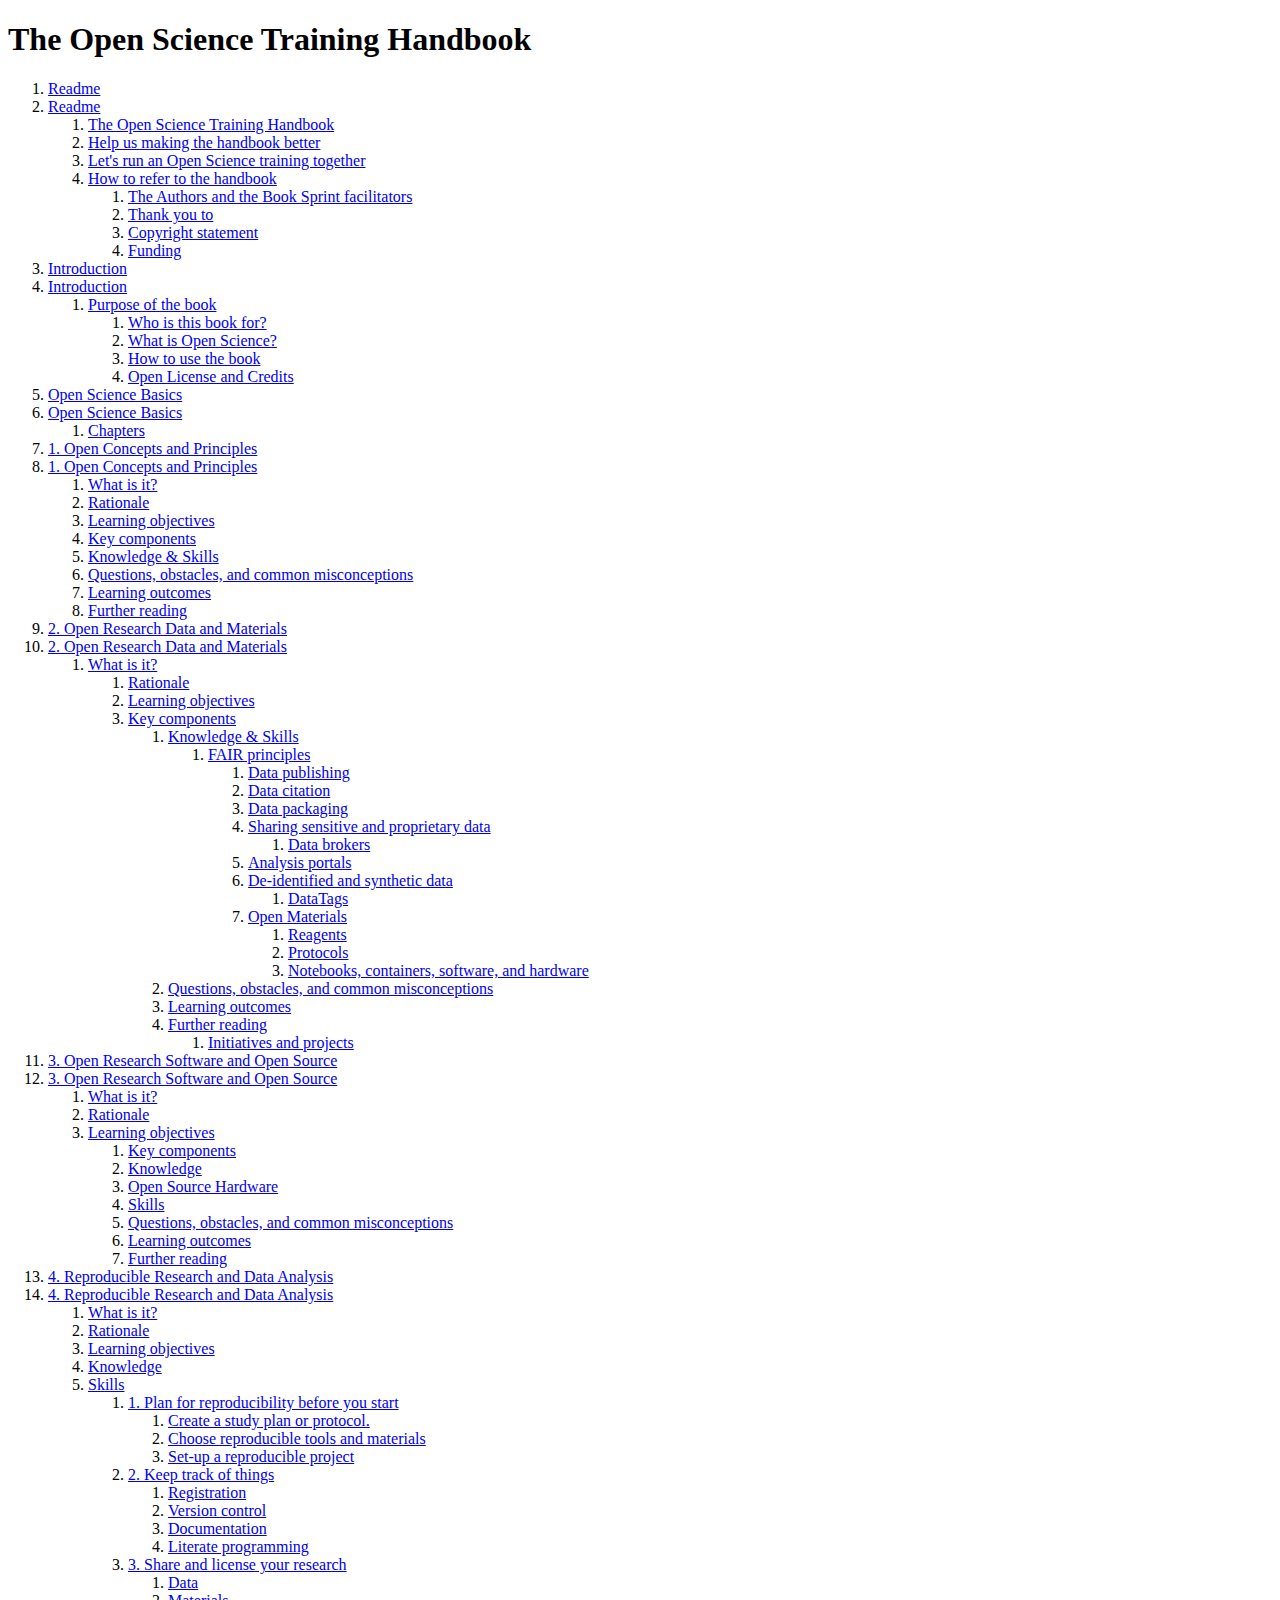
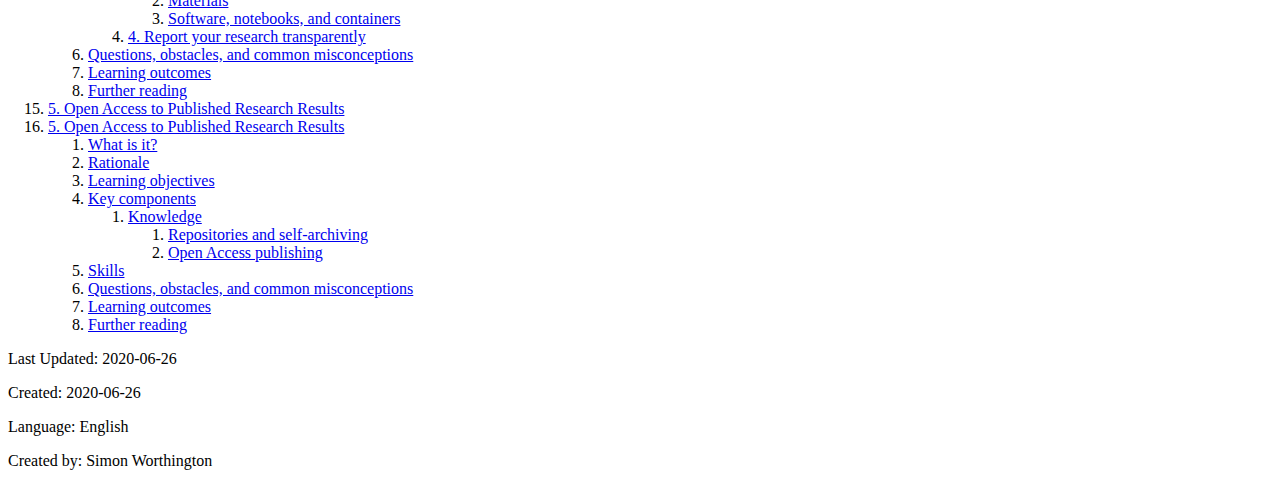
<file: source/index.html>
<!DOCTYPE html>
<html>
    <head>
        <meta charset="utf-8"></meta>
        <title>The Open Science Training Handbook</title>
    </head>
    <body>
        <h1>The Open Science Training Handbook</h1>
        
        
        <ol>
            <li>
        <a href="document-1.html">
            Readme
        </a>
        
    </li><li>
        <a href="document-1.html#_rh6arh7v6">
            Readme
        </a>
        <ol>
                <li>
        <a href="document-1.html#H9514896">
            The Open Science Training Handbook
        </a>
        
    </li><li>
        <a href="document-1.html#H3046972">
            Help us making the handbook better
        </a>
        
    </li><li>
        <a href="document-1.html#H8885178">
            Let's run an Open Science training together
        </a>
        
    </li><li>
        <a href="document-1.html#H4508197">
            How to refer to the handbook
        </a>
        <ol>
                <li>
        <a href="document-1.html#the-authors-and-the-book-sprint-facilitators">
            The Authors and the Book Sprint facilitators
        </a>
        
    </li><li>
        <a href="document-1.html#thank-you-to">
            Thank you to
        </a>
        
    </li><li>
        <a href="document-1.html#copyright-statement">
            Copyright statement
        </a>
        
    </li><li>
        <a href="document-1.html#funding">
            Funding
        </a>
        
    </li>
            </ol>
    </li>
            </ol>
    </li><li>
        <a href="document-2.html">
            Introduction
        </a>
        
    </li><li>
        <a href="document-2.html#_yewct3d3t">
            Introduction
        </a>
        <ol>
                <li>
        <a href="document-2.html#H6454337">
            Purpose of the book
        </a>
        <ol>
                <li>
        <a href="document-2.html#who-is-this-book-for">
            Who is this book for?
        </a>
        
    </li><li>
        <a href="document-2.html#what-is-open-science">
            What is Open Science?
        </a>
        
    </li><li>
        <a href="document-2.html#how-to-use-the-book">
            How to use the book
        </a>
        
    </li><li>
        <a href="document-2.html#open-license-and-credits">
            Open License and Credits
        </a>
        
    </li>
            </ol>
    </li>
            </ol>
    </li><li>
        <a href="document-3.html">
            Open Science Basics
        </a>
        
    </li><li>
        <a href="document-3.html#_qj559o0t9">
            Open Science Basics
        </a>
        <ol>
                <li>
        <a href="document-3.html#chapters">
            Chapters
        </a>
        
    </li>
            </ol>
    </li><li>
        <a href="document-4.html">
            1. Open Concepts and Principles
        </a>
        
    </li><li>
        <a href="document-4.html#_k7u11vc7l">
            1. Open Concepts and Principles
        </a>
        <ol>
                <li>
        <a href="document-4.html#what-is-it">
            What is it?
        </a>
        
    </li><li>
        <a href="document-4.html#rationale">
            Rationale
        </a>
        
    </li><li>
        <a href="document-4.html#learning-objectives">
            Learning objectives
        </a>
        
    </li><li>
        <a href="document-4.html#key-components">
            Key components
        </a>
        
    </li><li>
        <a href="document-4.html#knowledge--skills">
            Knowledge &amp; Skills
        </a>
        
    </li><li>
        <a href="document-4.html#questions-obstacles-and-common-misconceptions">
            Questions, obstacles, and common misconceptions
        </a>
        
    </li><li>
        <a href="document-4.html#learning-outcomes">
            Learning outcomes
        </a>
        
    </li><li>
        <a href="document-4.html#further-reading">
            Further reading
        </a>
        
    </li>
            </ol>
    </li><li>
        <a href="document-5.html">
            2. Open Research Data and Materials
        </a>
        
    </li><li>
        <a href="document-5.html#_rlqzs9x6b">
            2. Open Research Data and Materials
        </a>
        <ol>
                <li>
        <a href="document-5.html#H4225958">
            What is it?
        </a>
        <ol>
                <li>
        <a href="document-5.html#rationale">
            Rationale
        </a>
        
    </li><li>
        <a href="document-5.html#learning-objectives">
            Learning objectives
        </a>
        
    </li><li>
        <a href="document-5.html#key-components">
            Key components
        </a>
        <ol>
                <li>
        <a href="document-5.html#knowledge--skills">
            Knowledge &amp; Skills
        </a>
        <ol>
                <li>
        <a href="document-5.html#fair-principles">
            FAIR principles
        </a>
        <ol>
                <li>
        <a href="document-5.html#data-publishing">
            Data publishing
        </a>
        
    </li><li>
        <a href="document-5.html#data-citation">
            Data citation
        </a>
        
    </li><li>
        <a href="document-5.html#data-packaging">
            Data packaging
        </a>
        
    </li><li>
        <a href="document-5.html#sharing-sensitive-and-proprietary-data">
            Sharing sensitive and proprietary data
        </a>
        <ol>
                <li>
        <a href="document-5.html#data-brokers">
            Data brokers
        </a>
        
    </li>
            </ol>
    </li><li>
        <a href="document-5.html#analysis-portals">
            Analysis portals
        </a>
        
    </li><li>
        <a href="document-5.html#de-identified-and-synthetic-data">
            De-identified and synthetic data
        </a>
        <ol>
                <li>
        <a href="document-5.html#datatags">
            DataTags
        </a>
        
    </li>
            </ol>
    </li><li>
        <a href="document-5.html#open-materials">
            Open Materials
        </a>
        <ol>
                <li>
        <a href="document-5.html#reagents">
            Reagents
        </a>
        
    </li><li>
        <a href="document-5.html#protocols">
            Protocols
        </a>
        
    </li><li>
        <a href="document-5.html#notebooks-containers-software-and-hardware">
            Notebooks, containers, software, and hardware
        </a>
        
    </li>
            </ol>
    </li>
            </ol>
    </li>
            </ol>
    </li><li>
        <a href="document-5.html#questions-obstacles-and-common-misconceptions">
            Questions, obstacles, and common misconceptions
        </a>
        
    </li><li>
        <a href="document-5.html#learning-outcomes">
            Learning outcomes
        </a>
        
    </li><li>
        <a href="document-5.html#further-reading">
            Further reading
        </a>
        <ol>
                <li>
        <a href="document-5.html#initiatives-and-projects">
            Initiatives and projects
        </a>
        
    </li>
            </ol>
    </li>
            </ol>
    </li>
            </ol>
    </li>
            </ol>
    </li><li>
        <a href="document-6.html">
            3. Open Research Software and Open Source
        </a>
        
    </li><li>
        <a href="document-6.html#_hqhlxtoqq">
            3. Open Research Software and Open Source
        </a>
        <ol>
                <li>
        <a href="document-6.html#H7338861">
            What is it?
        </a>
        
    </li><li>
        <a href="document-6.html#rationale">
            Rationale
        </a>
        
    </li><li>
        <a href="document-6.html#learning-objectives">
            Learning objectives
        </a>
        <ol>
                <li>
        <a href="document-6.html#key-components">
            Key components
        </a>
        
    </li><li>
        <a href="document-6.html#knowledge">
            Knowledge
        </a>
        
    </li><li>
        <a href="document-6.html#open-source-hardware">
            Open Source Hardware
        </a>
        
    </li><li>
        <a href="document-6.html#skills">
            Skills
        </a>
        
    </li><li>
        <a href="document-6.html#questions-obstacles-and-common-misconceptions">
            Questions, obstacles, and common misconceptions
        </a>
        
    </li><li>
        <a href="document-6.html#learning-outcomes">
            Learning outcomes
        </a>
        
    </li><li>
        <a href="document-6.html#further-reading">
            Further reading
        </a>
        
    </li>
            </ol>
    </li>
            </ol>
    </li><li>
        <a href="document-7.html">
            4. Reproducible Research and Data Analysis
        </a>
        
    </li><li>
        <a href="document-7.html#_mb34bn7o2">
            4. Reproducible Research and Data Analysis
        </a>
        <ol>
                <li>
        <a href="document-7.html#H6230651">
            What is it?
        </a>
        
    </li><li>
        <a href="document-7.html#rationale">
            Rationale
        </a>
        
    </li><li>
        <a href="document-7.html#learning-objectives">
            Learning objectives
        </a>
        
    </li><li>
        <a href="document-7.html#knowledge">
            Knowledge
        </a>
        
    </li><li>
        <a href="document-7.html#skills">
            Skills
        </a>
        <ol>
                <li>
        <a href="document-7.html#1-plan-for-reproducibility-before-you-start">
            1. Plan for reproducibility before you start
        </a>
        <ol>
                <li>
        <a href="document-7.html#create-a-study-plan-or-protocol">
            Create a study plan or protocol.
        </a>
        
    </li><li>
        <a href="document-7.html#choose-reproducible-tools-and-materials">
            Choose reproducible tools and materials
        </a>
        
    </li><li>
        <a href="document-7.html#set-up-a-reproducible-project">
            Set-up a reproducible project
        </a>
        
    </li>
            </ol>
    </li><li>
        <a href="document-7.html#2-keep-track-of-things">
            2. Keep track of things
        </a>
        <ol>
                <li>
        <a href="document-7.html#registration">
            Registration
        </a>
        
    </li><li>
        <a href="document-7.html#version-control">
            Version control
        </a>
        
    </li><li>
        <a href="document-7.html#documentation">
            Documentation
        </a>
        
    </li><li>
        <a href="document-7.html#literate-programming">
            Literate programming
        </a>
        
    </li>
            </ol>
    </li><li>
        <a href="document-7.html#3-share-and-license-your-research">
            3. Share and license your research
        </a>
        <ol>
                <li>
        <a href="document-7.html#data">
            Data
        </a>
        
    </li><li>
        <a href="document-7.html#materials">
            Materials
        </a>
        
    </li><li>
        <a href="document-7.html#software-notebooks-and-containers">
            Software, notebooks, and containers
        </a>
        
    </li>
            </ol>
    </li><li>
        <a href="document-7.html#4-report-your-research-transparently">
            4. Report your research transparently
        </a>
        
    </li>
            </ol>
    </li><li>
        <a href="document-7.html#questions-obstacles-and-common-misconceptions">
            Questions, obstacles, and common misconceptions
        </a>
        
    </li><li>
        <a href="document-7.html#learning-outcomes">
            Learning outcomes
        </a>
        
    </li><li>
        <a href="document-7.html#further-reading">
            Further reading
        </a>
        
    </li>
            </ol>
    </li><li>
        <a href="document-8.html">
            5. Open Access to Published Research Results
        </a>
        
    </li><li>
        <a href="document-8.html#_po82tyrr5">
            5. Open Access to Published Research Results
        </a>
        <ol>
                <li>
        <a href="document-8.html#H3753285">
            What is it?
        </a>
        
    </li><li>
        <a href="document-8.html#rationale">
            Rationale
        </a>
        
    </li><li>
        <a href="document-8.html#learning-objectives">
            Learning objectives
        </a>
        
    </li><li>
        <a href="document-8.html#key-components">
            Key components
        </a>
        <ol>
                <li>
        <a href="document-8.html#knowledge">
            Knowledge
        </a>
        <ol>
                <li>
        <a href="document-8.html#H1034391">
            Repositories and self-archiving
        </a>
        
    </li><li>
        <a href="document-8.html#H3426161">
            Open Access publishing
        </a>
        
    </li>
            </ol>
    </li>
            </ol>
    </li><li>
        <a href="document-8.html#skills">
            Skills
        </a>
        
    </li><li>
        <a href="document-8.html#questions-obstacles-and-common-misconceptions">
            Questions, obstacles, and common misconceptions
        </a>
        
    </li><li>
        <a href="document-8.html#learning-outcomes">
            Learning outcomes
        </a>
        
    </li><li>
        <a href="document-8.html#further-reading">
            Further reading
        </a>
        
    </li>
            </ol>
    </li>
        </ol>
        
        <p>Last Updated: 2020-06-26</p>
        <p>Created: 2020-06-26</p>
        <p>Language: English</p>
        <p>Created by: Simon Worthington</p>
    </body>
</html>
</file>
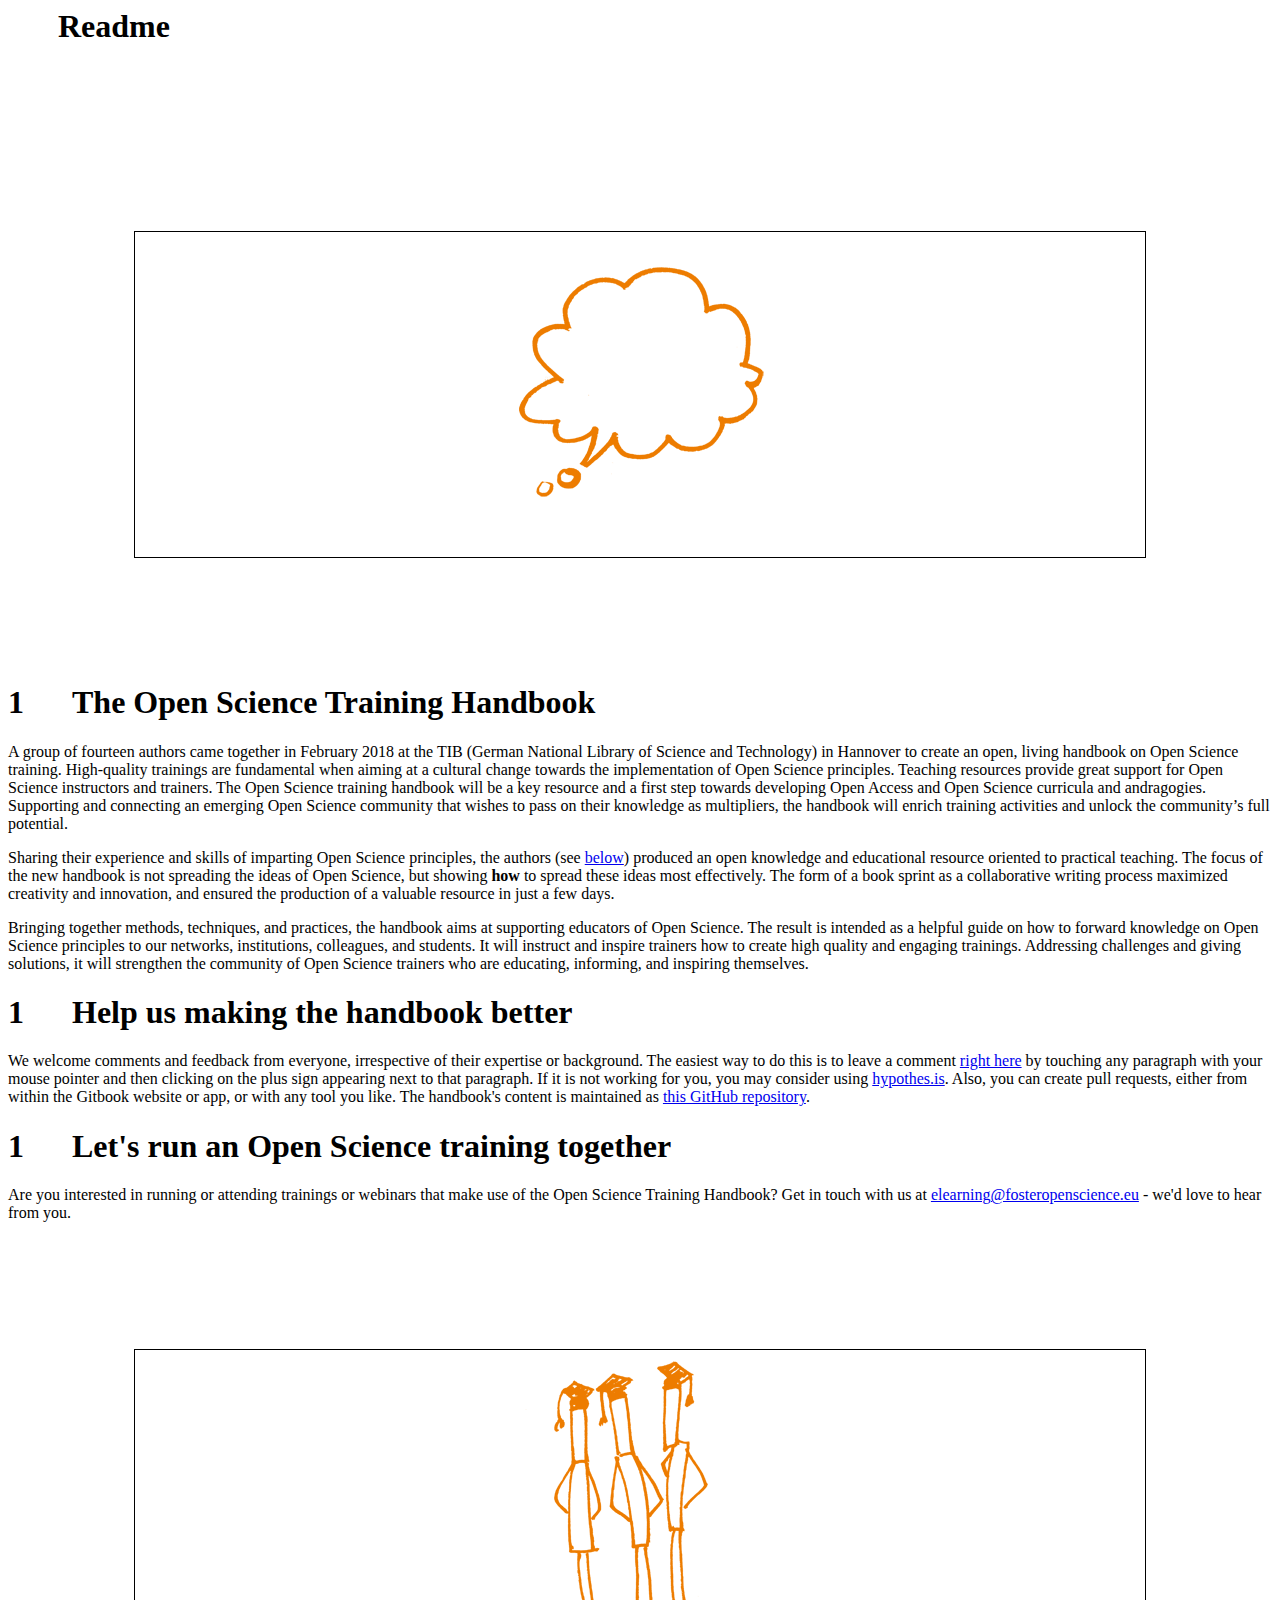
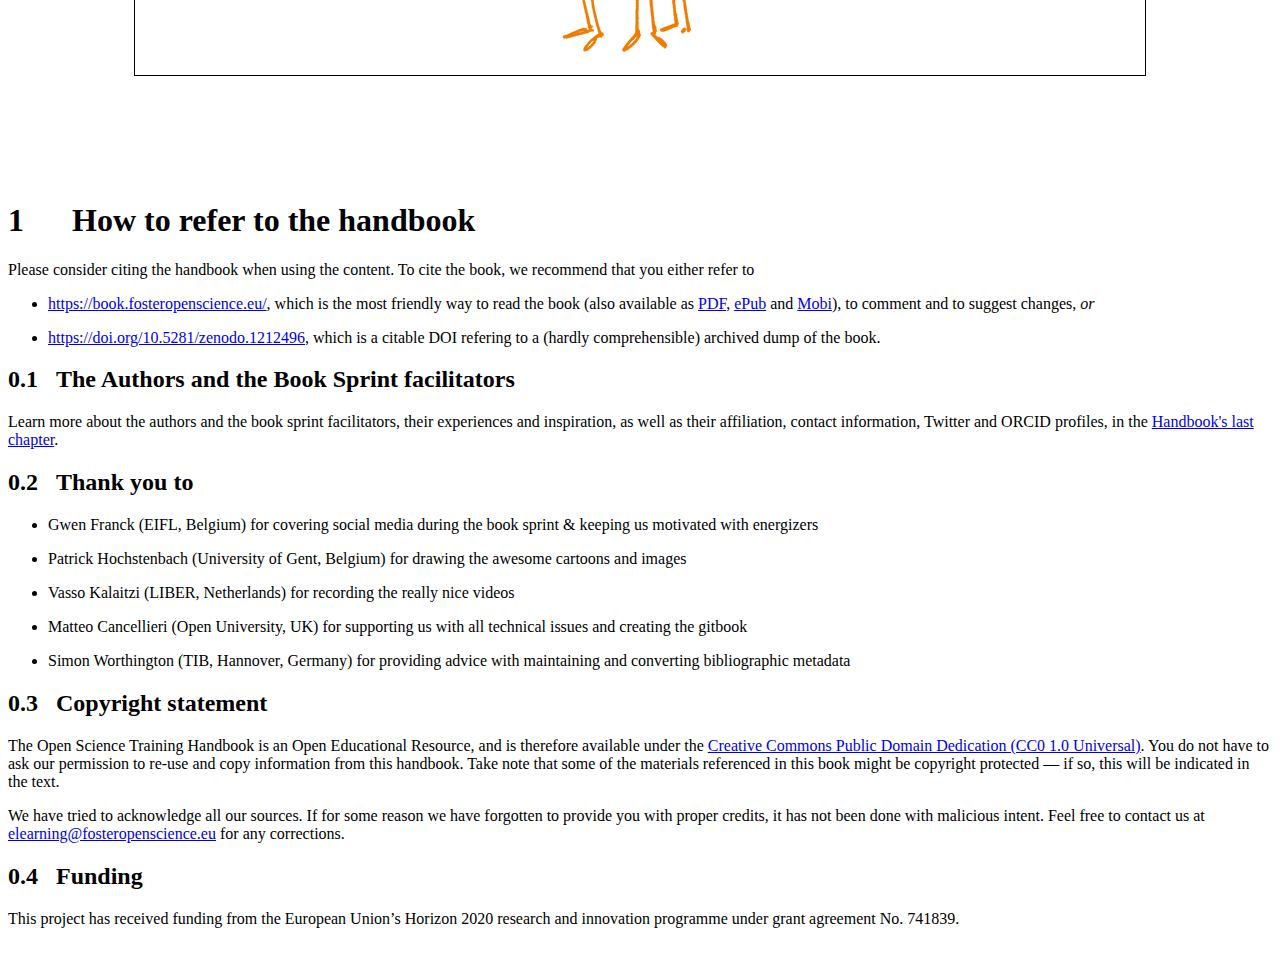
<file: source/document-1.html>
<!DOCTYPE html>
<html>
    <head>
        <meta charset="UTF-8">
        <title>Readme</title>
        <link type="text/css" rel="stylesheet" href="document.css" />
        <link rel="stylesheet" type="text/css" href="springer.css" />
    </head>
    <body>
        
        <div class="article-part article-title" id="_rh6arh7v6">Readme</div><div class="article-part article-heading article-subtitle" data-hidden="true"></div><div class="article-part article-contributors article-authors" data-hidden="true"></div><div class="article-part article-richtext article-abstract" data-hidden="true"></div><div class="article-part article-tags article-keywords" data-hidden="true"></div><div class="article-part article-richtext article-body"><figure data-equation="" data-image="6" data-figure-category="none" data-caption="" id="F89189351" data-aligned="center" data-width="100" class="aligned-center image-width-100" data-image-src="/media/images/83db2204-7fbd-4954-bbf7-95dbd6ff4efa.png"><div><img src="83db2204-7fbd-4954-bbf7-95dbd6ff4efa.png"></div><figcaption></figcaption></figure><h1 id="H9514896">The Open Science Training Handbook</h1><p>A group of fourteen authors came together in February 2018 at the TIB (German National Library of Science and Technology) in Hannover to create an open, living handbook on Open Science training. High-quality trainings are fundamental when aiming at a cultural change towards the implementation of Open Science principles. Teaching resources provide great support for Open Science instructors and trainers. The Open Science training handbook will be a key resource and a first step towards developing Open Access and Open Science curricula and andragogies. Supporting and connecting an emerging Open Science community that wishes to pass on their knowledge as multipliers, the handbook will enrich training activities and unlock the community’s full potential.</p><p>Sharing their experience and skills of imparting Open Science principles, the authors (see <a href="https://book.fosteropenscience.eu/en/#the-authors-and-the-book-sprint-facilitators">below</a>) produced an open knowledge and educational resource oriented to practical teaching. The focus of the new handbook is not spreading the ideas of Open Science, but showing <strong>how</strong> to spread these ideas most effectively. The form of a book sprint as a collaborative writing process maximized creativity and innovation, and ensured the production of a valuable resource in just a few days.</p><p>Bringing together methods, techniques, and practices, the handbook aims at supporting educators of Open Science. The result is intended as a helpful guide on how to forward knowledge on Open Science principles to our networks, institutions, colleagues, and students. It will instruct and inspire trainers how to create high quality and engaging trainings. Addressing challenges and giving solutions, it will strengthen the community of Open Science trainers who are educating, informing, and inspiring themselves.</p><h1 id="H3046972">Help us making the handbook better</h1><p>We welcome comments and feedback from everyone, irrespective of their expertise or background. The easiest way to do this is to leave a comment <a href="https://book.fosteropenscience.eu/">right here</a> by touching any paragraph with your mouse pointer and then clicking on the plus sign appearing next to that paragraph. If it is not working for you, you may consider using <a href="https://via.hypothes.is/https://open-science-training-handbook.gitbook.io/book">hypothes.is</a>. Also, you can create pull requests, either from within the Gitbook website or app, or with any tool you like. The handbook's content is maintained as <a href="https://github.com/Open-Science-Training-Handbook">this GitHub repository</a>.</p><h1 id="H8885178">Let's run an Open Science training together</h1><p>Are you interested in running or attending trainings or webinars that make use of the Open Science Training Handbook? Get in touch with us at <a href="mailto:elearning@fosteropenscience.eu">elearning@fosteropenscience.eu</a> - we'd love to hear from you.</p><figure data-equation="" data-image="5" data-figure-category="none" data-caption="" id="F61093731" data-aligned="center" data-width="100" class="aligned-center image-width-100" data-image-src="/media/images/1d13409d-cd97-40cd-ad54-a335b152b9af.png"><div><img src="1d13409d-cd97-40cd-ad54-a335b152b9af.png"></div><figcaption></figcaption></figure><h1 id="H4508197">How to refer to the handbook</h1><p>Please consider citing the handbook when using the content. To cite the book, we recommend that you either refer to</p><ul><li><p><a href="https://book.fosteropenscience.eu/">https://book.fosteropenscience.eu/</a>, which is the most friendly way to read the book (also available as <a href="https://legacy.gitbook.com/download/pdf/book/open-science-training-handbook/book">PDF</a>, <a href="https://legacy.gitbook.com/download/epub/book/open-science-training-handbook/book">ePub</a> and <a href="https://legacy.gitbook.com/download/mobi/book/open-science-training-handbook/book">Mobi</a>), to comment and to suggest changes, <em>or</em></p></li><li><p><a href="https://doi.org/10.5281/zenodo.1212496">https://doi.org/10.5281/zenodo.1212496</a>, which is a citable DOI refering to a (hardly comprehensible) archived dump of the book.</p></li></ul><h2 id="the-authors-and-the-book-sprint-facilitators">The Authors and the Book Sprint facilitators</h2><p>Learn more about the authors and the book sprint facilitators, their experiences and inspiration, as well as their affiliation, contact information, Twitter and ORCID profiles, in the <a href="https://book.fosteropenscience.eu/en/08AboutTheAuthorsAndFacilitators">Handbook's last chapter</a>.</p><h2 id="thank-you-to">Thank you to</h2><ul><li><p>Gwen Franck (EIFL, Belgium) for covering social media during the book sprint &amp; keeping us motivated with energizers</p></li><li><p>Patrick Hochstenbach (University of Gent, Belgium) for drawing the awesome cartoons and images</p></li><li><p>Vasso Kalaitzi (LIBER, Netherlands) for recording the really nice videos</p></li><li><p>Matteo Cancellieri (Open University, UK) for supporting us with all technical issues and creating the gitbook</p></li><li><p>Simon Worthington (TIB, Hannover, Germany) for providing advice with maintaining and converting bibliographic metadata</p></li></ul><h2 id="copyright-statement">Copyright statement</h2><p>The Open Science Training Handbook is an Open Educational Resource, and is therefore available under the <a href="https://creativecommons.org/publicdomain/zero/1.0/">Creative Commons Public Domain Dedication (CC0 1.0 Universal)</a>. You do not have to ask our permission to re-use and copy information from this handbook. Take note that some of the materials referenced in this book might be copyright protected — if so, this will be indicated in the text.</p><p>We have tried to acknowledge all our sources. If for some reason we have forgotten to provide you with proper credits, it has not been done with malicious intent. Feel free to contact us at <a href="mailto:elearning@fosteropenscience.eu">elearning@fosteropenscience.eu</a> for any corrections.</p><h2 id="funding">Funding</h2><p>This project has received funding from the European Union’s Horizon 2020 research and innovation programme under grant agreement No. 741839.</p><p><br></p></div><section class="fnlist" role="doc-footnotes"></section>
    </body>
</html>
</file>
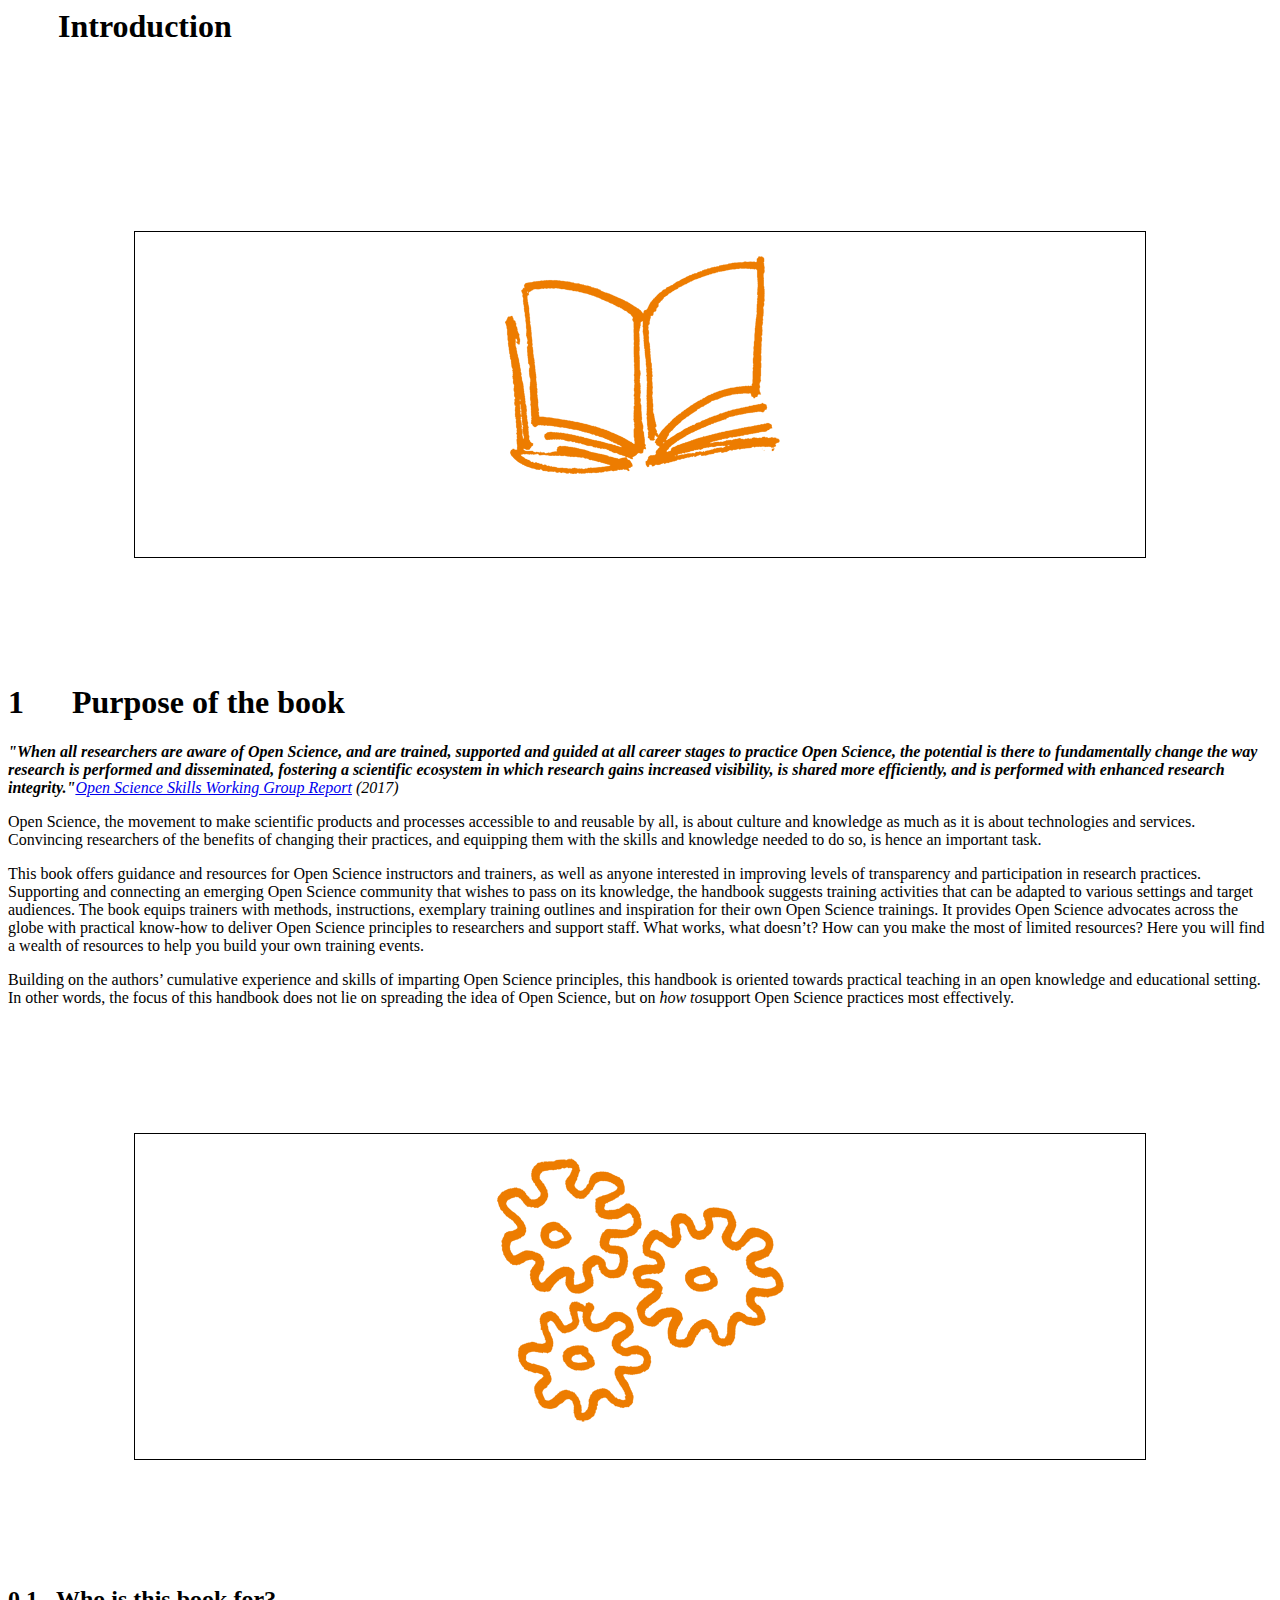
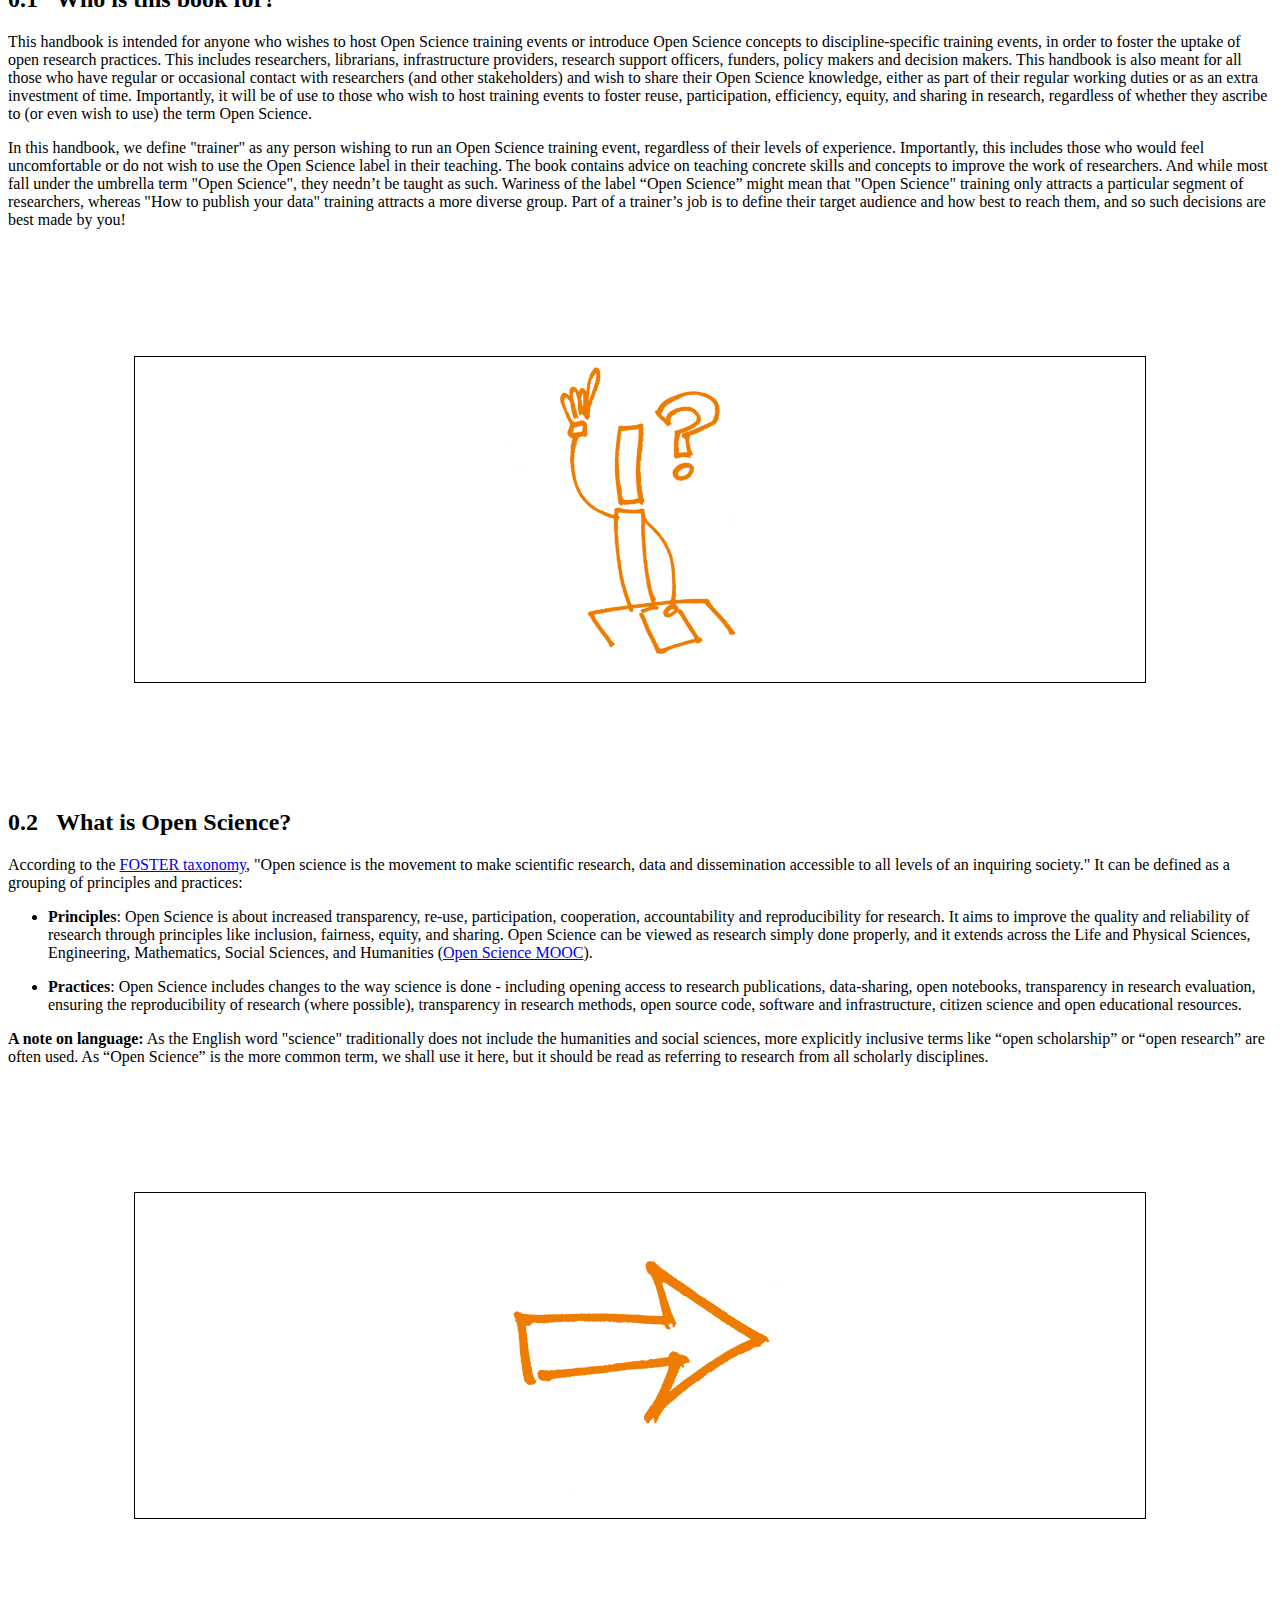
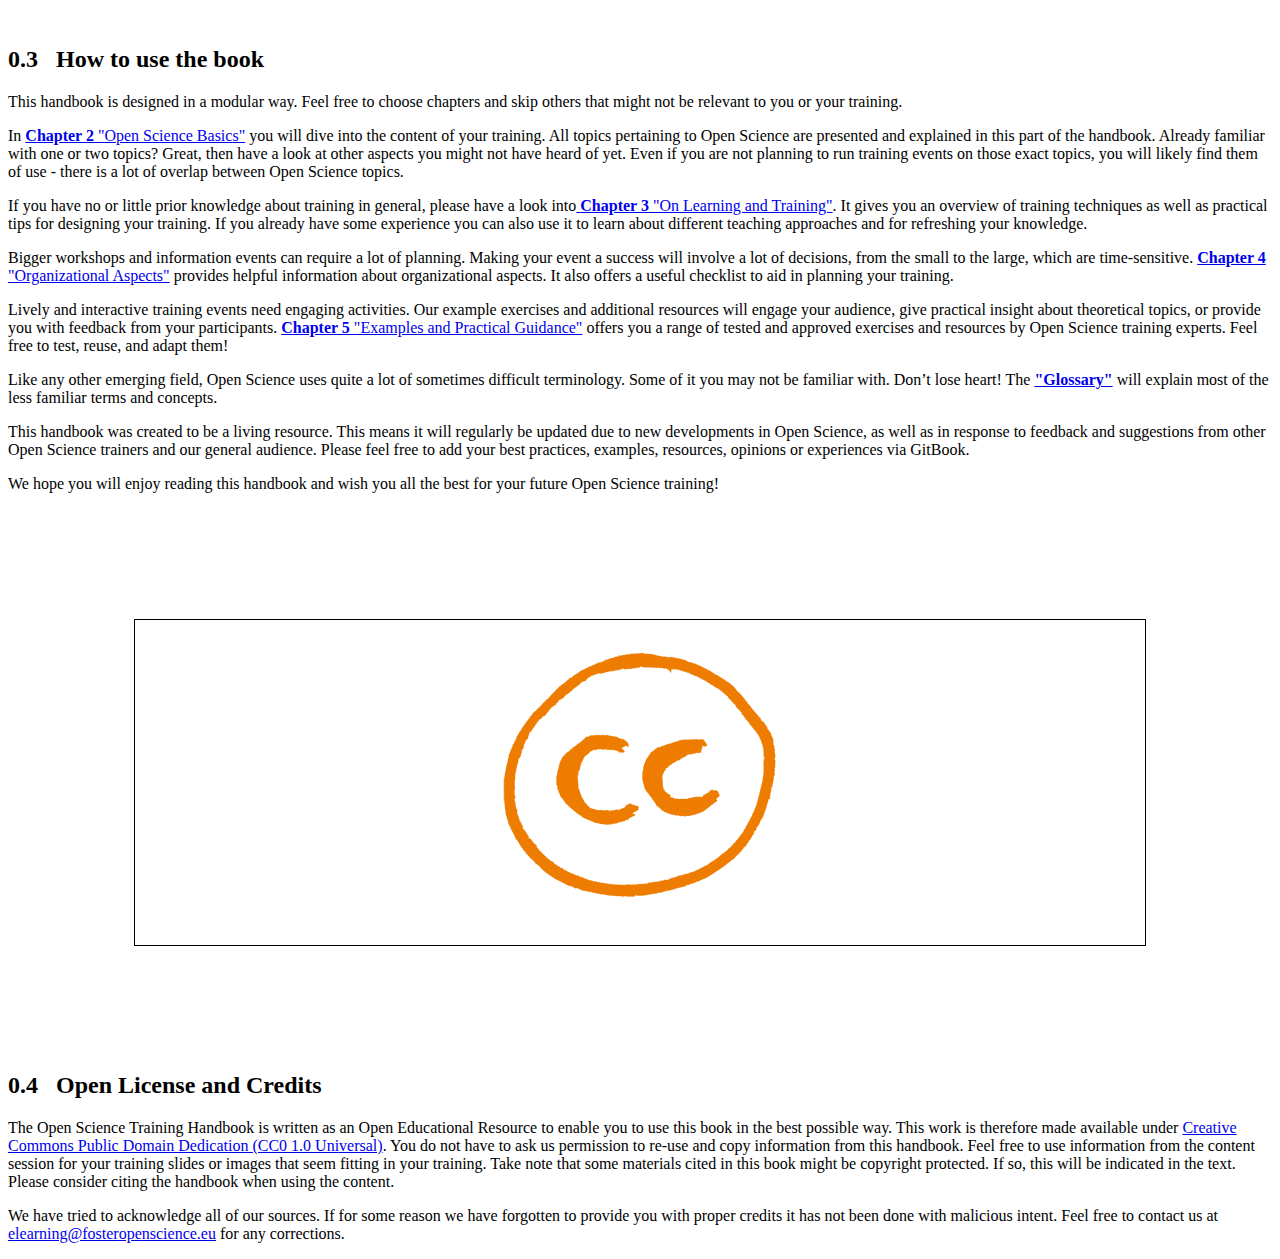
<file: source/document-2.html>
<!DOCTYPE html>
<html>
    <head>
        <meta charset="UTF-8">
        <title>Introduction</title>
        <link type="text/css" rel="stylesheet" href="document.css" />
        <link rel="stylesheet" type="text/css" href="springer.css" />
    </head>
    <body>
        
        <div class="article-part article-title" id="_yewct3d3t">Introduction</div><div class="article-part article-heading article-subtitle" data-hidden="true"></div><div class="article-part article-contributors article-authors" data-hidden="true"></div><div class="article-part article-richtext article-abstract" data-hidden="true"></div><div class="article-part article-tags article-keywords" data-hidden="true"></div><div class="article-part article-richtext article-body"><figure data-equation="" data-image="8" data-figure-category="none" data-caption="" id="F60808081" data-aligned="center" data-width="100" class="aligned-center image-width-100" data-image-src="/media/images/0ca2415e-d4af-4b8f-8b9b-cfad05b2abd5.png"><div><img src="0ca2415e-d4af-4b8f-8b9b-cfad05b2abd5.png"></div><figcaption></figcaption></figure><h1 id="H6454337">Purpose of the book</h1><p><em><strong>"When all researchers are aware of Open Science, and are trained, supported and guided at all career stages to practice Open Science, the potential is there to fundamentally change the way research is performed and disseminated, fostering a scientific ecosystem in which research gains increased visibility, is shared more efficiently, and is performed with enhanced research integrity."</strong><a href="https://ec.europa.eu/research/openscience/pdf/os_skills_wgreport_final.pdf#view=fit&amp;pagemode=none">Open Science Skills Working Group Report</a> (2017)</em></p><p>Open Science, the movement to make scientific products and processes accessible to and reusable by all, is about culture and knowledge as much as it is about technologies and services. Convincing researchers of the benefits of changing their practices, and equipping them with the skills and knowledge needed to do so, is hence an important task.</p><p>This book offers guidance and resources for Open Science instructors and trainers, as well as anyone interested in improving levels of transparency and participation in research practices. Supporting and connecting an emerging Open Science community that wishes to pass on its knowledge, the handbook suggests training activities that can be adapted to various settings and target audiences. The book equips trainers with methods, instructions, exemplary training outlines and inspiration for their own Open Science trainings. It provides Open Science advocates across the globe with practical know-how to deliver Open Science principles to researchers and support staff. What works, what doesn’t? How can you make the most of limited resources? Here you will find a wealth of resources to help you build your own training events.</p><p>Building on the authors’ cumulative experience and skills of imparting Open Science principles, this handbook is oriented towards practical teaching in an open knowledge and educational setting. In other words, the focus of this handbook does not lie on spreading the idea of Open Science, but on <em>how to</em>support Open Science practices most effectively.</p><figure data-equation="" data-image="9" data-figure-category="none" data-caption="" id="F62525281" data-aligned="center" data-width="100" class="aligned-center image-width-100" data-image-src="/media/images/965a9b22-10b4-4501-a490-83443a94eafb.png"><div><img src="965a9b22-10b4-4501-a490-83443a94eafb.png"></div><figcaption></figcaption></figure><h2 id="who-is-this-book-for">Who is this book for?</h2><p>This handbook is intended for anyone who wishes to host Open Science training events or introduce Open Science concepts to discipline-specific training events, in order to foster the uptake of open research practices. This includes researchers, librarians, infrastructure providers, research support officers, funders, policy makers and decision makers. This handbook is also meant for all those who have regular or occasional contact with researchers (and other stakeholders) and wish to share their Open Science knowledge, either as part of their regular working duties or as an extra investment of time. Importantly, it will be of use to those who wish to host training events to foster reuse, participation, efficiency, equity, and sharing in research, regardless of whether they ascribe to (or even wish to use) the term Open Science.</p><p>In this handbook, we define "trainer" as any person wishing to run an Open Science training event, regardless of their levels of experience. Importantly, this includes those who would feel uncomfortable or do not wish to use the Open Science label in their teaching. The book contains advice on teaching concrete skills and concepts to improve the work of researchers. And while most fall under the umbrella term "Open Science", they needn’t be taught as such. Wariness of the label “Open Science” might mean that "Open Science" training only attracts a particular segment of researchers, whereas "How to publish your data" training attracts a more diverse group. Part of a trainer’s job is to define their target audience and how best to reach them, and so such decisions are best made by you!</p><figure data-equation="" data-image="12" data-figure-category="none" data-caption="" id="F92907571" data-aligned="center" data-width="100" class="aligned-center image-width-100" data-image-src="/media/images/2b202773-ec41-4cde-8558-44800112ec6d.png"><div><img src="2b202773-ec41-4cde-8558-44800112ec6d.png"></div><figcaption></figcaption></figure><h2 id="what-is-open-science">What is Open Science?</h2><p>According to the <a href="https://www.fosteropenscience.eu/taxonomy/term/7">FOSTER taxonomy</a>, "Open science is the movement to make scientific research, data and dissemination accessible to all levels of an inquiring society." It can be defined as a grouping of principles and practices:</p><ul><li><p><strong>Principles</strong>: Open Science is about increased transparency, re-use, participation, cooperation, accountability and reproducibility for research. It aims to improve the quality and reliability of research through principles like inclusion, fairness, equity, and sharing. Open Science can be viewed as research simply done properly, and it extends across the Life and Physical Sciences, Engineering, Mathematics, Social Sciences, and Humanities (<a href="https://opensciencemooc.eu/">Open Science MOOC</a>).</p></li><li><p><strong>Practices</strong>: Open Science includes changes to the way science is done - including opening access to research publications, data-sharing, open notebooks, transparency in research evaluation, ensuring the reproducibility of research (where possible), transparency in research methods, open source code, software and infrastructure, citizen science and open educational resources.</p></li></ul><p><strong>A note on language:</strong> As the English word "science" traditionally does not include the humanities and social sciences, more explicitly inclusive terms like “open scholarship” or “open research” are often used. As “Open Science” is the more common term, we shall use it here, but it should be read as referring to research from all scholarly disciplines.</p><figure data-equation="" data-image="11" data-figure-category="none" data-caption="" id="F21609381" data-aligned="center" data-width="100" class="aligned-center image-width-100" data-image-src="/media/images/033a4310-b8af-4b0c-8027-a8f72cb1a9c3.png"><div><img src="033a4310-b8af-4b0c-8027-a8f72cb1a9c3.png"></div><figcaption></figcaption></figure><h2 id="how-to-use-the-book">How to use the book</h2><p>This handbook is designed in a modular way. Feel free to choose chapters and skip others that might not be relevant to you or your training.</p><p>In <strong><a href="https://github.com/Open-Science-Training-Handbook/Open-Science-Training-Handbook_EN/tree/master/02OpenScienceBasics">Chapter 2</a></strong><a href="https://github.com/Open-Science-Training-Handbook/Open-Science-Training-Handbook_EN/tree/master/02OpenScienceBasics"> "Open Science Basics"</a> you will dive into the content of your training. All topics pertaining to Open Science are presented and explained in this part of the handbook. Already familiar with one or two topics? Great, then have a look at other aspects you might not have heard of yet. Even if you are not planning to run training events on those exact topics, you will likely find them of use - there is a lot of overlap between Open Science topics.</p><p>If you have no or little prior knowledge about training in general, please have a look into<a href="https://github.com/Open-Science-Training-Handbook/Open-Science-Training-Handbook_EN/tree/master/03OnLearningAndTraining"> </a><strong><a href="https://github.com/Open-Science-Training-Handbook/Open-Science-Training-Handbook_EN/tree/master/03OnLearningAndTraining">Chapter 3</a></strong><a href="https://github.com/Open-Science-Training-Handbook/Open-Science-Training-Handbook_EN/tree/master/03OnLearningAndTraining"> "On Learning and Training"</a>. It gives you an overview of training techniques as well as practical tips for designing your training. If you already have some experience you can also use it to learn about different teaching approaches and for refreshing your knowledge.</p><p>Bigger workshops and information events can require a lot of planning. Making your event a success will involve a lot of decisions, from the small to the large, which are time-sensitive. <strong><a href="https://github.com/Open-Science-Training-Handbook/Open-Science-Training-Handbook_EN/tree/master/04OrganizationalAspects">Chapter 4</a></strong><a href="https://github.com/Open-Science-Training-Handbook/Open-Science-Training-Handbook_EN/tree/master/04OrganizationalAspects"> "Organizational Aspects"</a> provides helpful information about organizational aspects. It also offers a useful checklist to aid in planning your training.</p><p>Lively and interactive training events need engaging activities. Our example exercises and additional resources will engage your audience, give practical insight about theoretical topics, or provide you with feedback from your participants. <strong><a href="https://github.com/Open-Science-Training-Handbook/Open-Science-Training-Handbook_EN/tree/master/05ExamplesAndPracticalGuidance">Chapter 5</a></strong><a href="https://github.com/Open-Science-Training-Handbook/Open-Science-Training-Handbook_EN/tree/master/05ExamplesAndPracticalGuidance"> "Examples and Practical Guidance"</a> offers you a range of tested and approved exercises and resources by Open Science training experts. Feel free to test, reuse, and adapt them!</p><p>Like any other emerging field, Open Science uses quite a lot of sometimes difficult terminology. Some of it you may not be familiar with. Don’t lose heart! The <strong><a href="https://github.com/Open-Science-Training-Handbook/Open-Science-Training-Handbook_EN/tree/master/06Glossary">"Glossary"</a></strong> will explain most of the less familiar terms and concepts.</p><p>This handbook was created to be a living resource. This means it will regularly be updated due to new developments in Open Science, as well as in response to feedback and suggestions from other Open Science trainers and our general audience. Please feel free to add your best practices, examples, resources, opinions or experiences via GitBook.</p><p>We hope you will enjoy reading this handbook and wish you all the best for your future Open Science training!</p><figure data-equation="" data-image="10" data-figure-category="none" data-caption="" id="F71487151" data-aligned="center" data-width="100" class="aligned-center image-width-100" data-image-src="/media/images/bc14044b-eec3-4ed3-b0e7-e2156edefa58.png"><div><img src="bc14044b-eec3-4ed3-b0e7-e2156edefa58.png"></div><figcaption></figcaption></figure><h2 id="open-license-and-credits">Open License and Credits</h2><p>The Open Science Training Handbook is written as an Open Educational Resource to enable you to use this book in the best possible way. This work is therefore made available under <a href="https://creativecommons.org/publicdomain/zero/1.0/">Creative Commons Public Domain Dedication (CC0 1.0 Universal)</a>. You do not have to ask us permission to re-use and copy information from this handbook. Feel free to use information from the content session for your training slides or images that seem fitting in your training. Take note that some materials cited in this book might be copyright protected. If so, this will be indicated in the text. Please consider citing the handbook when using the content.</p><p>We have tried to acknowledge all of our sources. If for some reason we have forgotten to provide you with proper credits it has not been done with malicious intent. Feel free to contact us at <a href="mailto:elearning@fosteropenscience.eu">elearning@fosteropenscience.eu</a> for any corrections.</p></div><section class="fnlist" role="doc-footnotes"></section>
    </body>
</html>
</file>
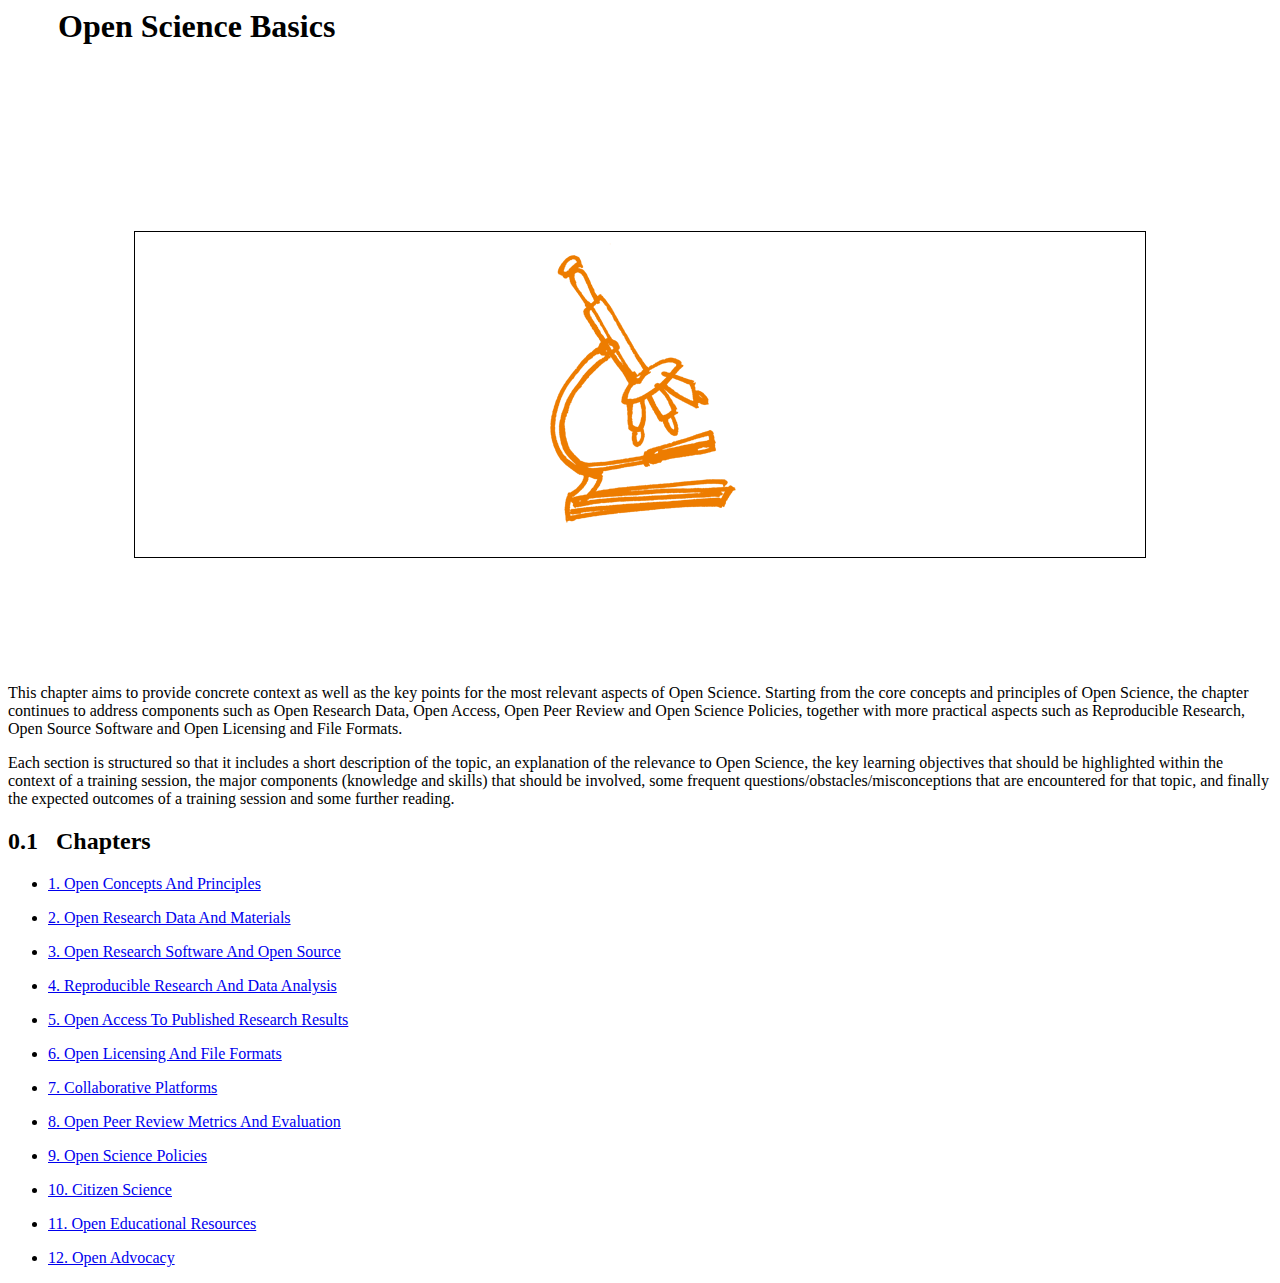
<file: source/document-3.html>
<!DOCTYPE html>
<html>
    <head>
        <meta charset="UTF-8">
        <title>Open Science Basics</title>
        <link type="text/css" rel="stylesheet" href="document.css" />
        <link rel="stylesheet" type="text/css" href="springer.css" />
    </head>
    <body>
        
        <div class="article-part article-title" id="_qj559o0t9">Open Science Basics</div><div class="article-part article-heading article-subtitle" data-hidden="true"></div><div class="article-part article-contributors article-authors" data-hidden="true"></div><div class="article-part article-richtext article-abstract" data-hidden="true"></div><div class="article-part article-tags article-keywords" data-hidden="true"></div><div class="article-part article-richtext article-body"><figure data-equation="" data-image="7" data-figure-category="none" data-caption="" id="F42818491" data-aligned="center" data-width="100" class="aligned-center image-width-100" data-image-src="/media/images/7f8a81e8-98a1-4af0-8b77-ff24454ca171.png"><div><img src="7f8a81e8-98a1-4af0-8b77-ff24454ca171.png"></div><figcaption></figcaption></figure><p>This chapter aims to provide concrete context as well as the key points for the most relevant aspects of Open Science. Starting from the core concepts and principles of Open Science, the chapter continues to address components such as Open Research Data, Open Access, Open Peer Review and Open Science Policies, together with more practical aspects such as Reproducible Research, Open Source Software and Open Licensing and File Formats.</p><p>Each section is structured so that it includes a short description of the topic, an explanation of the relevance to Open Science, the key learning objectives that should be highlighted within the context of a training session, the major components (knowledge and skills) that should be involved, some frequent questions/obstacles/misconceptions that are encountered for that topic, and finally the expected outcomes of a training session and some further reading.</p><h2 id="chapters">Chapters</h2><ul><li><p><a href="https://github.com/Open-Science-Training-Handbook/Open-Science-Training-Handbook_EN/blob/master/02OpenScienceBasics/01OpenConceptsAndPrinciples.md">1. Open Concepts And Principles</a></p></li><li><p><a href="https://github.com/Open-Science-Training-Handbook/Open-Science-Training-Handbook_EN/blob/master/02OpenScienceBasics/02OpenResearchDataAndMaterials.md">2. Open Research Data And Materials</a></p></li><li><p><a href="https://github.com/Open-Science-Training-Handbook/Open-Science-Training-Handbook_EN/blob/master/02OpenScienceBasics/03OpenResearchSoftwareAndOpenSource.md">3. Open Research Software And Open Source</a></p></li><li><p><a href="https://github.com/Open-Science-Training-Handbook/Open-Science-Training-Handbook_EN/blob/master/02OpenScienceBasics/04ReproducibleResearchAndDataAnalysis.md">4. Reproducible Research And Data Analysis</a></p></li><li><p><a href="https://github.com/Open-Science-Training-Handbook/Open-Science-Training-Handbook_EN/blob/master/02OpenScienceBasics/05OpenAccessToPublishedResearchResults.md">5. Open Access To Published Research Results</a></p></li><li><p><a href="https://github.com/Open-Science-Training-Handbook/Open-Science-Training-Handbook_EN/blob/master/02OpenScienceBasics/06OpenLicensingAndFileFormats.md">6. Open Licensing And File Formats</a></p></li><li><p><a href="https://github.com/Open-Science-Training-Handbook/Open-Science-Training-Handbook_EN/blob/master/02OpenScienceBasics/07CollaborativePlatforms.md">7. Collaborative Platforms</a></p></li><li><p><a href="https://github.com/Open-Science-Training-Handbook/Open-Science-Training-Handbook_EN/blob/master/02OpenScienceBasics/08OpenPeerReviewMetricsAndEvaluation.md">8. Open Peer Review Metrics And Evaluation</a></p></li><li><p><a href="https://github.com/Open-Science-Training-Handbook/Open-Science-Training-Handbook_EN/blob/master/02OpenScienceBasics/09OpenSciencePolicies.md">9. Open Science Policies</a></p></li><li><p><a href="https://github.com/Open-Science-Training-Handbook/Open-Science-Training-Handbook_EN/blob/master/02OpenScienceBasics/10CitizenScience.md">10. Citizen Science</a></p></li><li><p><a href="https://github.com/Open-Science-Training-Handbook/Open-Science-Training-Handbook_EN/blob/master/02OpenScienceBasics/11OpenEducationalResources.md">11. Open Educational Resources</a></p></li><li><p><a href="https://github.com/Open-Science-Training-Handbook/Open-Science-Training-Handbook_EN/blob/master/02OpenScienceBasics/12OpenAdvocacy.md">12. Open Advocacy</a></p></li></ul></div><section class="fnlist" role="doc-footnotes"></section>
    </body>
</html>
</file>
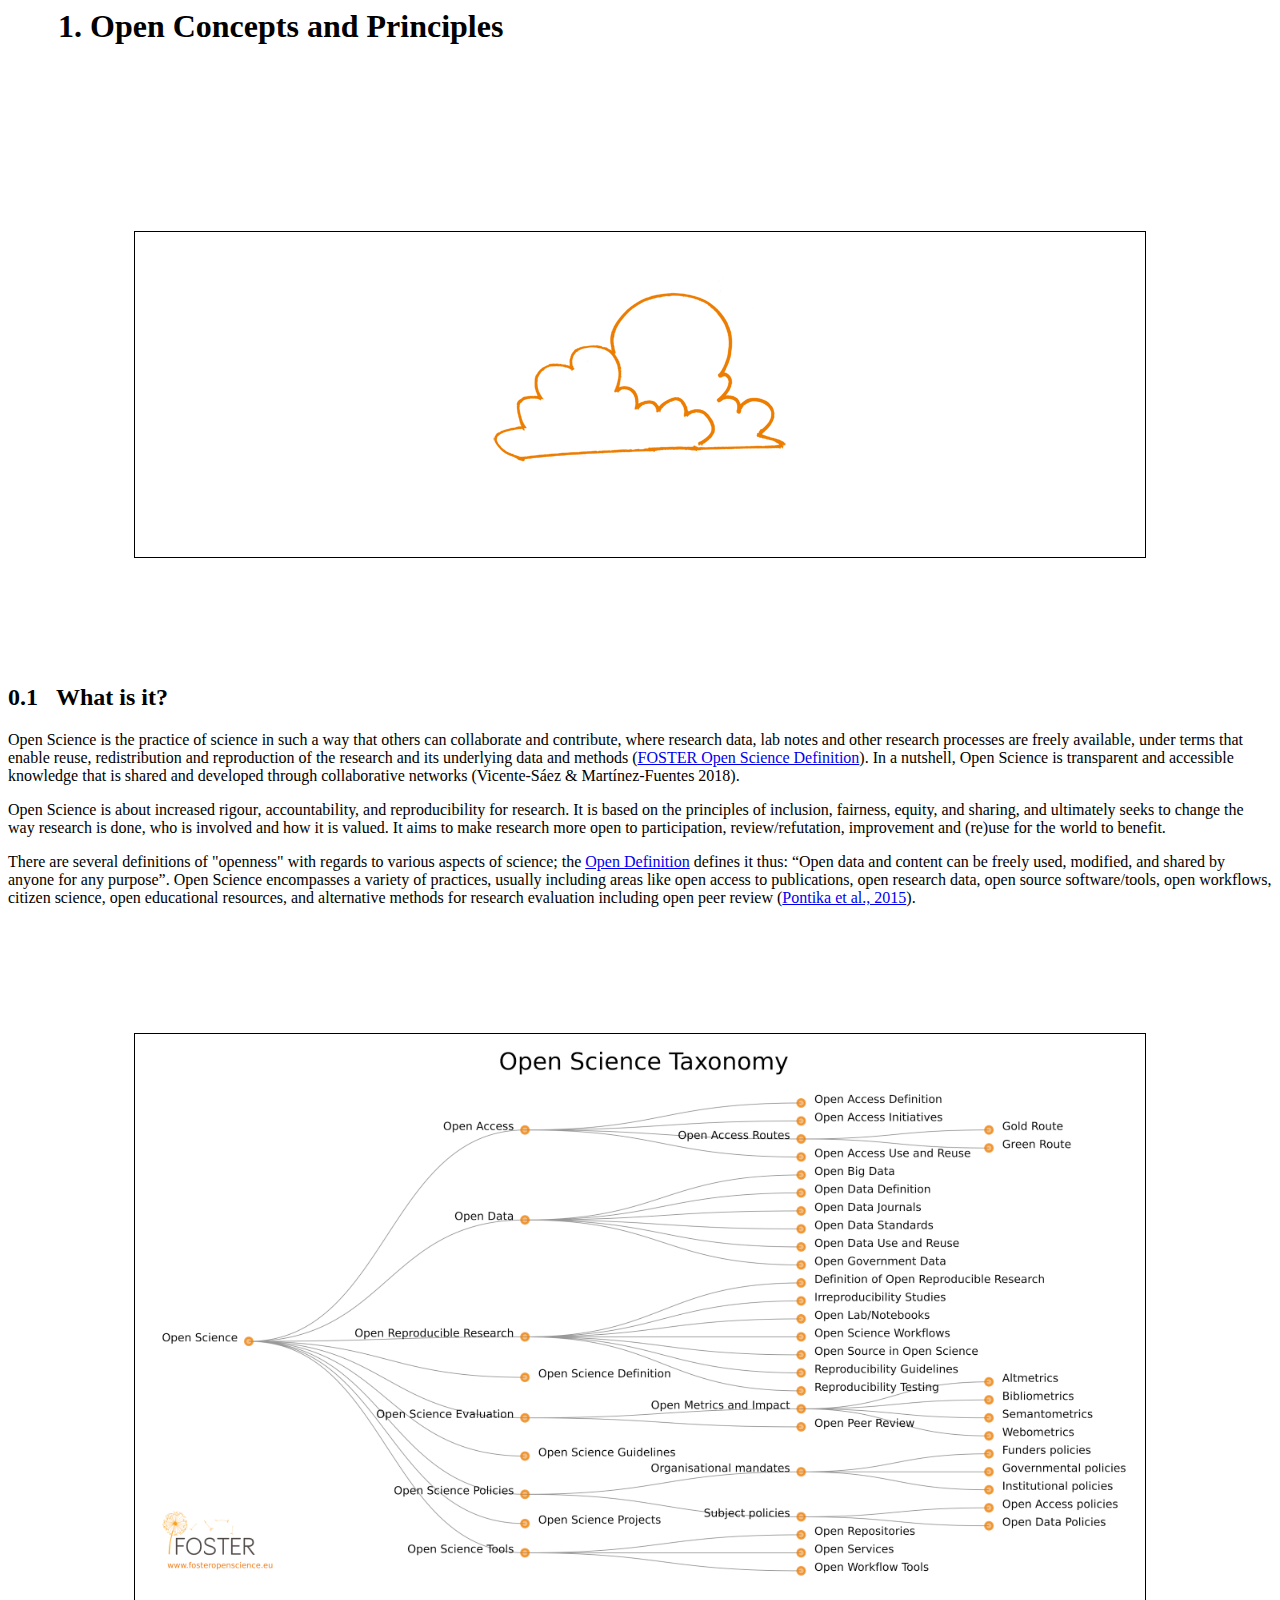
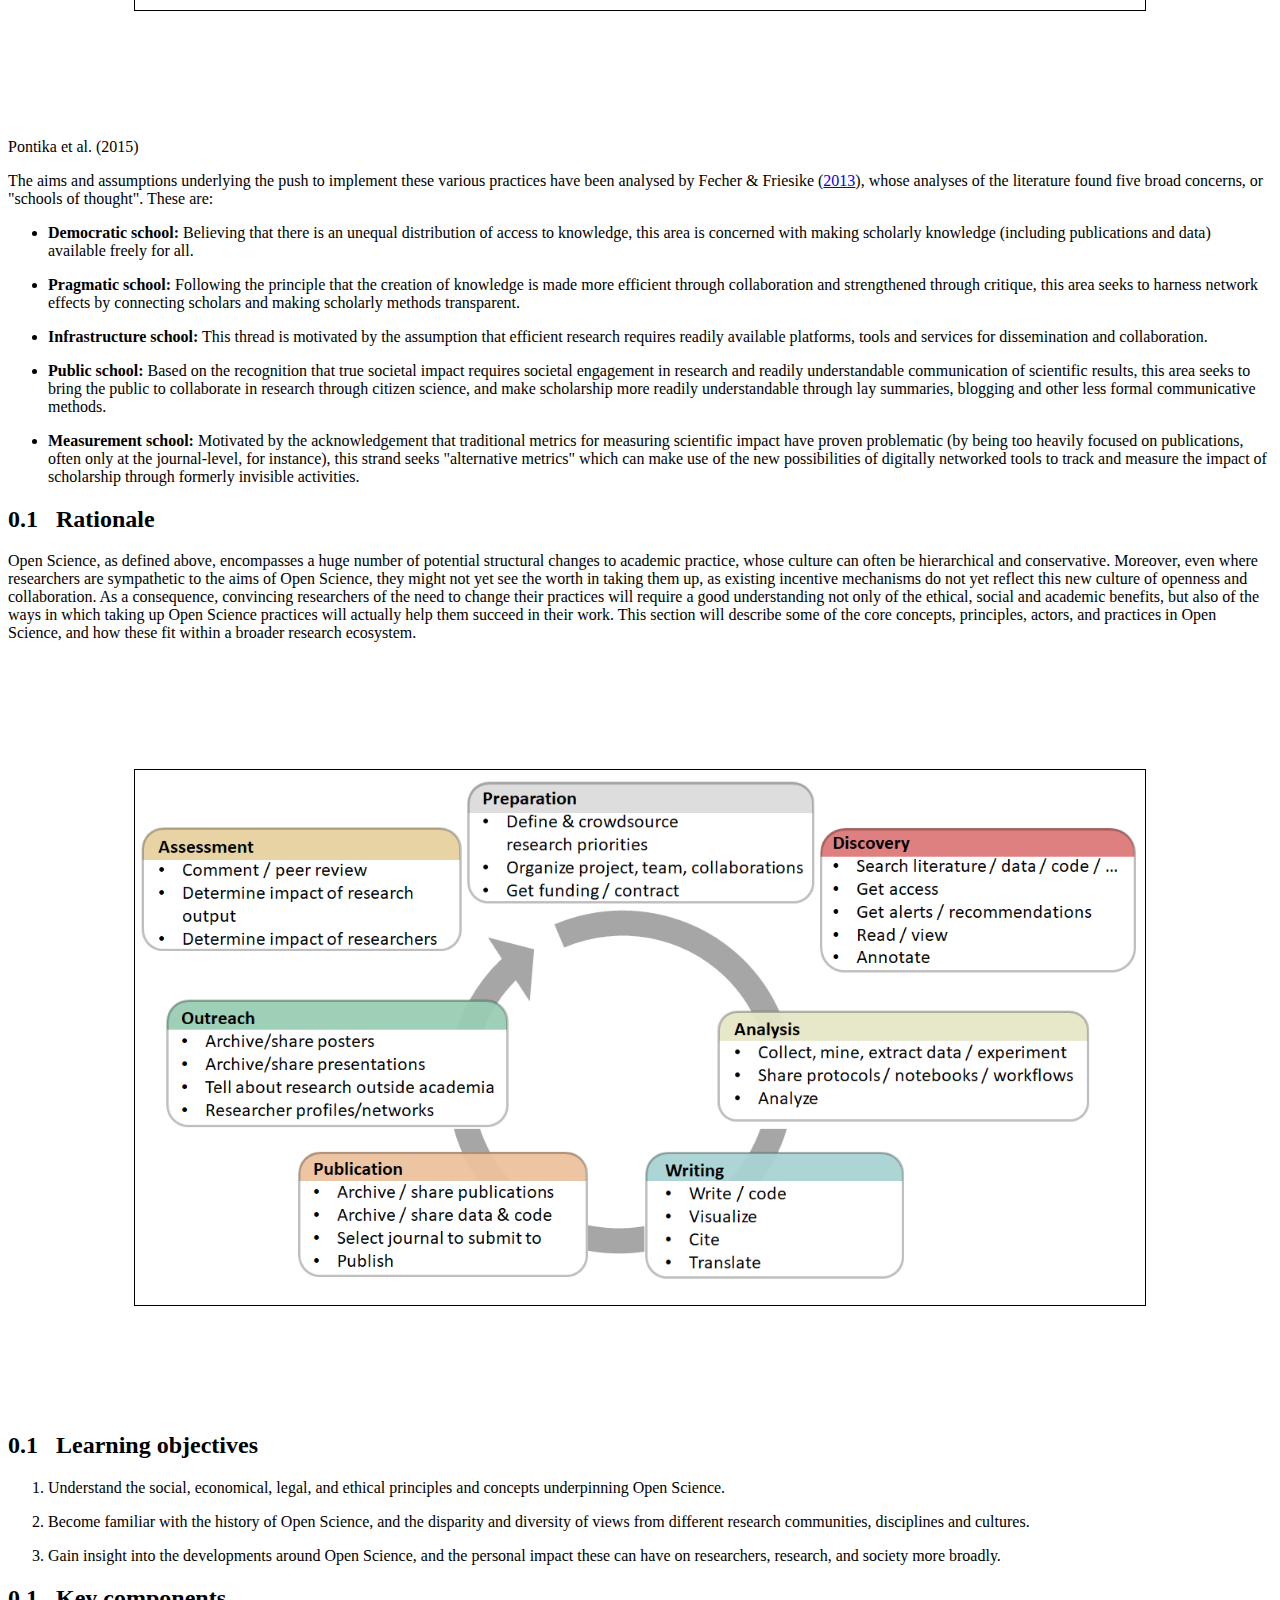
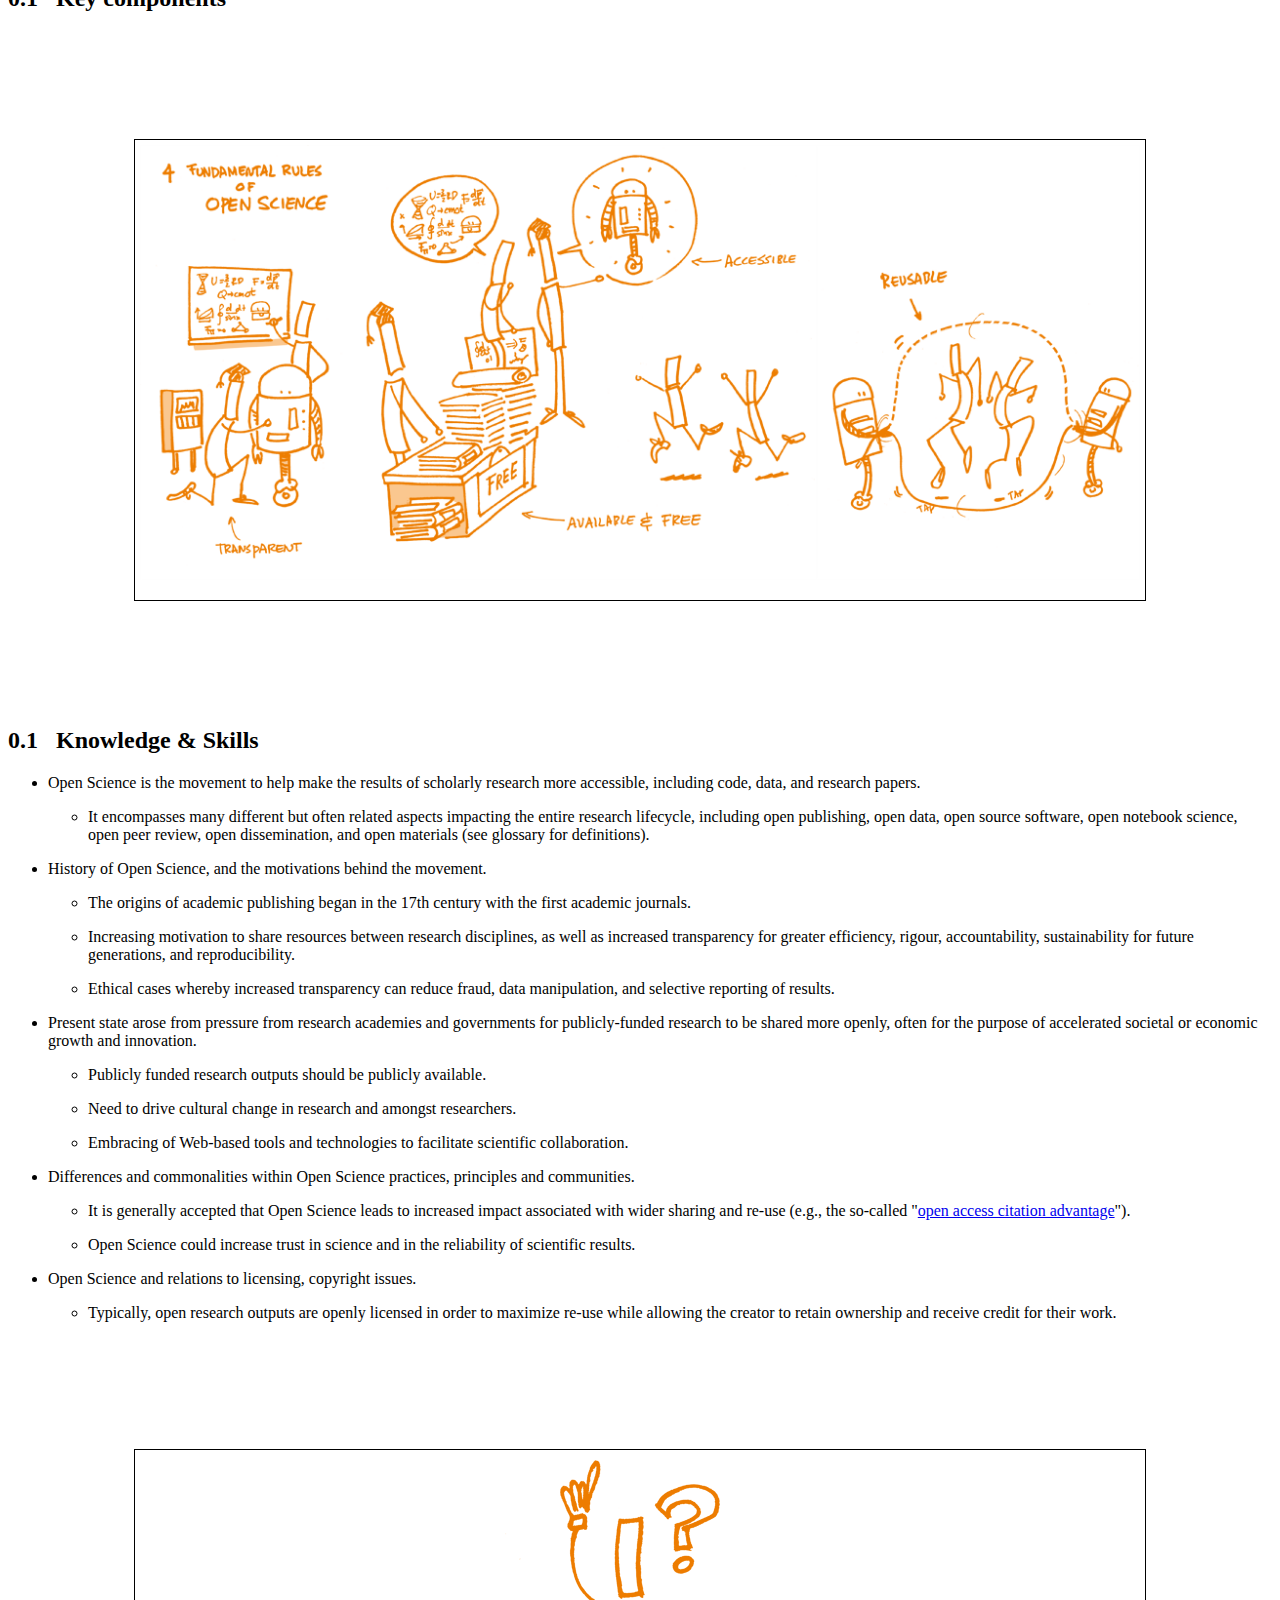
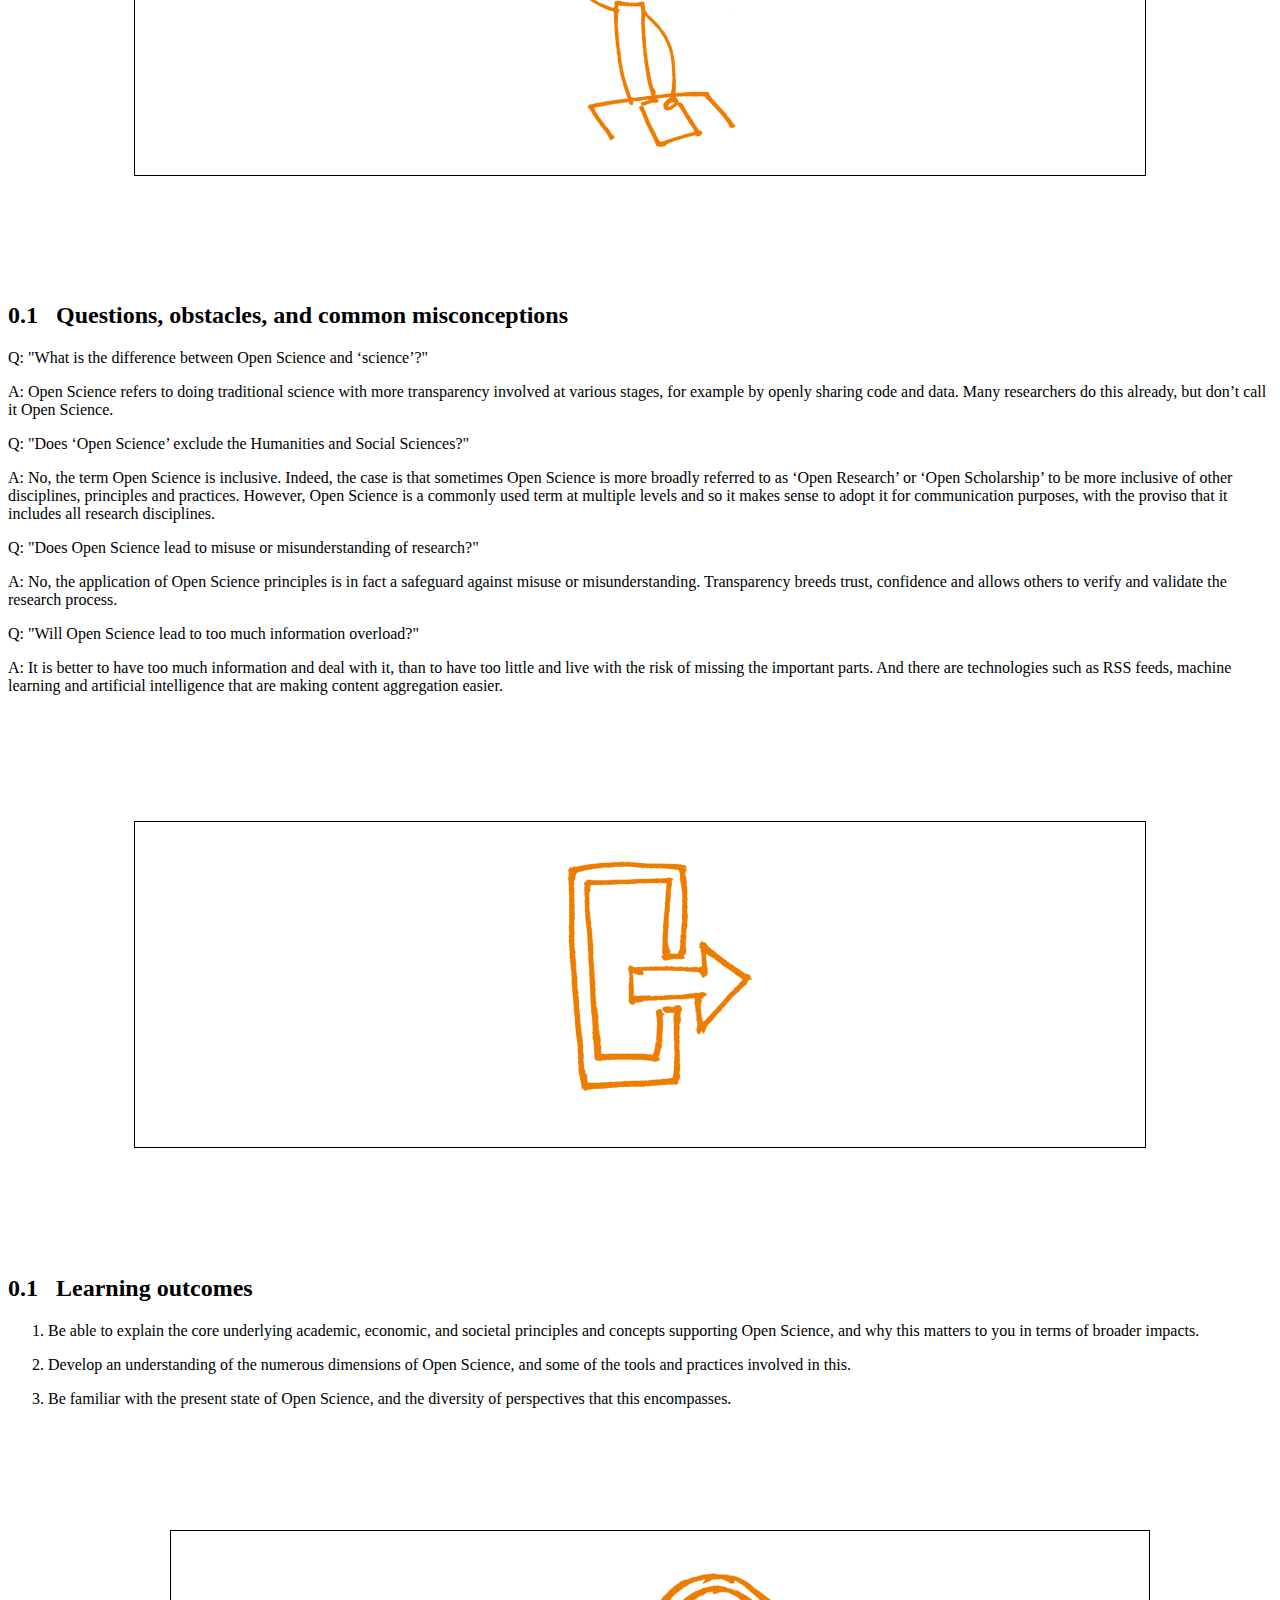
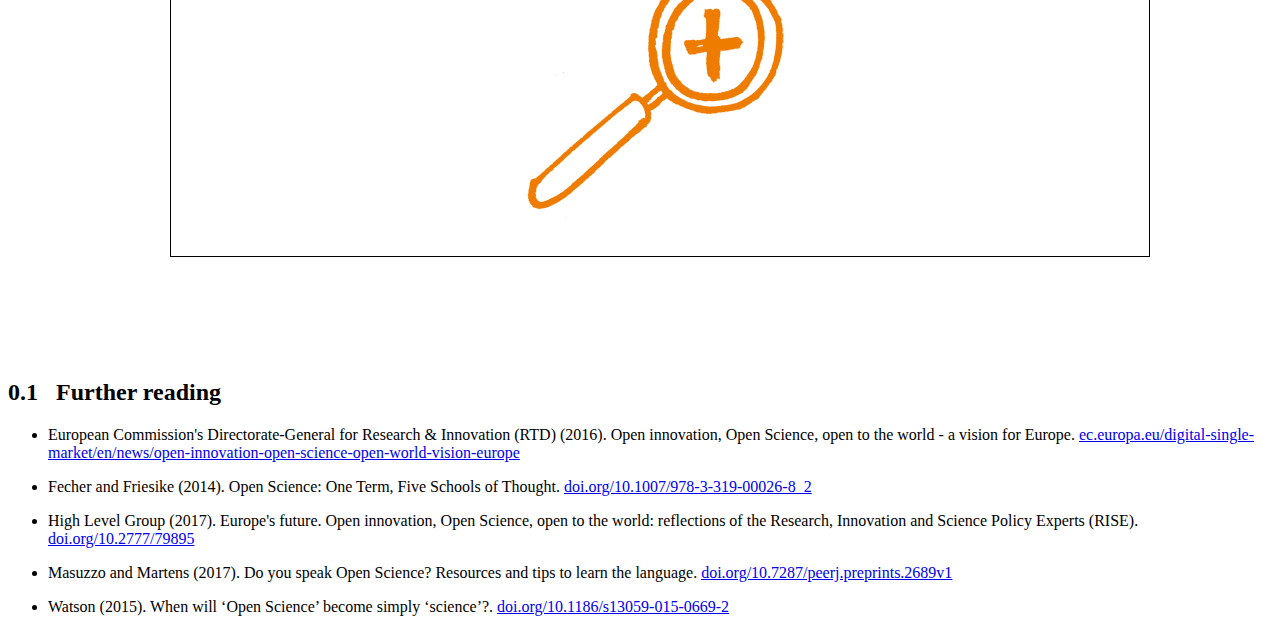
<file: source/document-4.html>
<!DOCTYPE html>
<html>
    <head>
        <meta charset="UTF-8">
        <title>1. Open Concepts and Principles</title>
        <link type="text/css" rel="stylesheet" href="document.css" />
        <link rel="stylesheet" type="text/css" href="springer.css" />
    </head>
    <body>
        
        <div class="article-part article-title" id="_k7u11vc7l">1. Open Concepts and Principles</div><div class="article-part article-heading article-subtitle" data-hidden="true"></div><div class="article-part article-contributors article-authors" data-hidden="true"></div><div class="article-part article-richtext article-abstract" data-hidden="true"></div><div class="article-part article-tags article-keywords" data-hidden="true"></div><div class="article-part article-richtext article-body"><figure data-equation="" data-image="13" data-figure-category="none" data-caption="" id="F80917671" data-aligned="center" data-width="100" class="aligned-center image-width-100" data-image-src="/media/images/10b2f781-2abf-4be1-bbb2-8d7171c1ad64.png"><div><img src="10b2f781-2abf-4be1-bbb2-8d7171c1ad64.png"></div><figcaption></figcaption></figure><h2 id="what-is-it">What is it?</h2><p>Open Science is the practice of science in such a way that others can collaborate and contribute, where research data, lab notes and other research processes are freely available, under terms that enable reuse, redistribution and reproduction of the research and its underlying data and methods (<a href="https://www.fosteropenscience.eu/foster-taxonomy/open-science-definition">FOSTER Open Science Definition</a>). In a nutshell, Open Science is transparent and accessible knowledge that is shared and developed through collaborative networks (Vicente-Sáez &amp; Martínez-Fuentes 2018).</p><p>Open Science is about increased rigour, accountability, and reproducibility for research. It is based on the principles of inclusion, fairness, equity, and sharing, and ultimately seeks to change the way research is done, who is involved and how it is valued. It aims to make research more open to participation, review/refutation, improvement and (re)use for the world to benefit.</p><p>There are several definitions of "openness" with regards to various aspects of science; the <a href="http://opendefinition.org/">Open Definition</a> defines it thus: “Open data and content can be freely used, modified, and shared by anyone for any purpose”. Open Science encompasses a variety of practices, usually including areas like open access to publications, open research data, open source software/tools, open workflows, citizen science, open educational resources, and alternative methods for research evaluation including open peer review (<a href="https://f1000research.com/articles/6-588/v2#ref-59">Pontika et al., 2015</a>).</p><figure data-equation="" data-image="15" data-figure-category="none" data-caption="" id="F73706771" data-aligned="center" data-width="100" class="aligned-center image-width-100" data-image-src="/media/images/abc115ff-ca30-47ae-93b3-21481e792c0d.png"><div><img src="abc115ff-ca30-47ae-93b3-21481e792c0d.png"></div><figcaption></figcaption></figure><p>Pontika et al. (2015)</p><p>The aims and assumptions underlying the push to implement these various practices have been analysed by Fecher &amp; Friesike (<a href="https://papers.ssrn.com/sol3/papers.cfm?abstract_id=2272036">2013</a>), whose analyses of the literature found five broad concerns, or "schools of thought". These are:</p><ul><li><p><strong>Democratic school:</strong> Believing that there is an unequal distribution of access to knowledge, this area is concerned with making scholarly knowledge (including publications and data) available freely for all.</p></li><li><p><strong>Pragmatic school:</strong> Following the principle that the creation of knowledge is made more efficient through collaboration and strengthened through critique, this area seeks to harness network effects by connecting scholars and making scholarly methods transparent.</p></li><li><p><strong>Infrastructure school:</strong> This thread is motivated by the assumption that efficient research requires readily available platforms, tools and services for dissemination and collaboration.</p></li><li><p><strong>Public school:</strong> Based on the recognition that true societal impact requires societal engagement in research and readily understandable communication of scientific results, this area seeks to bring the public to collaborate in research through citizen science, and make scholarship more readily understandable through lay summaries, blogging and other less formal communicative methods.</p></li><li><p><strong>Measurement school:</strong> Motivated by the acknowledgement that traditional metrics for measuring scientific impact have proven problematic (by being too heavily focused on publications, often only at the journal-level, for instance), this strand seeks "alternative metrics" which can make use of the new possibilities of digitally networked tools to track and measure the impact of scholarship through formerly invisible activities.</p></li></ul><h2 id="rationale">Rationale</h2><p>Open Science, as defined above, encompasses a huge number of potential structural changes to academic practice, whose culture can often be hierarchical and conservative. Moreover, even where researchers are sympathetic to the aims of Open Science, they might not yet see the worth in taking them up, as existing incentive mechanisms do not yet reflect this new culture of openness and collaboration. As a consequence, convincing researchers of the need to change their practices will require a good understanding not only of the ethical, social and academic benefits, but also of the ways in which taking up Open Science practices will actually help them succeed in their work. This section will describe some of the core concepts, principles, actors, and practices in Open Science, and how these fit within a broader research ecosystem.</p><figure data-equation="" data-image="14" data-figure-category="none" data-caption="" id="F58725001" data-aligned="center" data-width="100" class="aligned-center image-width-100" data-image-src="/media/images/442f81f3-0d09-49d5-81de-1b66108a995a.png"><div><img src="442f81f3-0d09-49d5-81de-1b66108a995a.png"></div><figcaption></figcaption></figure><h2 id="learning-objectives">Learning objectives</h2><ol><li><p>Understand the social, economical, legal, and ethical principles and concepts underpinning Open Science.</p></li><li><p>Become familiar with the history of Open Science, and the disparity and diversity of views from different research communities, disciplines and cultures.</p></li><li><p>Gain insight into the developments around Open Science, and the personal impact these can have on researchers, research, and society more broadly.</p></li></ol><h2 id="key-components">Key components</h2><figure data-equation="" data-image="16" data-figure-category="none" data-caption="" id="F36937351" data-aligned="center" data-width="100" class="aligned-center image-width-100" data-image-src="/media/images/5aa02f48-8009-410e-aca0-4519e92bab40.png"><div><img src="5aa02f48-8009-410e-aca0-4519e92bab40.png"></div><figcaption></figcaption></figure><h2 id="knowledge--skills">Knowledge &amp; Skills</h2><ul><li><p>Open Science is the movement to help make the results of scholarly research more accessible, including code, data, and research papers.</p><ul><li><p>It encompasses many different but often related aspects impacting the entire research lifecycle, including open publishing, open data, open source software, open notebook science, open peer review, open dissemination, and open materials (see glossary for definitions).</p></li></ul></li></ul><ul><li><p>History of Open Science, and the motivations behind the movement.</p><ul><li><p>The origins of academic publishing began in the 17th century with the first academic journals.</p></li><li><p>Increasing motivation to share resources between research disciplines, as well as increased transparency for greater efficiency, rigour, accountability, sustainability for future generations, and reproducibility.</p></li><li><p>Ethical cases whereby increased transparency can reduce fraud, data manipulation, and selective reporting of results.</p></li></ul></li><li><p>Present state arose from pressure from research academies and governments for publicly-funded research to be shared more openly, often for the purpose of accelerated societal or economic growth and innovation.</p><ul><li><p>Publicly funded research outputs should be publicly available.</p></li><li><p>Need to drive cultural change in research and amongst researchers.</p></li><li><p>Embracing of Web-based tools and technologies to facilitate scientific collaboration.</p></li></ul></li><li><p>Differences and commonalities within Open Science practices, principles and communities.</p><ul><li><p>It is generally accepted that Open Science leads to increased impact associated with wider sharing and re-use (e.g., the so-called "<a href="https://sparceurope.org/what-we-do/open-access/sparc-europe-open-access-resources/open-access-citation-advantage-service-oaca/oaca-list/">open access citation advantage</a>").</p></li><li><p>Open Science could increase trust in science and in the reliability of scientific results.</p></li></ul></li><li><p>Open Science and relations to licensing, copyright issues.</p><ul><li><p>Typically, open research outputs are openly licensed in order to maximize re-use while allowing the creator to retain ownership and receive credit for their work.</p></li></ul></li></ul><figure data-equation="" data-image="12" data-figure-category="none" data-caption="" id="F60452071" data-aligned="center" data-width="100" class="aligned-center image-width-100" data-image-src="/media/images/2b202773-ec41-4cde-8558-44800112ec6d.png"><div><img src="2b202773-ec41-4cde-8558-44800112ec6d.png"></div><figcaption></figcaption></figure><h2 id="questions-obstacles-and-common-misconceptions">Questions, obstacles, and common misconceptions</h2><p>Q: "What is the difference between Open Science and ‘science’?"</p><p>A: Open Science refers to doing traditional science with more transparency involved at various stages, for example by openly sharing code and data. Many researchers do this already, but don’t call it Open Science.</p><p>Q: "Does ‘Open Science’ exclude the Humanities and Social Sciences?"</p><p>A: No, the term Open Science is inclusive. Indeed, the case is that sometimes Open Science is more broadly referred to as ‘Open Research’ or ‘Open Scholarship’ to be more inclusive of other disciplines, principles and practices. However, Open Science is a commonly used term at multiple levels and so it makes sense to adopt it for communication purposes, with the proviso that it includes all research disciplines.</p><p>Q: "Does Open Science lead to misuse or misunderstanding of research?"</p><p>A: No, the application of Open Science principles is in fact a safeguard against misuse or misunderstanding. Transparency breeds trust, confidence and allows others to verify and validate the research process.</p><p>Q: "Will Open Science lead to too much information overload?"</p><p>A: It is better to have too much information and deal with it, than to have too little and live with the risk of missing the important parts. And there are technologies such as RSS feeds, machine learning and artificial intelligence that are making content aggregation easier.</p><figure data-equation="" data-image="18" data-figure-category="none" data-caption="" id="F63330101" data-aligned="center" data-width="100" class="aligned-center image-width-100" data-image-src="/media/images/78242a58-956c-4a6f-8d50-a93e47eb21b4.png"><div><img src="78242a58-956c-4a6f-8d50-a93e47eb21b4.png"></div><figcaption></figcaption></figure><h2 id="learning-outcomes">Learning outcomes</h2><ol><li><p>Be able to explain the core underlying academic, economic, and societal principles and concepts supporting Open Science, and why this matters to you in terms of broader impacts.</p></li><li><p>Develop an understanding of the numerous dimensions of Open Science, and some of the tools and practices involved in this.</p></li><li><p>Be familiar with the present state of Open Science, and the diversity of perspectives that this encompasses.</p><figure data-equation="" data-image="17" data-figure-category="none" data-caption="" id="F13281331" data-aligned="center" data-width="100" class="aligned-center image-width-100" data-image-src="/media/images/28184297-5028-4ac9-bc5f-7a459edf50cf.png"><div><img src="28184297-5028-4ac9-bc5f-7a459edf50cf.png"></div><figcaption></figcaption></figure></li></ol><h2 id="further-reading">Further reading</h2><ul><li><p>European Commission's Directorate-General for Research &amp; Innovation (RTD) (2016). Open innovation, Open Science, open to the world - a vision for Europe. <a href="https://ec.europa.eu/digital-single-market/en/news/open-innovation-open-science-open-world-vision-europe">ec.europa.eu/digital-single-market/en/news/open-innovation-open-science-open-world-vision-europe</a></p></li><li><p>Fecher and Friesike (2014). Open Science: One Term, Five Schools of Thought. <a href="https://doi.org/10.1007/978-3-319-00026-8_2">doi.org/10.1007/978-3-319-00026-8_2</a></p></li><li><p>High Level Group (2017). Europe's future. Open innovation, Open Science, open to the world: reflections of the Research, Innovation and Science Policy Experts (RISE). <a href="https://doi.org/10.2777/79895">doi.org/10.2777/79895</a></p></li><li><p>Masuzzo and Martens (2017). Do you speak Open Science? Resources and tips to learn the language. <a href="https://doi.org/10.7287/peerj.preprints.2689v1">doi.org/10.7287/peerj.preprints.2689v1</a></p></li><li><p>Watson (2015). When will ‘Open Science’ become simply ‘science’?. <a href="https://doi.org/10.1186/s13059-015-0669-2">doi.org/10.1186/s13059-015-0669-2</a></p></li></ul></div><section class="fnlist" role="doc-footnotes"></section>
    </body>
</html>
</file>
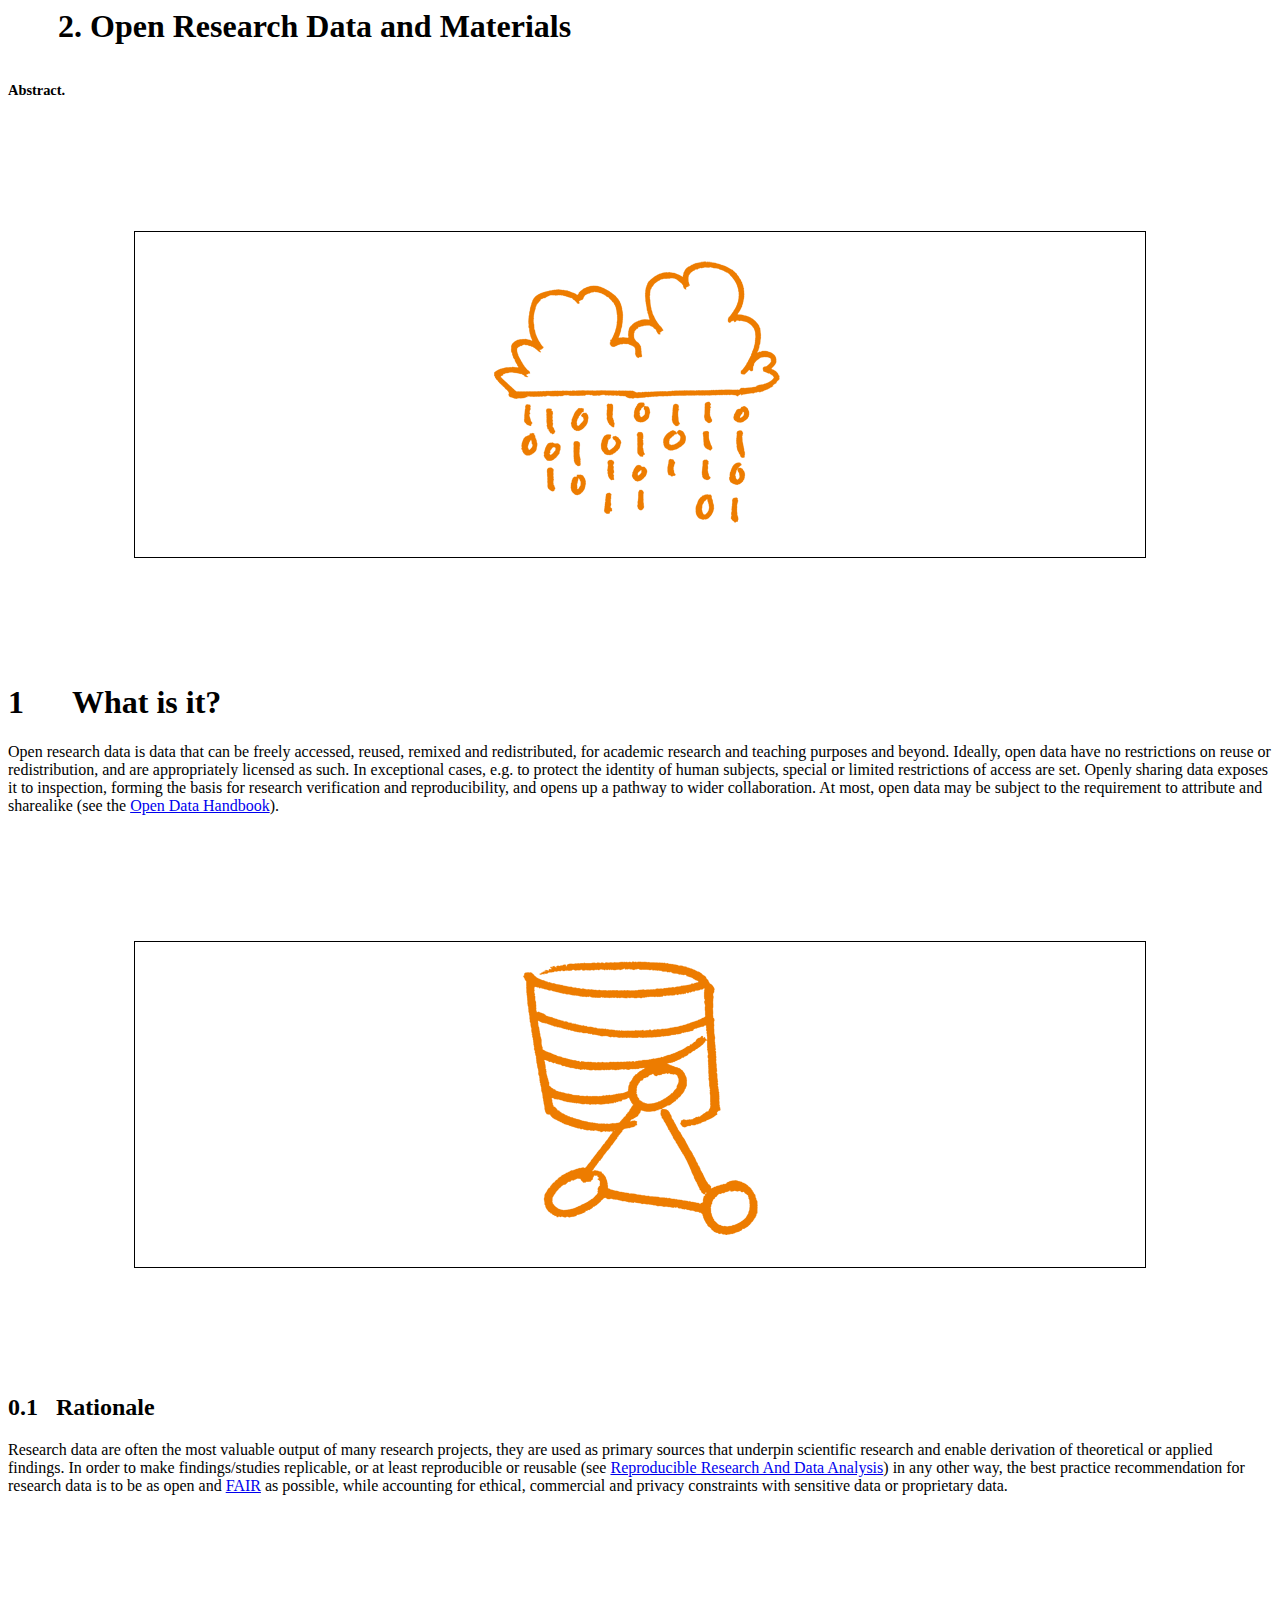
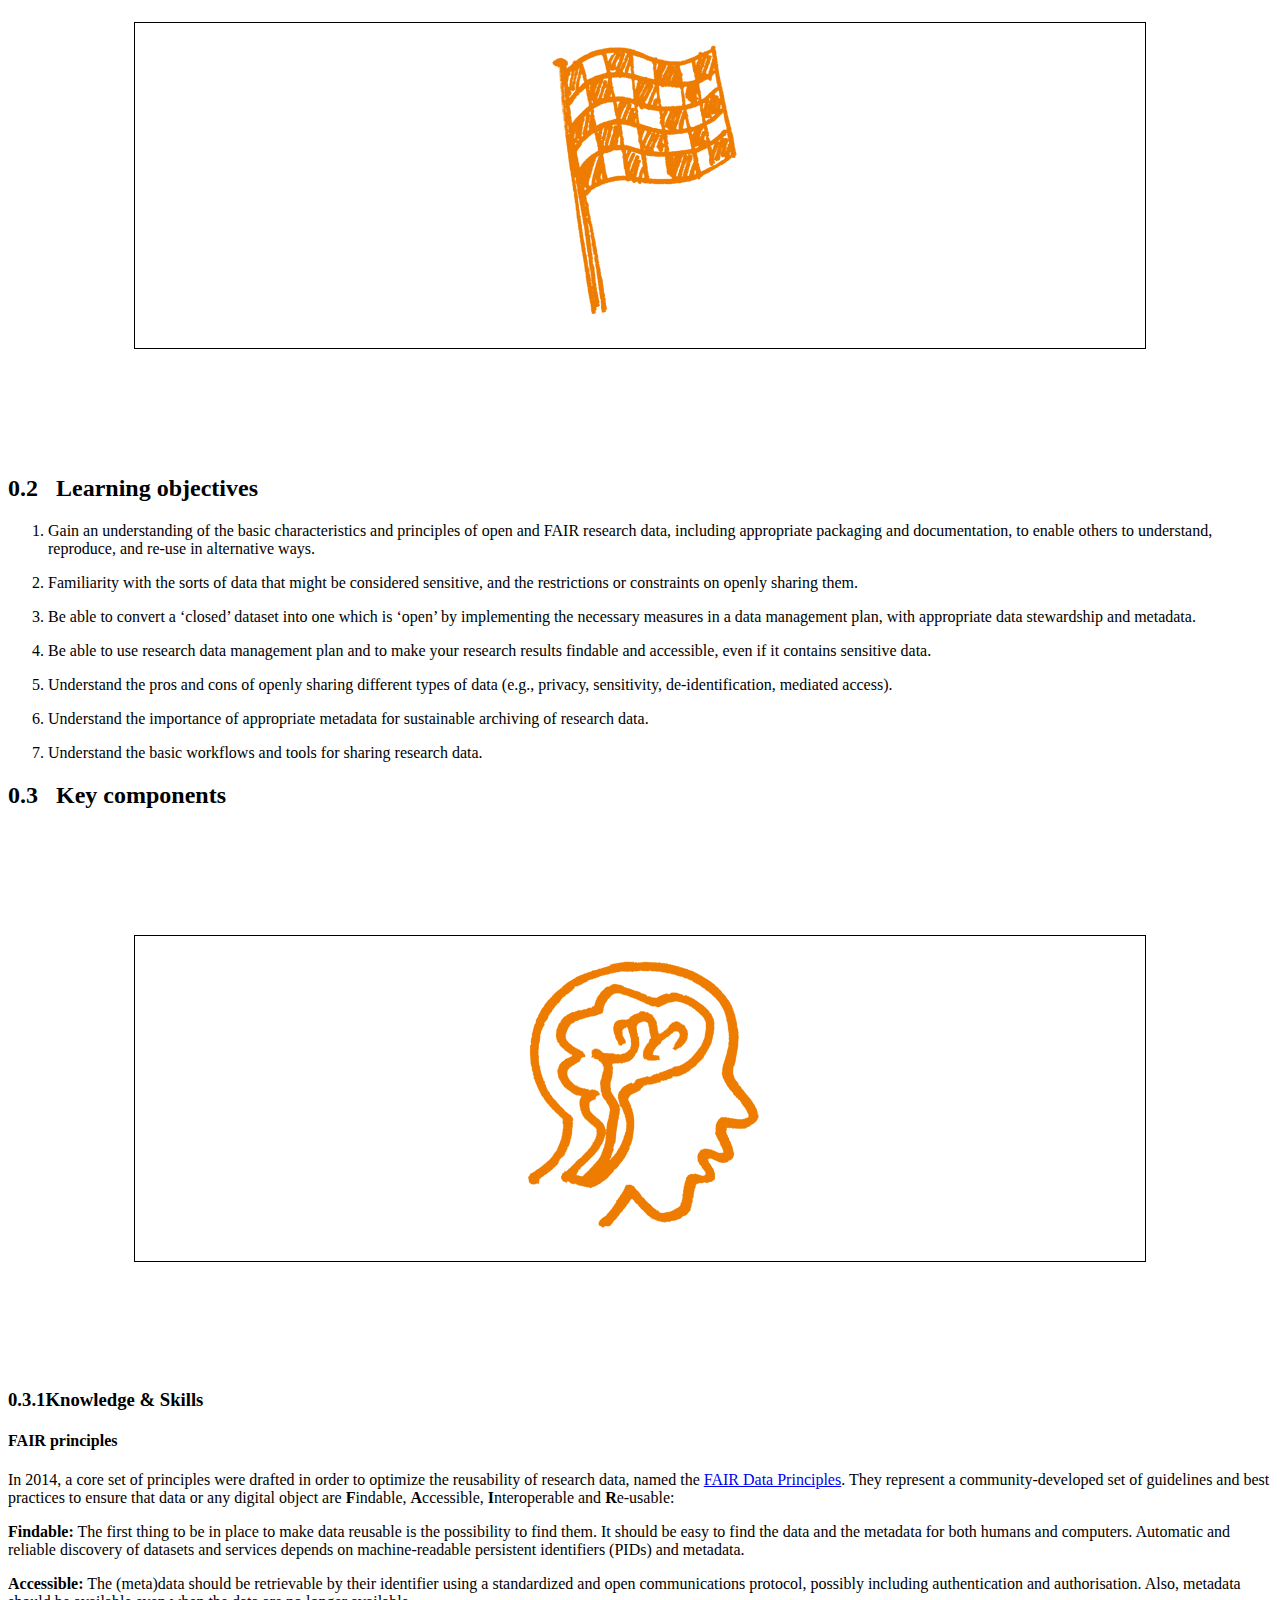
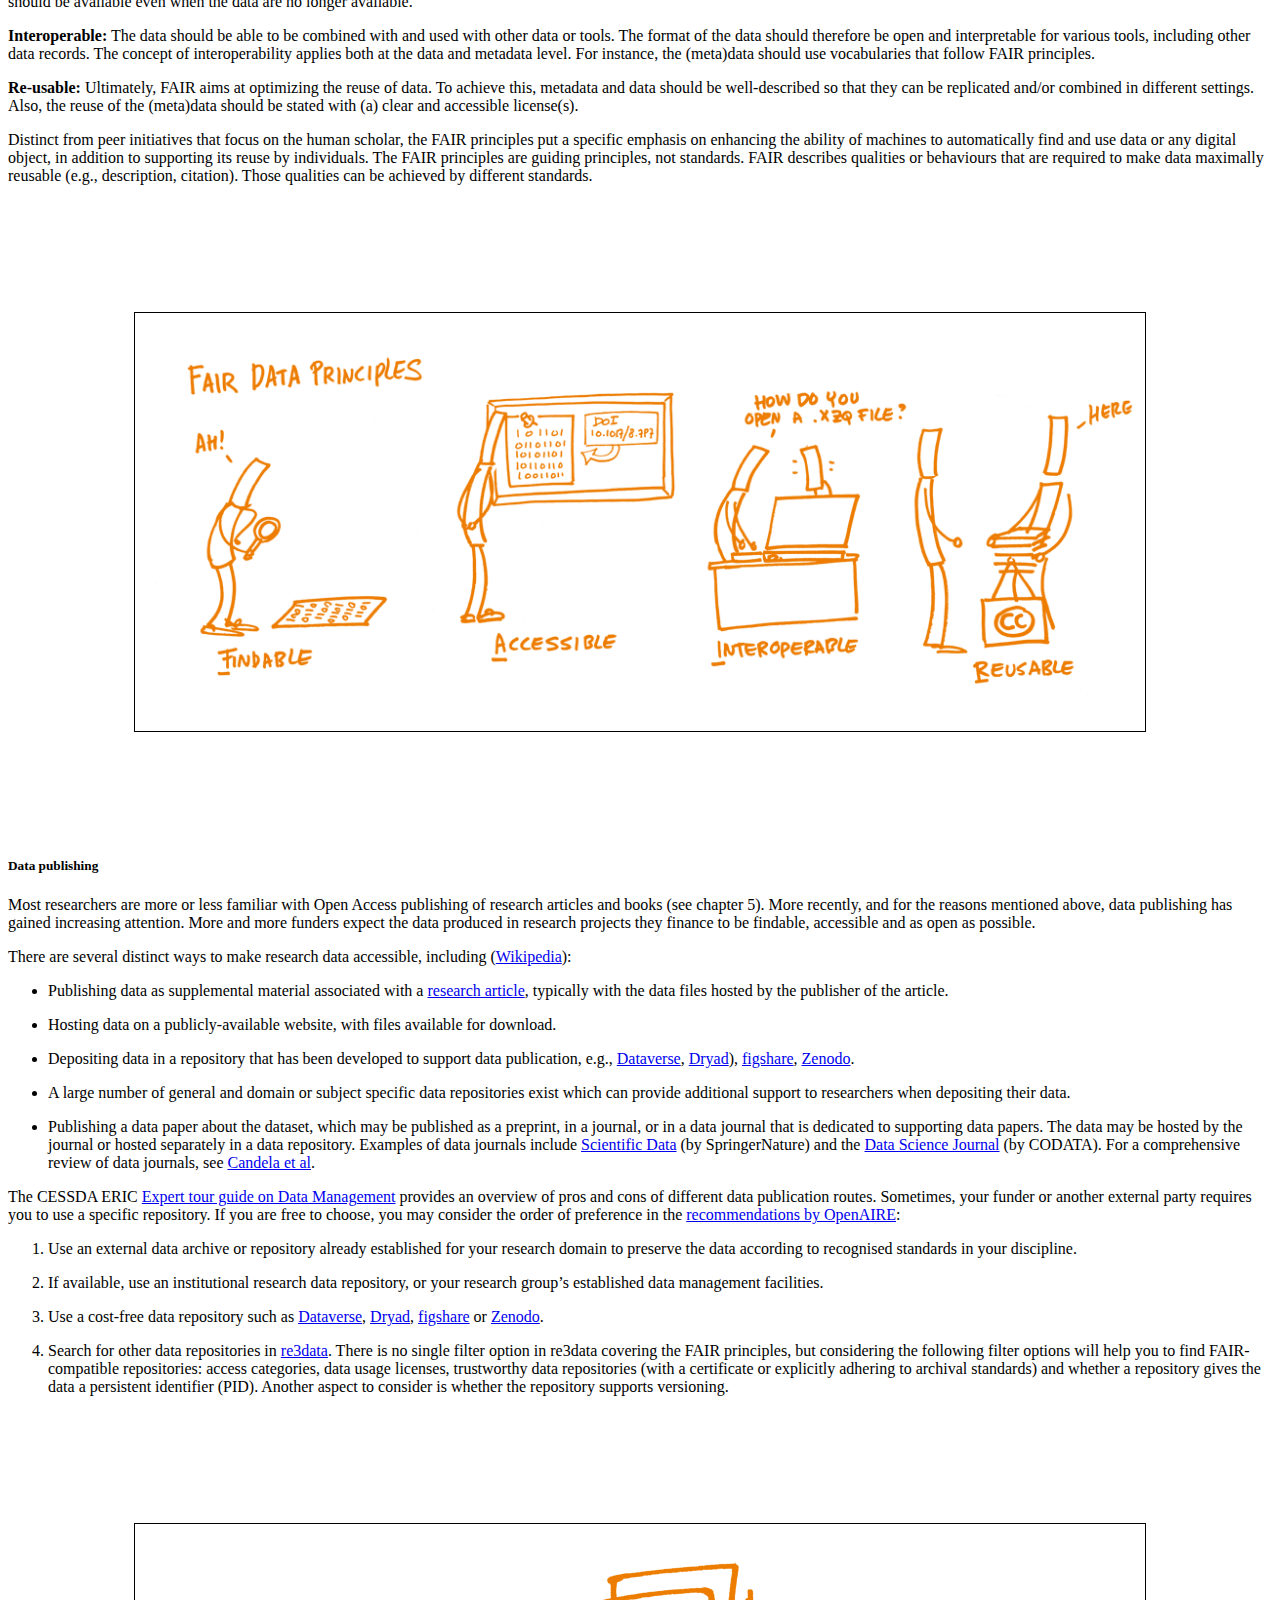
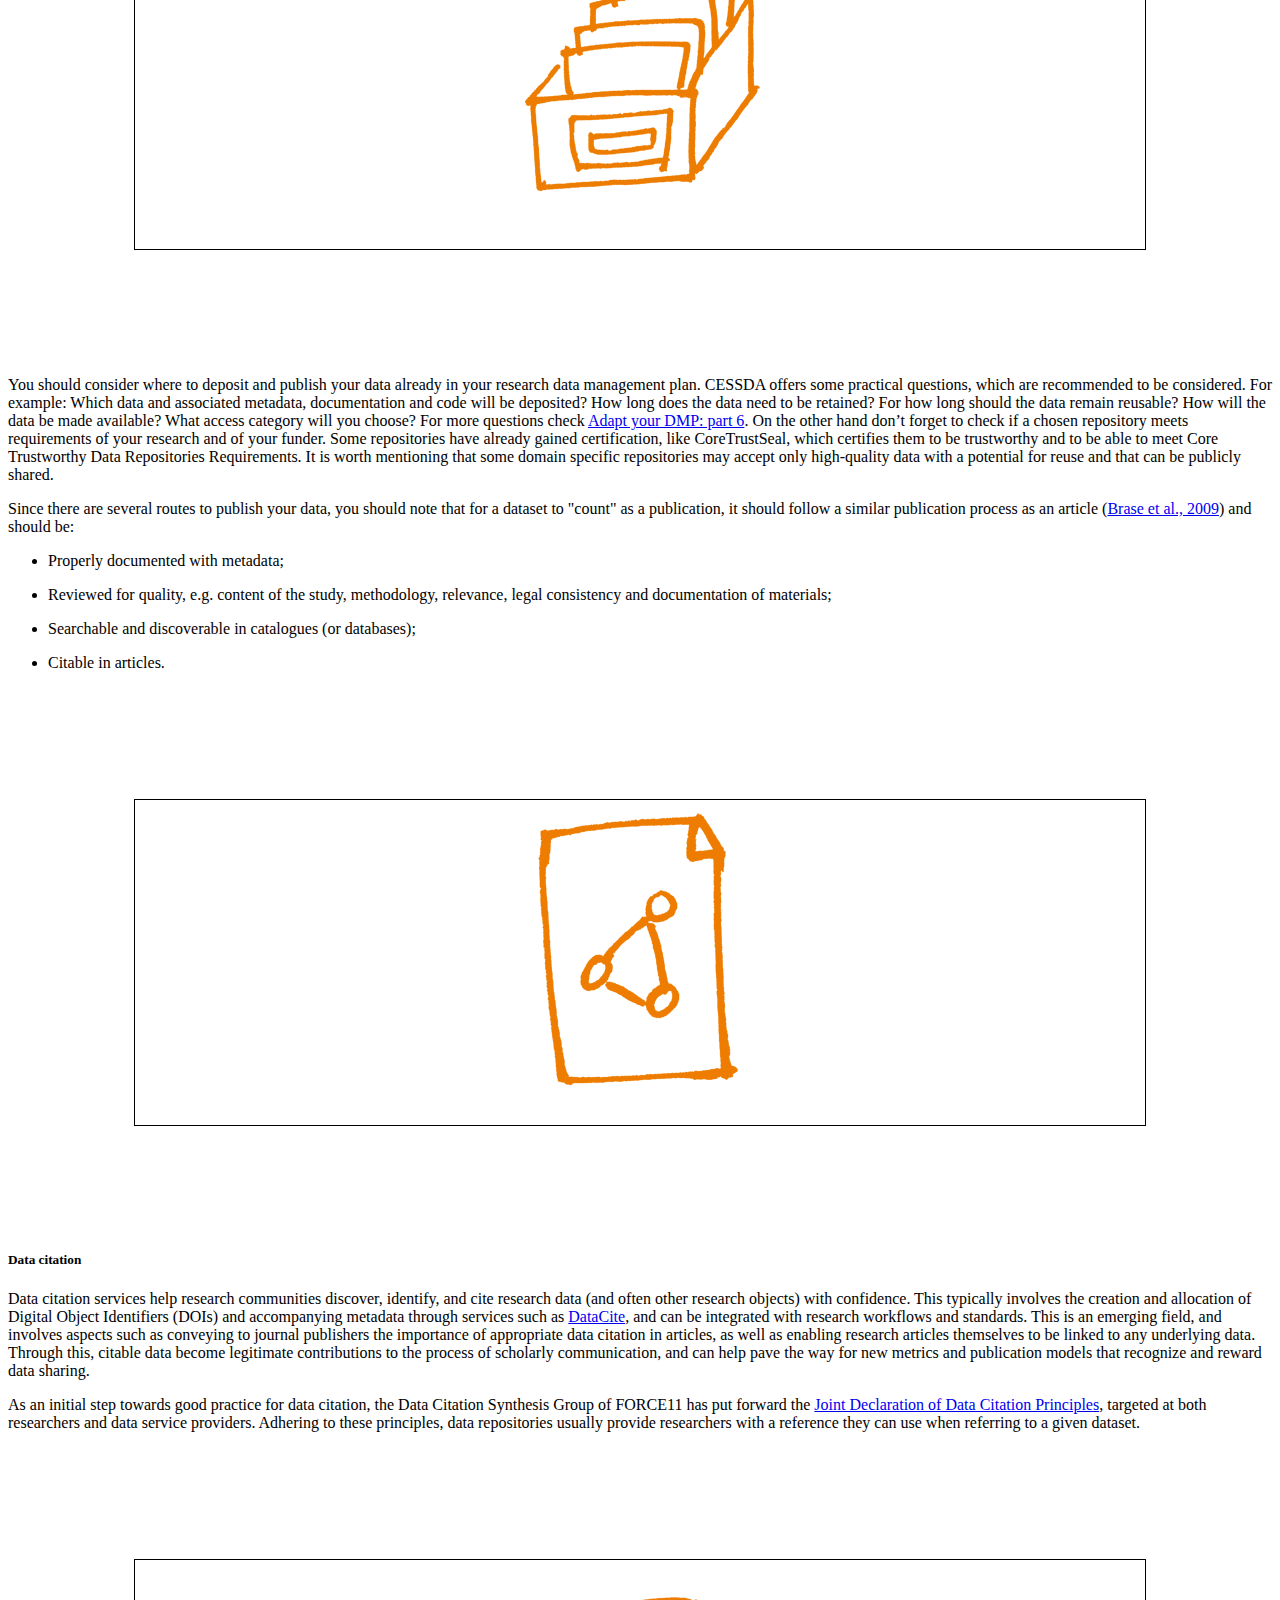
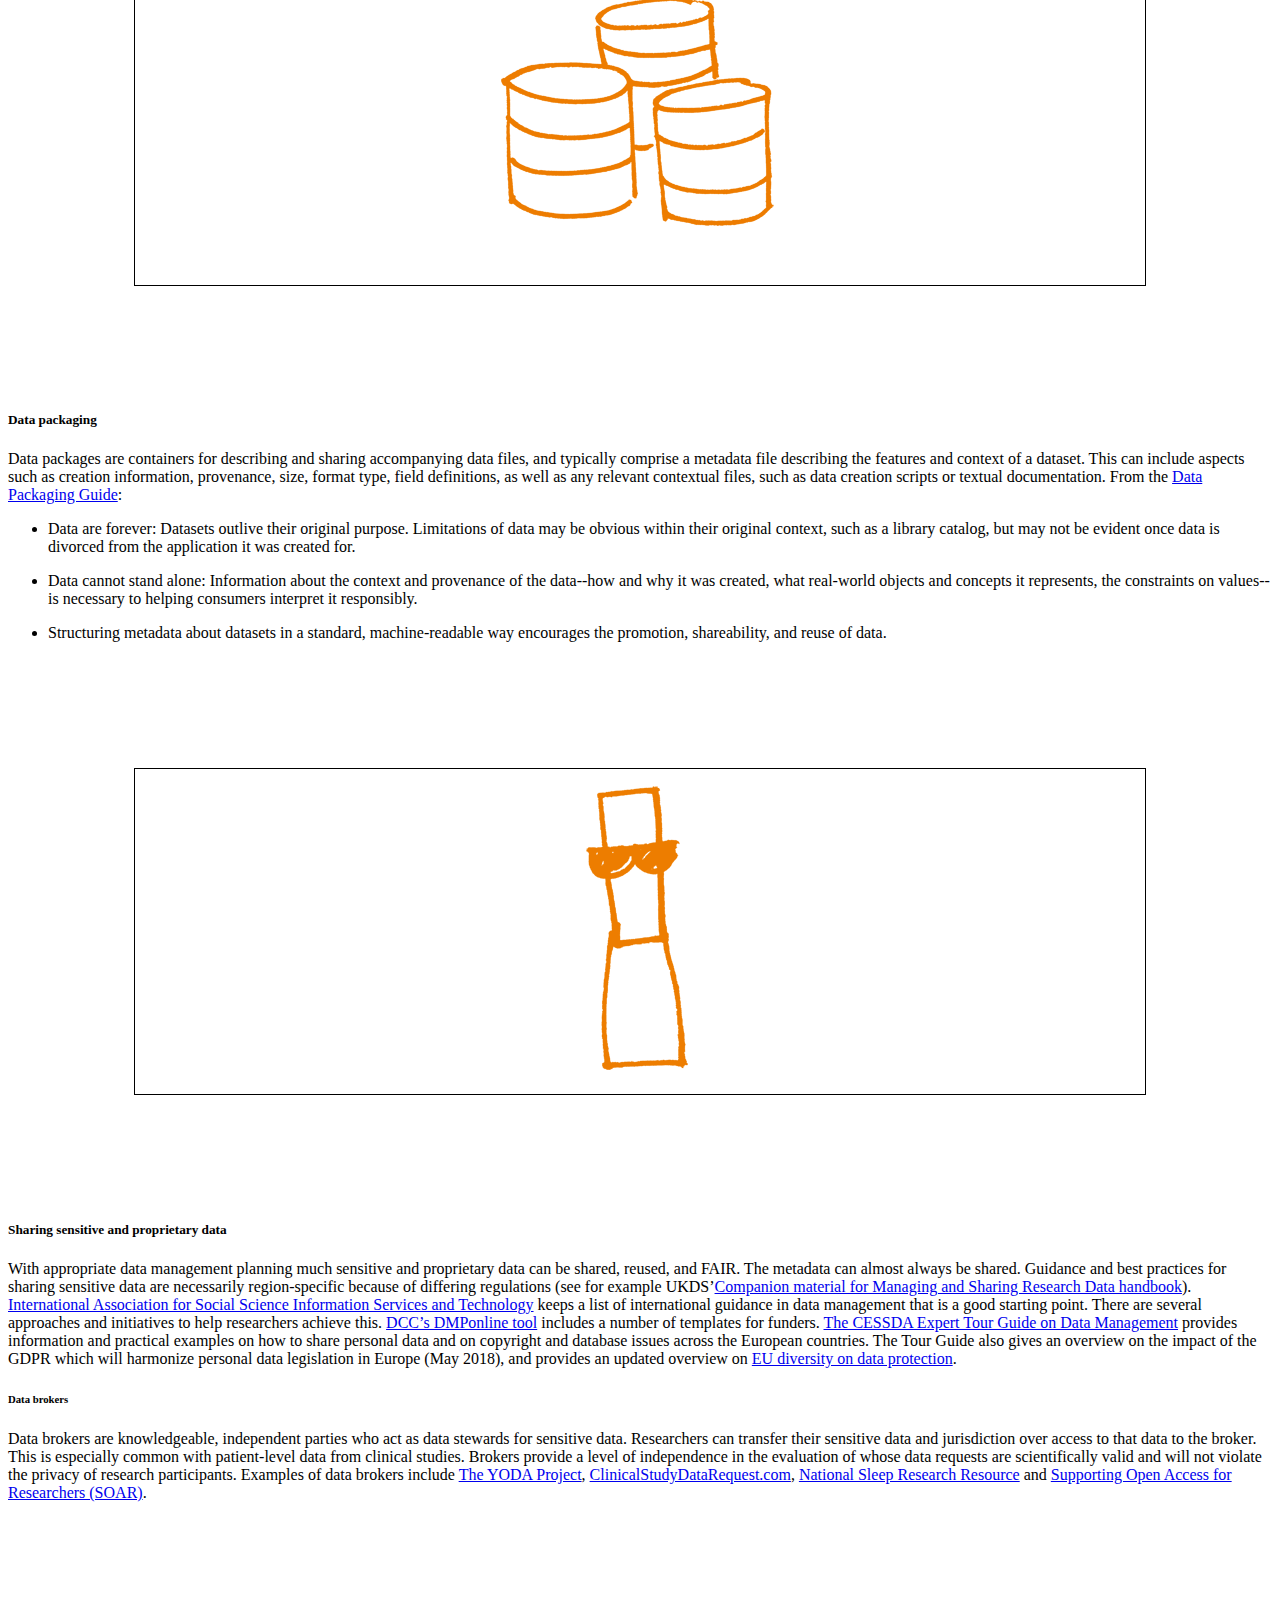
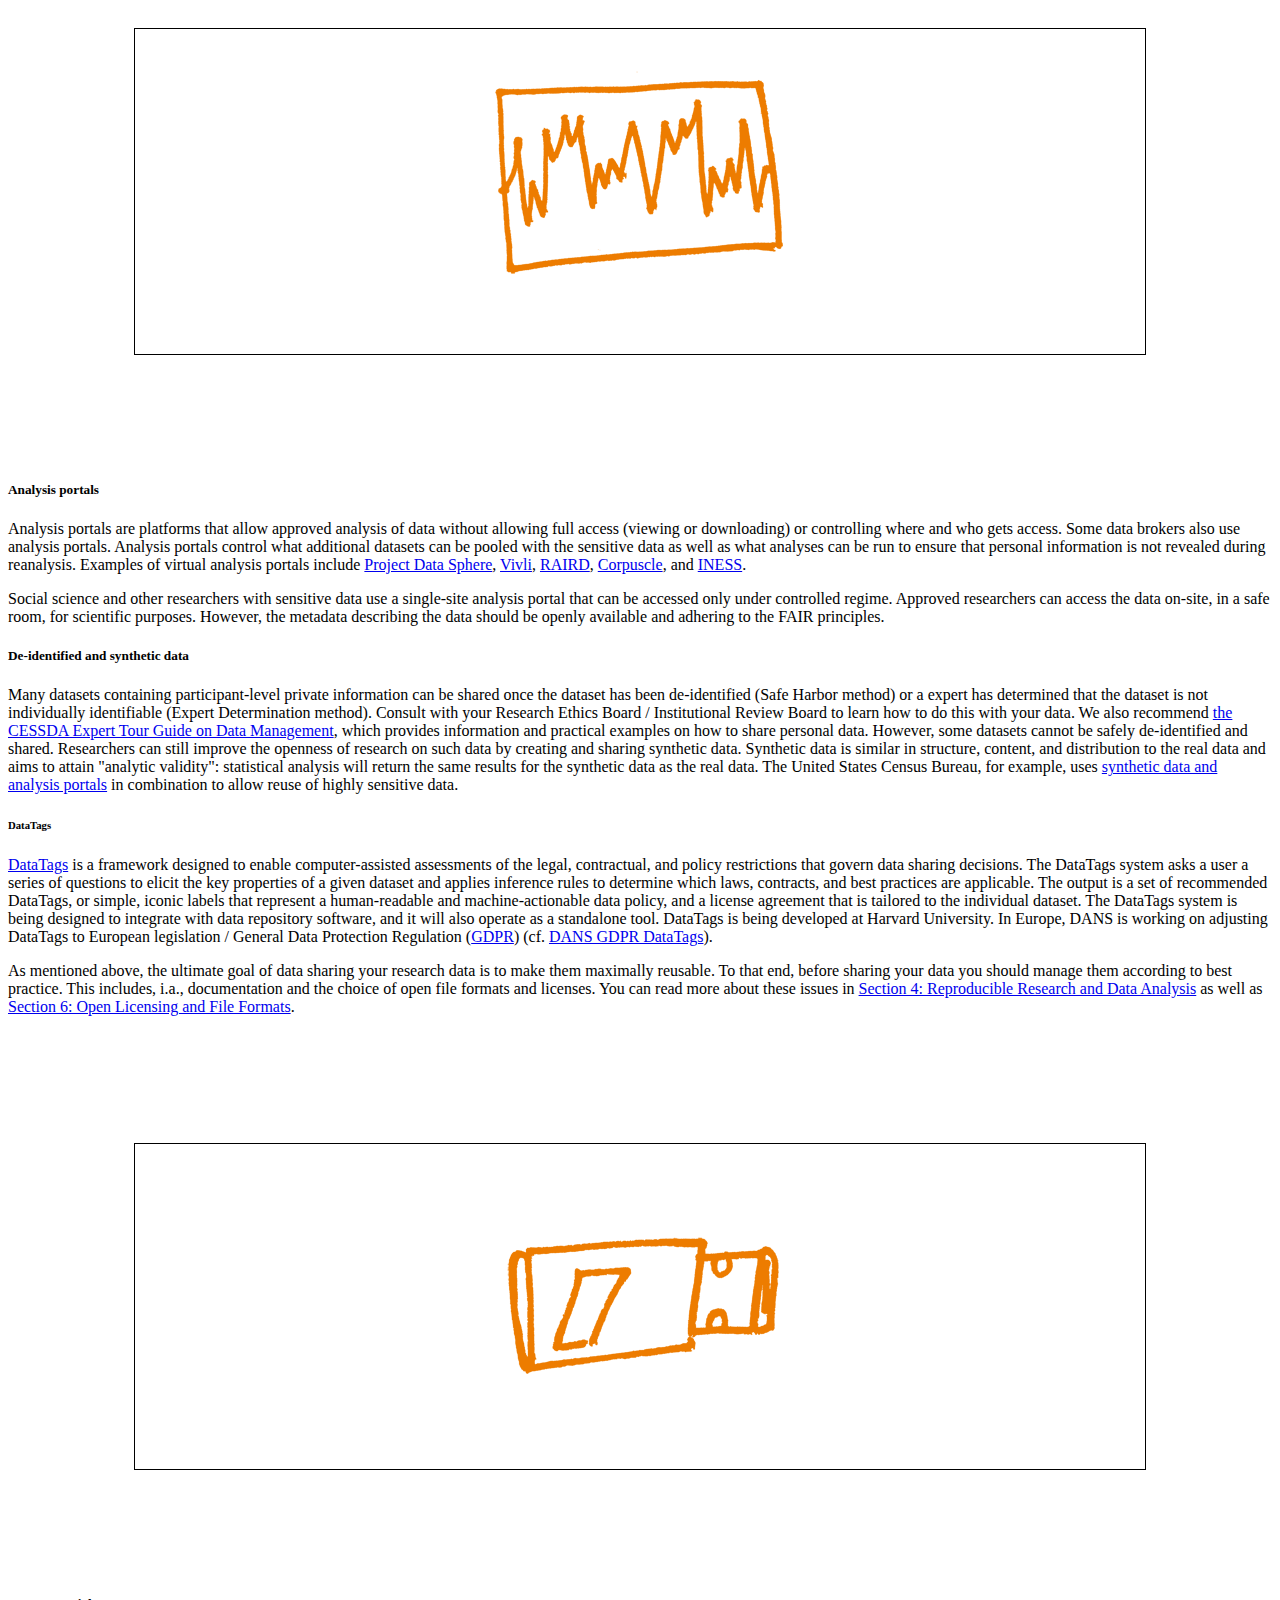
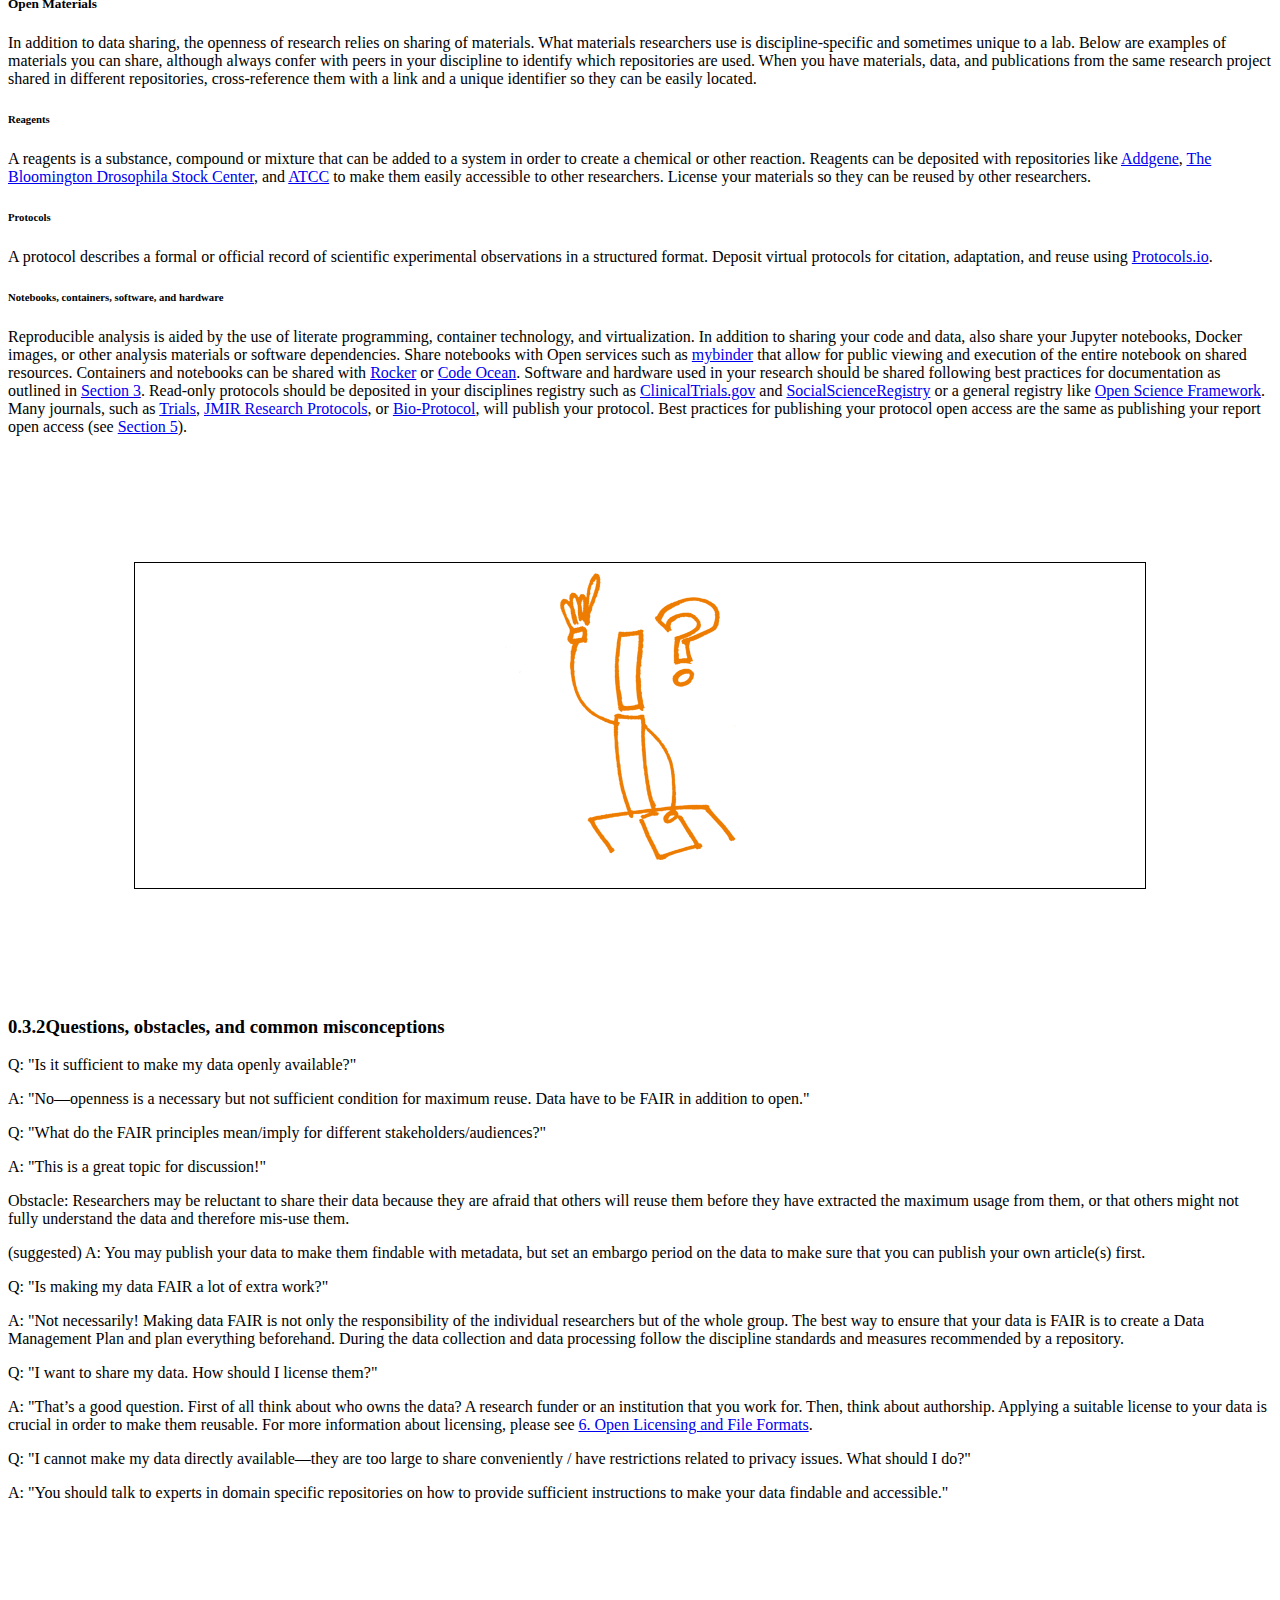
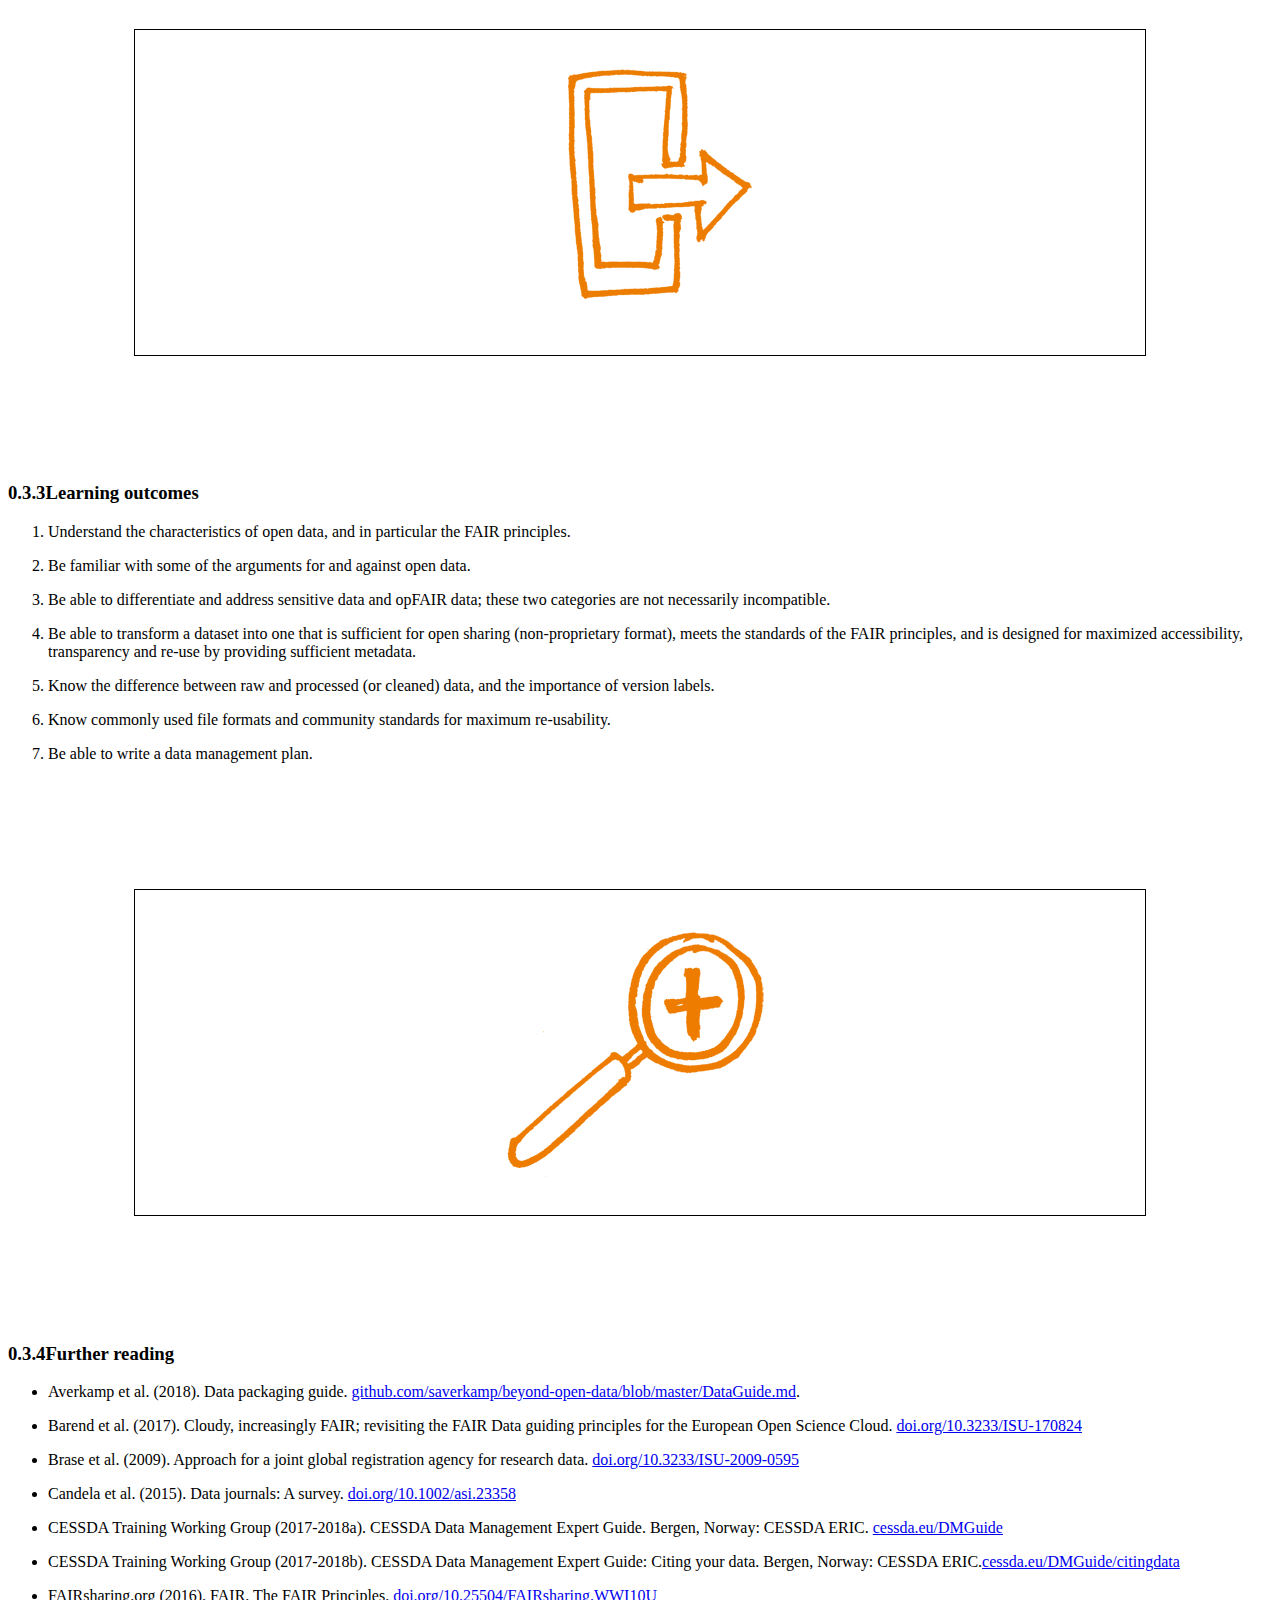
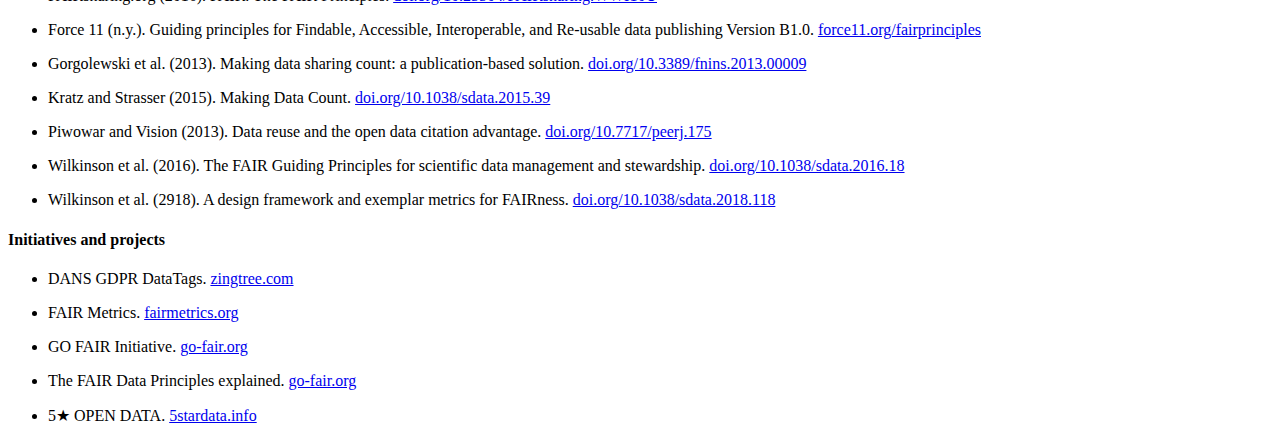
<file: source/document-5.html>
<!DOCTYPE html>
<html>
    <head>
        <meta charset="UTF-8">
        <title>2. Open Research Data and Materials</title>
        <link type="text/css" rel="stylesheet" href="document.css" />
        <link rel="stylesheet" type="text/css" href="springer.css" />
    </head>
    <body>
        
        <div class="article-part article-title" id="_rlqzs9x6b">2. Open Research Data and Materials</div><div class="article-part article-heading article-subtitle"><h1 id="H5302207"></h1></div><div class="article-part article-contributors article-authors"></div><div class="article-part article-richtext article-abstract"><p></p></div><div class="article-part article-tags article-keywords"></div><div class="article-part article-richtext article-body"><figure data-equation="" data-image="20" data-figure-category="none" data-caption="" id="F73092151" data-aligned="center" data-width="100" class="aligned-center image-width-100" data-image-src="/media/images/d4b3f9d8-436f-4d74-be10-f968d456433a.png"><div><img src="d4b3f9d8-436f-4d74-be10-f968d456433a.png"></div><figcaption></figcaption></figure><h1 id="H4225958">What is it?</h1><p>Open research data is data that can be freely accessed, reused, remixed and redistributed, for academic research and teaching purposes and beyond. Ideally, open data have no restrictions on reuse or redistribution, and are appropriately licensed as such. In exceptional cases, e.g. to protect the identity of human subjects, special or limited restrictions of access are set. Openly sharing data exposes it to inspection, forming the basis for research verification and reproducibility, and opens up a pathway to wider collaboration. At most, open data may be subject to the requirement to attribute and sharealike (see the <a href="http://opendatahandbook.org/guide/en/what-is-open-data">Open Data Handbook</a>).</p><figure data-equation="" data-image="24" data-figure-category="none" data-caption="" id="F54037081" data-aligned="center" data-width="100" class="aligned-center image-width-100" data-image-src="/media/images/4f4bbd4c-c03a-4308-bb10-30aea0e9b079.png"><div><img src="4f4bbd4c-c03a-4308-bb10-30aea0e9b079.png"></div><figcaption></figcaption></figure><h2 id="rationale">Rationale</h2><p>Research data are often the most valuable output of many research projects, they are used as primary sources that underpin scientific research and enable derivation of theoretical or applied findings. In order to make findings/studies replicable, or at least reproducible or reusable (see <a href="https://github.com/Open-Science-Training-Handbook/Open-Science-Training-Handbook_EN/blob/master/02OpenScienceBasics/04ReproducibleResearchAndDataAnalysis.md">Reproducible Research And Data Analysis</a>) in any other way, the best practice recommendation for research data is to be as open and <a href="https://www.force11.org/fairprinciples">FAIR</a> as possible, while accounting for ethical, commercial and privacy constraints with sensitive data or proprietary data.</p><figure data-equation="" data-image="19" data-figure-category="none" data-caption="" id="F95132091" data-aligned="center" data-width="100" class="aligned-center image-width-100" data-image-src="/media/images/9209bd39-910a-46c7-a66a-21a7bbfcd5f7.png"><div><img src="9209bd39-910a-46c7-a66a-21a7bbfcd5f7.png"></div><figcaption></figcaption></figure><h2 id="learning-objectives">Learning objectives</h2><ol><li><p>Gain an understanding of the basic characteristics and principles of open and FAIR research data, including appropriate packaging and documentation, to enable others to understand, reproduce, and re-use in alternative ways.</p></li><li><p>Familiarity with the sorts of data that might be considered sensitive, and the restrictions or constraints on openly sharing them.</p></li><li><p>Be able to convert a ‘closed’ dataset into one which is ‘open’ by implementing the necessary measures in a data management plan, with appropriate data stewardship and metadata.</p></li><li><p>Be able to use research data management plan and to make your research results findable and accessible, even if it contains sensitive data.</p></li><li><p>Understand the pros and cons of openly sharing different types of data (e.g., privacy, sensitivity, de-identification, mediated access).</p></li><li><p>Understand the importance of appropriate metadata for sustainable archiving of research data.</p></li><li><p>Understand the basic workflows and tools for sharing research data.</p></li></ol><h2 id="key-components">Key components</h2><figure data-equation="" data-image="21" data-figure-category="none" data-caption="" id="F39030411" data-aligned="center" data-width="100" class="aligned-center image-width-100" data-image-src="/media/images/27d237d8-8f65-4eb1-9c68-f087921c61b9.png"><div><img src="27d237d8-8f65-4eb1-9c68-f087921c61b9.png"></div><figcaption></figcaption></figure><h3 id="knowledge--skills">Knowledge &amp; Skills</h3><h4 id="fair-principles"><strong>FAIR principles</strong></h4><p>In 2014, a core set of principles were drafted in order to optimize the reusability of research data, named the <a href="https://www.force11.org/group/fairgroup/fairprinciples">FAIR Data Principles</a>. They represent a community-developed set of guidelines and best practices to ensure that data or any digital object are <strong>F</strong>indable, <strong>A</strong>ccessible, <strong>I</strong>nteroperable and <strong>R</strong>e-usable:</p><p><strong>Findable:</strong> The first thing to be in place to make data reusable is the possibility to find them. It should be easy to find the data and the metadata for both humans and computers. Automatic and reliable discovery of datasets and services depends on machine-readable persistent identifiers (PIDs) and metadata.</p><p><strong>Accessible:</strong> The (meta)data should be retrievable by their identifier using a standardized and open communications protocol, possibly including authentication and authorisation. Also, metadata should be available even when the data are no longer available.</p><p><strong>Interoperable:</strong> The data should be able to be combined with and used with other data or tools. The format of the data should therefore be open and interpretable for various tools, including other data records. The concept of interoperability applies both at the data and metadata level. For instance, the (meta)data should use vocabularies that follow FAIR principles.</p><p><strong>Re-usable:</strong> Ultimately, FAIR aims at optimizing the reuse of data. To achieve this, metadata and data should be well-described so that they can be replicated and/or combined in different settings. Also, the reuse of the (meta)data should be stated with (a) clear and accessible license(s).</p><p>Distinct from peer initiatives that focus on the human scholar, the FAIR principles put a specific emphasis on enhancing the ability of machines to automatically find and use data or any digital object, in addition to supporting its reuse by individuals. The FAIR principles are guiding principles, not standards. FAIR describes qualities or behaviours that are required to make data maximally reusable (e.g., description, citation). Those qualities can be achieved by different standards.</p><figure data-equation="" data-image="23" data-figure-category="none" data-caption="" id="F50261431" data-aligned="center" data-width="100" class="aligned-center image-width-100" data-image-src="/media/images/aae2bfa0-3eee-47db-87e2-366fa48e93cb.png"><div><img src="aae2bfa0-3eee-47db-87e2-366fa48e93cb.png"></div><figcaption></figcaption></figure><h5 id="data-publishing"><strong>Data publishing</strong></h5><p>Most researchers are more or less familiar with Open Access publishing of research articles and books (see chapter 5). More recently, and for the reasons mentioned above, data publishing has gained increasing attention. More and more funders expect the data produced in research projects they finance to be findable, accessible and as open as possible.</p><p>There are several distinct ways to make research data accessible, including (<a href="https://en.wikipedia.org/wiki/Data_publishing">Wikipedia</a>):</p><ul><li><p>Publishing data as supplemental material associated with a <a href="https://en.wikipedia.org/wiki/Research_article">research article</a>, typically with the data files hosted by the publisher of the article.</p></li><li><p>Hosting data on a publicly-available website, with files available for download.</p></li><li><p>Depositing data in a repository that has been developed to support data publication, e.g., <a href="https://en.wikipedia.org/wiki/Dataverse">Dataverse</a>, <a href="https://en.wikipedia.org/wiki/Dryad_(repository">Dryad</a>), <a href="https://en.wikipedia.org/wiki/Figshare">figshare</a>, <a href="https://en.wikipedia.org/wiki/Zenodo">Zenodo</a>.</p></li><li><p>A large number of general and domain or subject specific data repositories exist which can provide additional support to researchers when depositing their data.</p></li><li><p>Publishing a data paper about the dataset, which may be published as a preprint, in a journal, or in a data journal that is dedicated to supporting data papers. The data may be hosted by the journal or hosted separately in a data repository. Examples of data journals include <a href="https://www.nature.com/sdata/">Scientific Data</a> (by SpringerNature) and the <a href="http://www.codata.org/publications/data-science-journal">Data Science Journal</a> (by CODATA). For a comprehensive review of data journals, see <a href="https://doi.org/10.1002%2Fasi.23358">Candela et al</a>.</p></li></ul><p>The CESSDA ERIC <a href="https://www.cessda.eu/Research-Infrastructure/Training/Expert-tour-guide-on-Data-Management/6.-Archive-Publish/Data-publishing-routes">Expert tour guide on Data Management</a> provides an overview of pros and cons of different data publication routes. Sometimes, your funder or another external party requires you to use a specific repository. If you are free to choose, you may consider the order of preference in the <a href="https://www.openaire.eu/opendatapilot-repository-guide">recommendations by OpenAIRE</a>:</p><ol><li><p>Use an external data archive or repository already established for your research domain to preserve the data according to recognised standards in your discipline.</p></li><li><p>If available, use an institutional research data repository, or your research group’s established data management facilities.</p></li><li><p>Use a cost-free data repository such as <a href="https://dataverse.org/">Dataverse</a>, <a href="https://datadryad.org/pages/faq#depositing-cost">Dryad</a>, <a href="https://figshare.com/">figshare</a> or <a href="https://zenodo.org/">Zenodo</a>.</p></li><li><p>Search for other data repositories in <a href="https://www.re3data.org/">re3data</a>. There is no single filter option in re3data covering the FAIR principles, but considering the following filter options will help you to find FAIR-compatible repositories: access categories, data usage licenses, trustworthy data repositories (with a certificate or explicitly adhering to archival standards) and whether a repository gives the data a persistent identifier (PID). Another aspect to consider is whether the repository supports versioning.</p></li></ol><figure data-equation="" data-image="22" data-figure-category="none" data-caption="" id="F57435701" data-aligned="center" data-width="100" class="aligned-center image-width-100" data-image-src="/media/images/774bc0a7-bf1a-40db-be3f-3fcfc057c3a6.png"><div><img src="774bc0a7-bf1a-40db-be3f-3fcfc057c3a6.png"></div><figcaption></figcaption></figure><p>You should consider where to deposit and publish your data already in your research data management plan. CESSDA offers some practical questions, which are recommended to be considered. For example: Which data and associated metadata, documentation and code will be deposited? How long does the data need to be retained? For how long should the data remain reusable? How will the data be made available? What access category will you choose? For more questions check <a href="https://www.cessda.eu/Research-Infrastructure/Training/Expert-Tour-Guide-on-Data-Management/6.-Archive-Publish/Adapt-your-DMP-part-6">Adapt your DMP: part 6</a>. On the other hand don’t forget to check if a chosen repository meets requirements of your research and of your funder. Some repositories have already gained certification, like CoreTrustSeal, which certifies them to be trustworthy and to be able to meet Core Trustworthy Data Repositories Requirements. It is worth mentioning that some domain specific repositories may accept only high-quality data with a potential for reuse and that can be publicly shared.</p><p>Since there are several routes to publish your data, you should note that for a dataset to "count" as a publication, it should follow a similar publication process as an article (<a href="https://doi.org/10.3233/ISU-2009-0595">Brase et al., 2009</a>) and should be:</p><ul><li><p>Properly documented with metadata;</p></li><li><p>Reviewed for quality, e.g. content of the study, methodology, relevance, legal consistency and documentation of materials;</p></li><li><p>Searchable and discoverable in catalogues (or databases);</p></li><li><p>Citable in articles.</p></li></ul><figure data-equation="" data-image="25" data-figure-category="none" data-caption="" id="F56007681" data-aligned="center" data-width="100" class="aligned-center image-width-100" data-image-src="/media/images/d7fb9fbc-5882-4ea3-8f19-feabbe374223.png"><div><img src="d7fb9fbc-5882-4ea3-8f19-feabbe374223.png"></div><figcaption></figcaption></figure><h5 id="data-citation"><strong>Data citation</strong></h5><p>Data citation services help research communities discover, identify, and cite research data (and often other research objects) with confidence. This typically involves the creation and allocation of Digital Object Identifiers (DOIs) and accompanying metadata through services such as <a href="https://www.datacite.org/">DataCite</a>, and can be integrated with research workflows and standards. This is an emerging field, and involves aspects such as conveying to journal publishers the importance of appropriate data citation in articles, as well as enabling research articles themselves to be linked to any underlying data. Through this, citable data become legitimate contributions to the process of scholarly communication, and can help pave the way for new metrics and publication models that recognize and reward data sharing.</p><p>As an initial step towards good practice for data citation, the Data Citation Synthesis Group of FORCE11 has put forward the <a href="https://doi.org/10.25490/a97f-egyk">Joint Declaration of Data Citation Principles</a>, targeted at both researchers and data service providers. Adhering to these principles, data repositories usually provide researchers with a reference they can use when referring to a given dataset.</p><figure data-equation="" data-image="26" data-figure-category="none" data-caption="" id="F82447091" data-aligned="center" data-width="100" class="aligned-center image-width-100" data-image-src="/media/images/13ef0ff8-44c6-48dc-b70d-d470dac3a90b.png"><div><img src="13ef0ff8-44c6-48dc-b70d-d470dac3a90b.png"></div><figcaption></figcaption></figure><h5 id="data-packaging"><strong>Data packaging</strong></h5><p>Data packages are containers for describing and sharing accompanying data files, and typically comprise a metadata file describing the features and context of a dataset. This can include aspects such as creation information, provenance, size, format type, field definitions, as well as any relevant contextual files, such as data creation scripts or textual documentation. From the <a href="https://github.com/saverkamp/beyond-open-data/blob/master/DataGuide.md">Data Packaging Guide</a>:</p><ul><li><p>Data are forever: Datasets outlive their original purpose. Limitations of data may be obvious within their original context, such as a library catalog, but may not be evident once data is divorced from the application it was created for.</p></li><li><p>Data cannot stand alone: Information about the context and provenance of the data--how and why it was created, what real-world objects and concepts it represents, the constraints on values--is necessary to helping consumers interpret it responsibly.</p></li><li><p>Structuring metadata about datasets in a standard, machine-readable way encourages the promotion, shareability, and reuse of data.</p></li></ul><figure data-equation="" data-image="27" data-figure-category="none" data-caption="" id="F35548551" data-aligned="center" data-width="100" class="aligned-center image-width-100" data-image-src="/media/images/93f2263c-08cc-4ca7-b34b-b629ca50400c.png"><div><img src="93f2263c-08cc-4ca7-b34b-b629ca50400c.png"></div><figcaption></figcaption></figure><h5 id="sharing-sensitive-and-proprietary-data"><strong>Sharing sensitive and proprietary data</strong></h5><p>With appropriate data management planning much sensitive and proprietary data can be shared, reused, and FAIR. The metadata can almost always be shared. Guidance and best practices for sharing sensitive data are necessarily region-specific because of differing regulations (see for example UKDS’<a href="https://www.ukdataservice.ac.uk/manage-data/handbook">Companion material for Managing and Sharing Research Data handbook</a>). <a href="http://www.iassistdata.org/resources/data-management/best-practices">International Association for Social Science Information Services and Technology</a> keeps a list of international guidance in data management that is a good starting point. There are several approaches and initiatives to help researchers achieve this. <a href="http://www.dcc.ac.uk/dmponline">DCC’s DMPonline tool</a> includes a number of templates for funders. <a href="https://www.cessda.eu/Research-Infrastructure/Training/Expert-tour-guide-on-Data-Management/5.-Protect/Ethics-and-data-protection">The CESSDA Expert Tour Guide on Data Management</a> provides information and practical examples on how to share personal data and on copyright and database issues across the European countries. The Tour Guide also gives an overview on the impact of the GDPR which will harmonize personal data legislation in Europe (May 2018), and provides an updated overview on <a href="https://www.cessda.eu/Research-Infrastructure/Training/Expert-tour-guide-on-Data-Management/5.-Protect/Processing-personal-data/Diversity-in-data-protection">EU diversity on data protection</a>.</p><h6 id="data-brokers"><strong>Data brokers</strong></h6><p>Data brokers are knowledgeable, independent parties who act as data stewards for sensitive data. Researchers can transfer their sensitive data and jurisdiction over access to that data to the broker. This is especially common with patient-level data from clinical studies. Brokers provide a level of independence in the evaluation of whose data requests are scientifically valid and will not violate the privacy of research participants. Examples of data brokers include <a href="http://yoda.yale.edu/">The YODA Project</a>, <a href="https://www.clinicalstudydatarequest.com/">ClinicalStudyDataRequest.com</a>, <a href="https://sleepdata.org/">National Sleep Research Resource</a> and <a href="https://dcri.org/our-approach/data-sharing/">Supporting Open Access for Researchers (SOAR)</a>.</p><figure data-equation="" data-image="28" data-figure-category="none" data-caption="" id="F7880231" data-aligned="center" data-width="100" class="aligned-center image-width-100" data-image-src="/media/images/a646aeba-4f42-4f79-8e43-aa33c7f3c9bf.png"><div><img src="a646aeba-4f42-4f79-8e43-aa33c7f3c9bf.png"></div><figcaption></figcaption></figure><h5 id="analysis-portals"><strong>Analysis portals</strong></h5><p>Analysis portals are platforms that allow approved analysis of data without allowing full access (viewing or downloading) or controlling where and who gets access. Some data brokers also use analysis portals. Analysis portals control what additional datasets can be pooled with the sensitive data as well as what analyses can be run to ensure that personal information is not revealed during reanalysis. Examples of virtual analysis portals include <a href="https://www.projectdatasphere.org/projectdatasphere/html/home">Project Data Sphere</a>, <a href="http://vivli.org/">Vivli</a>, <a href="http://raird.no/">RAIRD</a>, <a href="http://clarino.uib.no/korpuskel/page">Corpuscle</a>, and <a href="http://clarino.uib.no/iness/page">INESS</a>.</p><p>Social science and other researchers with sensitive data use a single-site analysis portal that can be accessed only under controlled regime. Approved researchers can access the data on-site, in a safe room, for scientific purposes. However, the metadata describing the data should be openly available and adhering to the FAIR principles.</p><h5 id="de-identified-and-synthetic-data"><strong>De-identified and synthetic data</strong></h5><p>Many datasets containing participant-level private information can be shared once the dataset has been de-identified (Safe Harbor method) or a expert has determined that the dataset is not individually identifiable (Expert Determination method). Consult with your Research Ethics Board / Institutional Review Board to learn how to do this with your data. We also recommend <a href="https://www.cessda.eu/Research-Infrastructure/Training/Expert-tour-guide-on-Data-Management/5.-Protect/Ethics-and-data-protection">the CESSDA Expert Tour Guide on Data Management</a>, which provides information and practical examples on how to share personal data. However, some datasets cannot be safely de-identified and shared. Researchers can still improve the openness of research on such data by creating and sharing synthetic data. Synthetic data is similar in structure, content, and distribution to the real data and aims to attain "analytic validity": statistical analysis will return the same results for the synthetic data as the real data. The United States Census Bureau, for example, uses <a href="https://census.gov/content/dam/Census/programs-surveys/sipp/methodology/SSBdescribe_nontechnical.pdf">synthetic data and analysis portals</a> in combination to allow reuse of highly sensitive data.</p><h6 id="datatags"><strong>DataTags</strong></h6><p><a href="https://datatags.org/">DataTags</a> is a framework designed to enable computer-assisted assessments of the legal, contractual, and policy restrictions that govern data sharing decisions. The DataTags system asks a user a series of questions to elicit the key properties of a given dataset and applies inference rules to determine which laws, contracts, and best practices are applicable. The output is a set of recommended DataTags, or simple, iconic labels that represent a human-readable and machine-actionable data policy, and a license agreement that is tailored to the individual dataset. The DataTags system is being designed to integrate with data repository software, and it will also operate as a standalone tool. DataTags is being developed at Harvard University. In Europe, DANS is working on adjusting DataTags to European legislation / General Data Protection Regulation (<a href="https://www.eugdpr.org/">GDPR</a>) (cf. <a href="https://zingtree.com/host.php?style=buttons&amp;tree_id=442670046&amp;persist_names=Restart&amp;persist_node_ids=58#58">DANS GDPR DataTags</a>).</p><p>As mentioned above, the ultimate goal of data sharing your research data is to make them maximally reusable. To that end, before sharing your data you should manage them according to best practice. This includes, i.a., documentation and the choice of open file formats and licenses. You can read more about these issues in <a href="https://github.com/Open-Science-Training-Handbook/Open-Science-Training-Handbook_EN/blob/master/02OpenScienceBasics/04ReproducibleResearchAndDataAnalysis.md">Section 4: Reproducible Research and Data Analysis</a> as well as <a href="https://github.com/Open-Science-Training-Handbook/Open-Science-Training-Handbook_EN/blob/master/02OpenScienceBasics/06OpenLicensingAndFileFormats.md">Section 6: Open Licensing and File Formats</a>.</p><figure data-equation="" data-image="29" data-figure-category="none" data-caption="" id="F3377441" data-aligned="center" data-width="100" class="aligned-center image-width-100" data-image-src="/media/images/633eb0bd-b4b7-4e0f-b4b8-c6e57113aeb1.png"><div><img src="633eb0bd-b4b7-4e0f-b4b8-c6e57113aeb1.png"></div><figcaption></figcaption></figure><h5 id="open-materials"><strong>Open Materials</strong></h5><p>In addition to data sharing, the openness of research relies on sharing of materials. What materials researchers use is discipline-specific and sometimes unique to a lab. Below are examples of materials you can share, although always confer with peers in your discipline to identify which repositories are used. When you have materials, data, and publications from the same research project shared in different repositories, cross-reference them with a link and a unique identifier so they can be easily located.</p><h6 id="reagents"><strong>Reagents</strong></h6><p>A reagents is a substance, compound or mixture that can be added to a system in order to create a chemical or other reaction. Reagents can be deposited with repositories like <a href="https://www.addgene.org/">Addgene</a>, <a href="https://bdsc.indiana.edu/">The Bloomington Drosophila Stock Center</a>, and <a href="https://www.atcc.org/">ATCC</a> to make them easily accessible to other researchers. License your materials so they can be reused by other researchers.</p><h6 id="protocols"><strong>Protocols</strong></h6><p>A protocol describes a formal or official record of scientific experimental observations in a structured format. Deposit virtual protocols for citation, adaptation, and reuse using <a href="https://www.protocols.io/">Protocols.io</a>.</p><h6 id="notebooks-containers-software-and-hardware"><strong>Notebooks, containers, software, and hardware</strong></h6><p>Reproducible analysis is aided by the use of literate programming, container technology, and virtualization. In addition to sharing your code and data, also share your Jupyter notebooks, Docker images, or other analysis materials or software dependencies. Share notebooks with Open services such as <a href="http://mybinder.org/">mybinder</a> that allow for public viewing and execution of the entire notebook on shared resources. Containers and notebooks can be shared with <a href="https://arxiv.org/abs/1710.03675">Rocker</a> or <a href="https://codeocean.com/">Code Ocean</a>. Software and hardware used in your research should be shared following best practices for documentation as outlined in <a href="https://github.com/Open-Science-Training-Handbook/Open-Science-Training-Handbook_EN/blob/master/02OpenScienceBasics/03OpenResearchSoftwareAndOpenSource.md">Section 3</a>. Read-only protocols should be deposited in your disciplines registry such as <a href="https://clinicaltrials.gov/">ClinicalTrials.gov</a> and <a href="https://www.socialscienceregistry.org/">SocialScienceRegistry</a> or a general registry like <a href="https://osf.io/">Open Science Framework</a>. Many journals, such as <a href="https://trialsjournal.biomedcentral.com/">Trials</a>, <a href="https://www.researchprotocols.org/">JMIR Research Protocols</a>, or <a href="https://bio-protocol.org/">Bio-Protocol</a>, will publish your protocol. Best practices for publishing your protocol open access are the same as publishing your report open access (see <a href="https://github.com/Open-Science-Training-Handbook/Open-Science-Training-Handbook_EN/blob/master/02OpenScienceBasics/05OpenAccessToPublishedResearchResults.md">Section 5</a>).</p><figure data-equation="" data-image="12" data-figure-category="none" data-caption="" id="F88177201" data-aligned="center" data-width="100" class="aligned-center image-width-100" data-image-src="/media/images/2b202773-ec41-4cde-8558-44800112ec6d.png"><div><img src="2b202773-ec41-4cde-8558-44800112ec6d.png"></div><figcaption></figcaption></figure><h3 id="questions-obstacles-and-common-misconceptions">Questions, obstacles, and common misconceptions</h3><p>Q: "Is it sufficient to make my data openly available?"</p><p>A: "No—openness is a necessary but not sufficient condition for maximum reuse. Data have to be FAIR in addition to open."</p><p>Q: "What do the FAIR principles mean/imply for different stakeholders/audiences?"</p><p>A: "This is a great topic for discussion!"</p><p>Obstacle: Researchers may be reluctant to share their data because they are afraid that others will reuse them before they have extracted the maximum usage from them, or that others might not fully understand the data and therefore mis-use them.</p><p>(suggested) A: You may publish your data to make them findable with metadata, but set an embargo period on the data to make sure that you can publish your own article(s) first.</p><p>Q: "Is making my data FAIR a lot of extra work?"</p><p>A: "Not necessarily! Making data FAIR is not only the responsibility of the individual researchers but of the whole group. The best way to ensure that your data is FAIR is to create a Data Management Plan and plan everything beforehand. During the data collection and data processing follow the discipline standards and measures recommended by a repository.</p><p>Q: "I want to share my data. How should I license them?"</p><p>A: "That’s a good question. First of all think about who owns the data? A research funder or an institution that you work for. Then, think about authorship. Applying a suitable license to your data is crucial in order to make them reusable. For more information about licensing, please see <a href="https://github.com/Open-Science-Training-Handbook/Open-Science-Training-Handbook_EN/tree/master/02OpenScienceBasics/06OpenLicensingAndFileFormats">6. Open Licensing and File Formats</a>.</p><p>Q: "I cannot make my data directly available—they are too large to share conveniently / have restrictions related to privacy issues. What should I do?"</p><p>A: "You should talk to experts in domain specific repositories on how to provide sufficient instructions to make your data findable and accessible."</p><figure data-equation="" data-image="18" data-figure-category="none" data-caption="" id="F4458701" data-aligned="center" data-width="100" class="aligned-center image-width-100" data-image-src="/media/images/78242a58-956c-4a6f-8d50-a93e47eb21b4.png"><div><img src="78242a58-956c-4a6f-8d50-a93e47eb21b4.png"></div><figcaption></figcaption></figure><h3 id="learning-outcomes">Learning outcomes</h3><ol><li><p>Understand the characteristics of open data, and in particular the FAIR principles.</p></li><li><p>Be familiar with some of the arguments for and against open data.</p></li><li><p>Be able to differentiate and address sensitive data and opFAIR data; these two categories are not necessarily incompatible.</p></li><li><p>Be able to transform a dataset into one that is sufficient for open sharing (non-proprietary format), meets the standards of the FAIR principles, and is designed for maximized accessibility, transparency and re-use by providing sufficient metadata.</p></li><li><p>Know the difference between raw and processed (or cleaned) data, and the importance of version labels.</p></li><li><p>Know commonly used file formats and community standards for maximum re-usability.</p></li><li><p>Be able to write a data management plan.</p></li></ol><figure data-equation="" data-image="17" data-figure-category="none" data-caption="" id="F90649891" data-aligned="center" data-width="100" class="aligned-center image-width-100" data-image-src="/media/images/28184297-5028-4ac9-bc5f-7a459edf50cf.png"><div><img src="28184297-5028-4ac9-bc5f-7a459edf50cf.png"></div><figcaption></figcaption></figure><h3 id="further-reading">Further reading</h3><ul><li><p>Averkamp et al. (2018). Data packaging guide. <a href="https://github.com/saverkamp/beyond-open-data/blob/master/DataGuide.md">github.com/saverkamp/beyond-open-data/blob/master/DataGuide.md</a>.</p></li><li><p>Barend et al. (2017). Cloudy, increasingly FAIR; revisiting the FAIR Data guiding principles for the European Open Science Cloud. <a href="https://doi.org/10.3233/ISU-170824">doi.org/10.3233/ISU-170824</a></p></li><li><p>Brase et al. (2009). Approach for a joint global registration agency for research data. <a href="https://doi.org/10.3233/ISU-2009-0595">doi.org/10.3233/ISU-2009-0595</a></p></li><li><p>Candela et al. (2015). Data journals: A survey. <a href="https://doi.org/10.1002/asi.23358">doi.org/10.1002/asi.23358</a></p></li><li><p>CESSDA Training Working Group (2017-2018a). CESSDA Data Management Expert Guide. Bergen, Norway: CESSDA ERIC. <a href="https://www.cessda.eu/Research-Infrastructure/Training/Expert-tour-guide-on-Data-Management">cessda.eu/DMGuide</a></p></li><li><p>CESSDA Training Working Group (2017-2018b). CESSDA Data Management Expert Guide: Citing your data. Bergen, Norway: CESSDA ERIC.<a href="https://www.cessda.eu/Research-Infrastructure/Training/Expert-tour-guide-on-Data-Management/6.-Archive-Publish/Publishing-with-CESSDA-archives/Citing-your-data">cessda.eu/DMGuide/citingdata</a></p></li><li><p>FAIRsharing.org (2016). FAIR. The FAIR Principles. <a href="https://doi.org/10.25504/FAIRsharing.WWI10U">doi.org/10.25504/FAIRsharing.WWI10U</a></p></li><li><p>Force 11 (n.y.). Guiding principles for Findable, Accessible, Interoperable, and Re-usable data publishing Version B1.0. <a href="https://www.force11.org/fairprinciples">force11.org/fairprinciples</a></p></li><li><p>Gorgolewski et al. (2013). Making data sharing count: a publication-based solution. <a href="https://doi.org/10.3389/fnins.2013.00009">doi.org/10.3389/fnins.2013.00009</a></p></li><li><p>Kratz and Strasser (2015). Making Data Count. <a href="https://www.nature.com/articles/sdata201539">doi.org/10.1038/sdata.2015.39</a></p></li><li><p>Piwowar and Vision (2013). Data reuse and the open data citation advantage. <a href="https://doi.org/10.7717/peerj.175">doi.org/10.7717/peerj.175</a></p></li><li><p>Wilkinson et al. (2016). The FAIR Guiding Principles for scientific data management and stewardship. <a href="https://doi.org/10.1038/sdata.2016.18">doi.org/10.1038/sdata.2016.18</a></p></li><li><p>Wilkinson et al. (2918). A design framework and exemplar metrics for FAIRness. <a href="https://doi.org/10.1038/sdata.2018.118">doi.org/10.1038/sdata.2018.118</a></p></li></ul><h4 id="initiatives-and-projects"><strong>Initiatives and projects</strong></h4><ul><li><p>DANS GDPR DataTags. <a href="https://zingtree.com/host.php?style=buttons&amp;tree_id=442670046&amp;persist_names=Restart&amp;persist_node_ids=58#58">zingtree.com</a></p></li><li><p>FAIR Metrics. <a href="http://fairmetrics.org/">fairmetrics.org</a></p></li><li><p>GO FAIR Initiative. <a href="https://www.go-fair.org/">go-fair.org</a></p></li><li><p>The FAIR Data Principles explained. <a href="https://www.go-fair.org/fair-principles/">go-fair.org</a></p></li><li><p>5★ OPEN DATA. <a href="http://5stardata.info/en/">5stardata.info</a></p></li></ul></div><section class="fnlist" role="doc-footnotes"></section>
    </body>
</html>
</file>
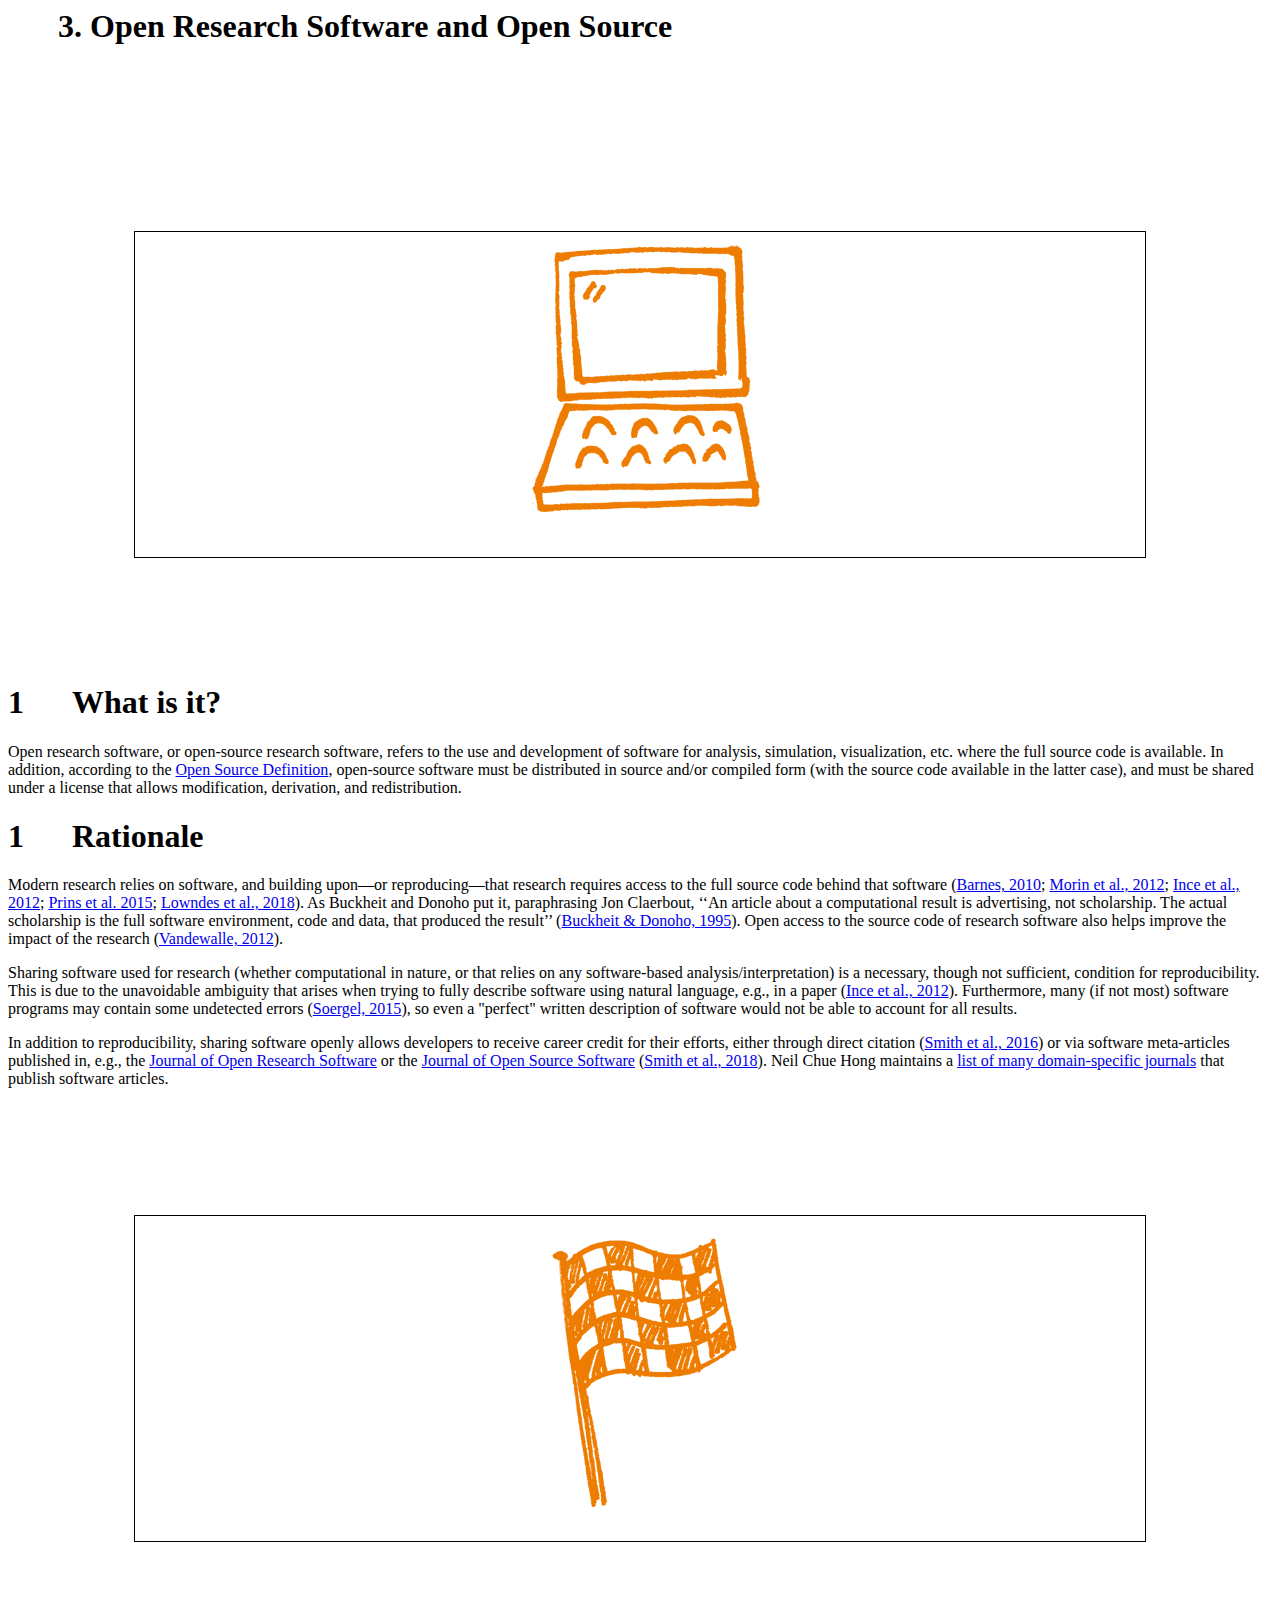
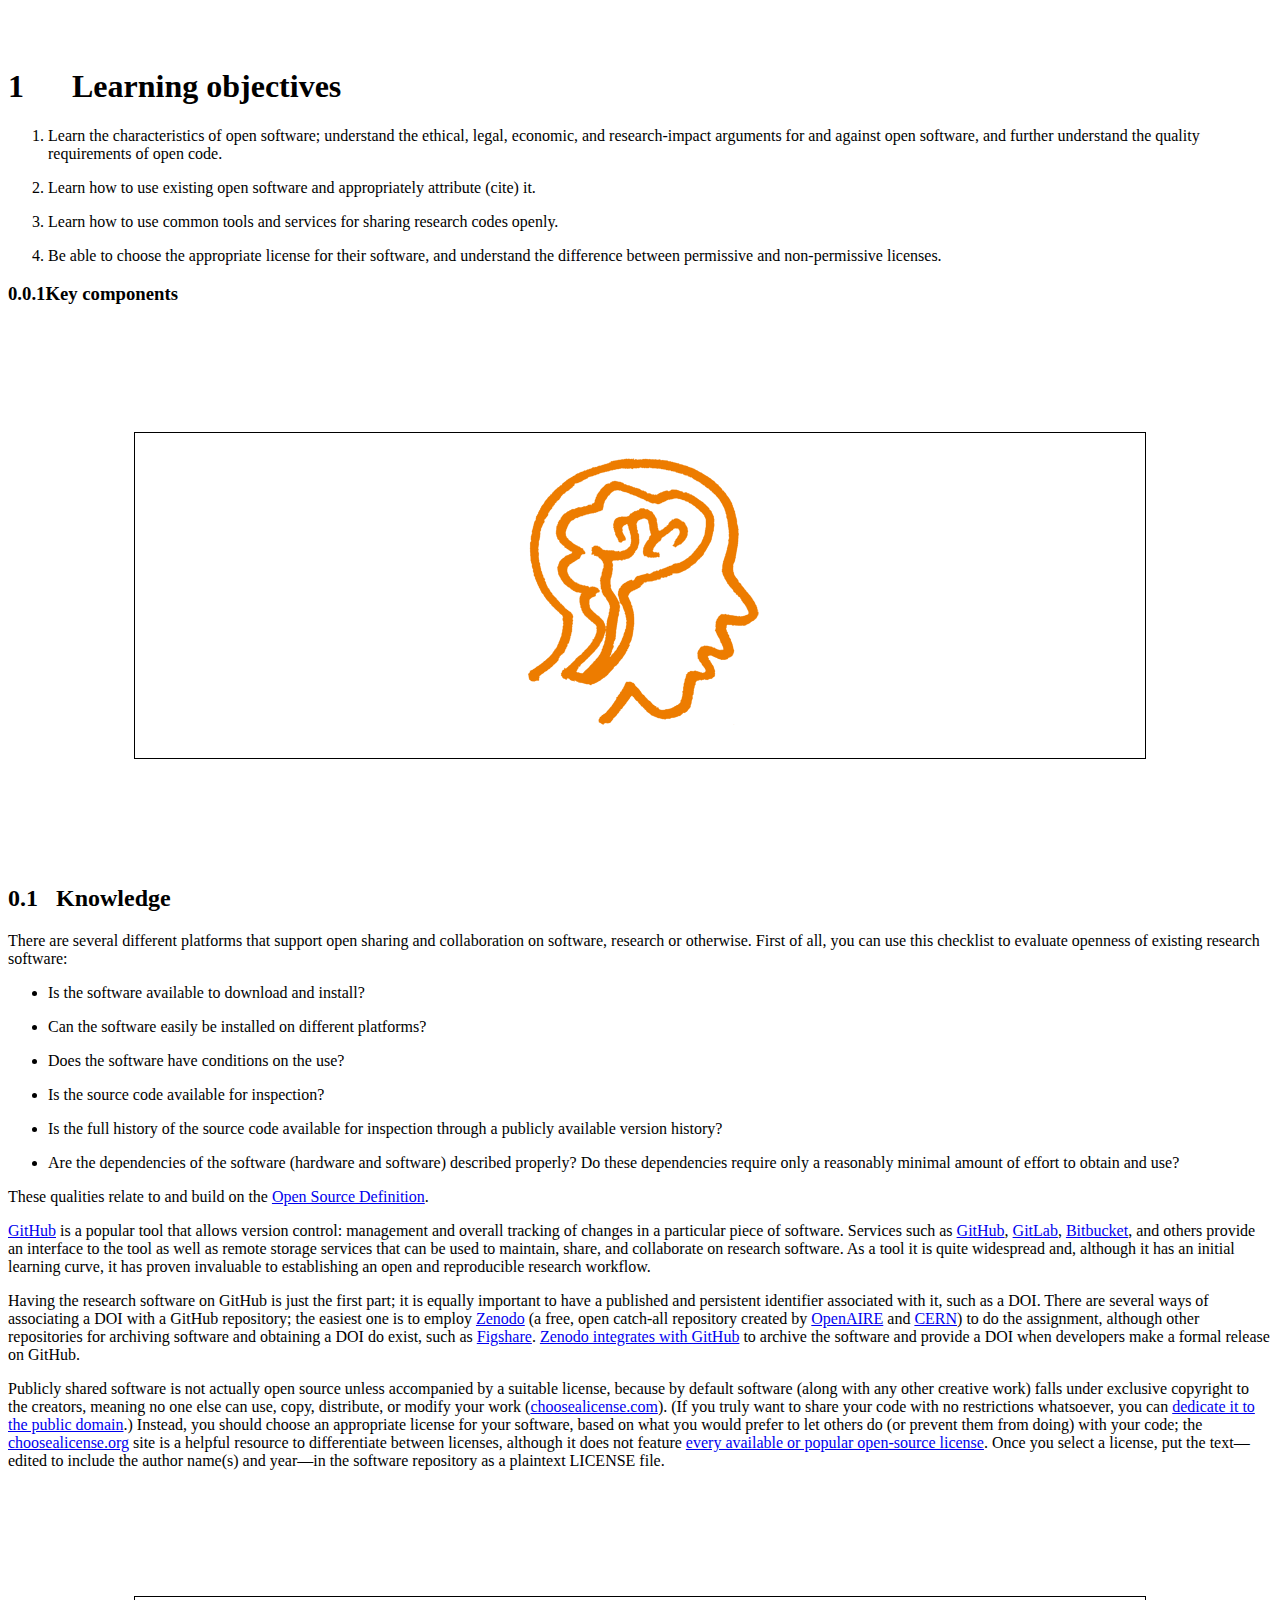
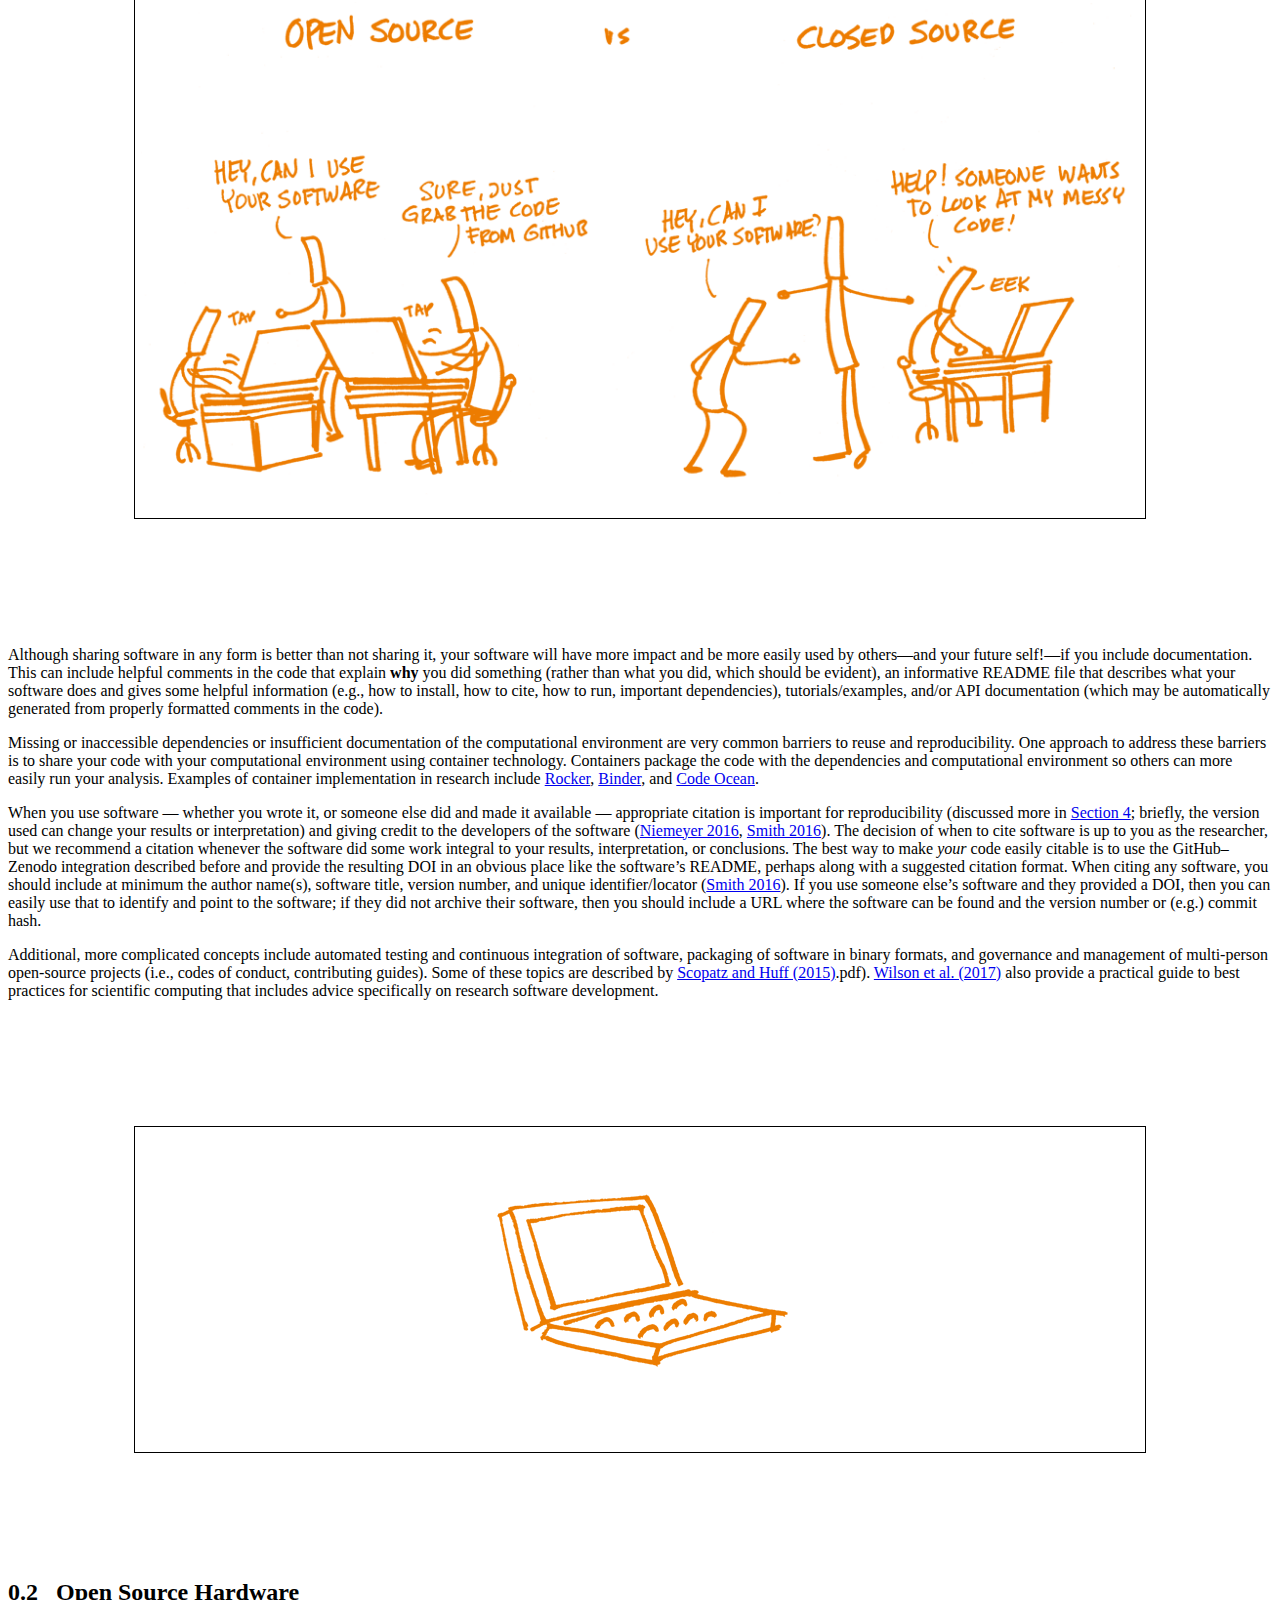
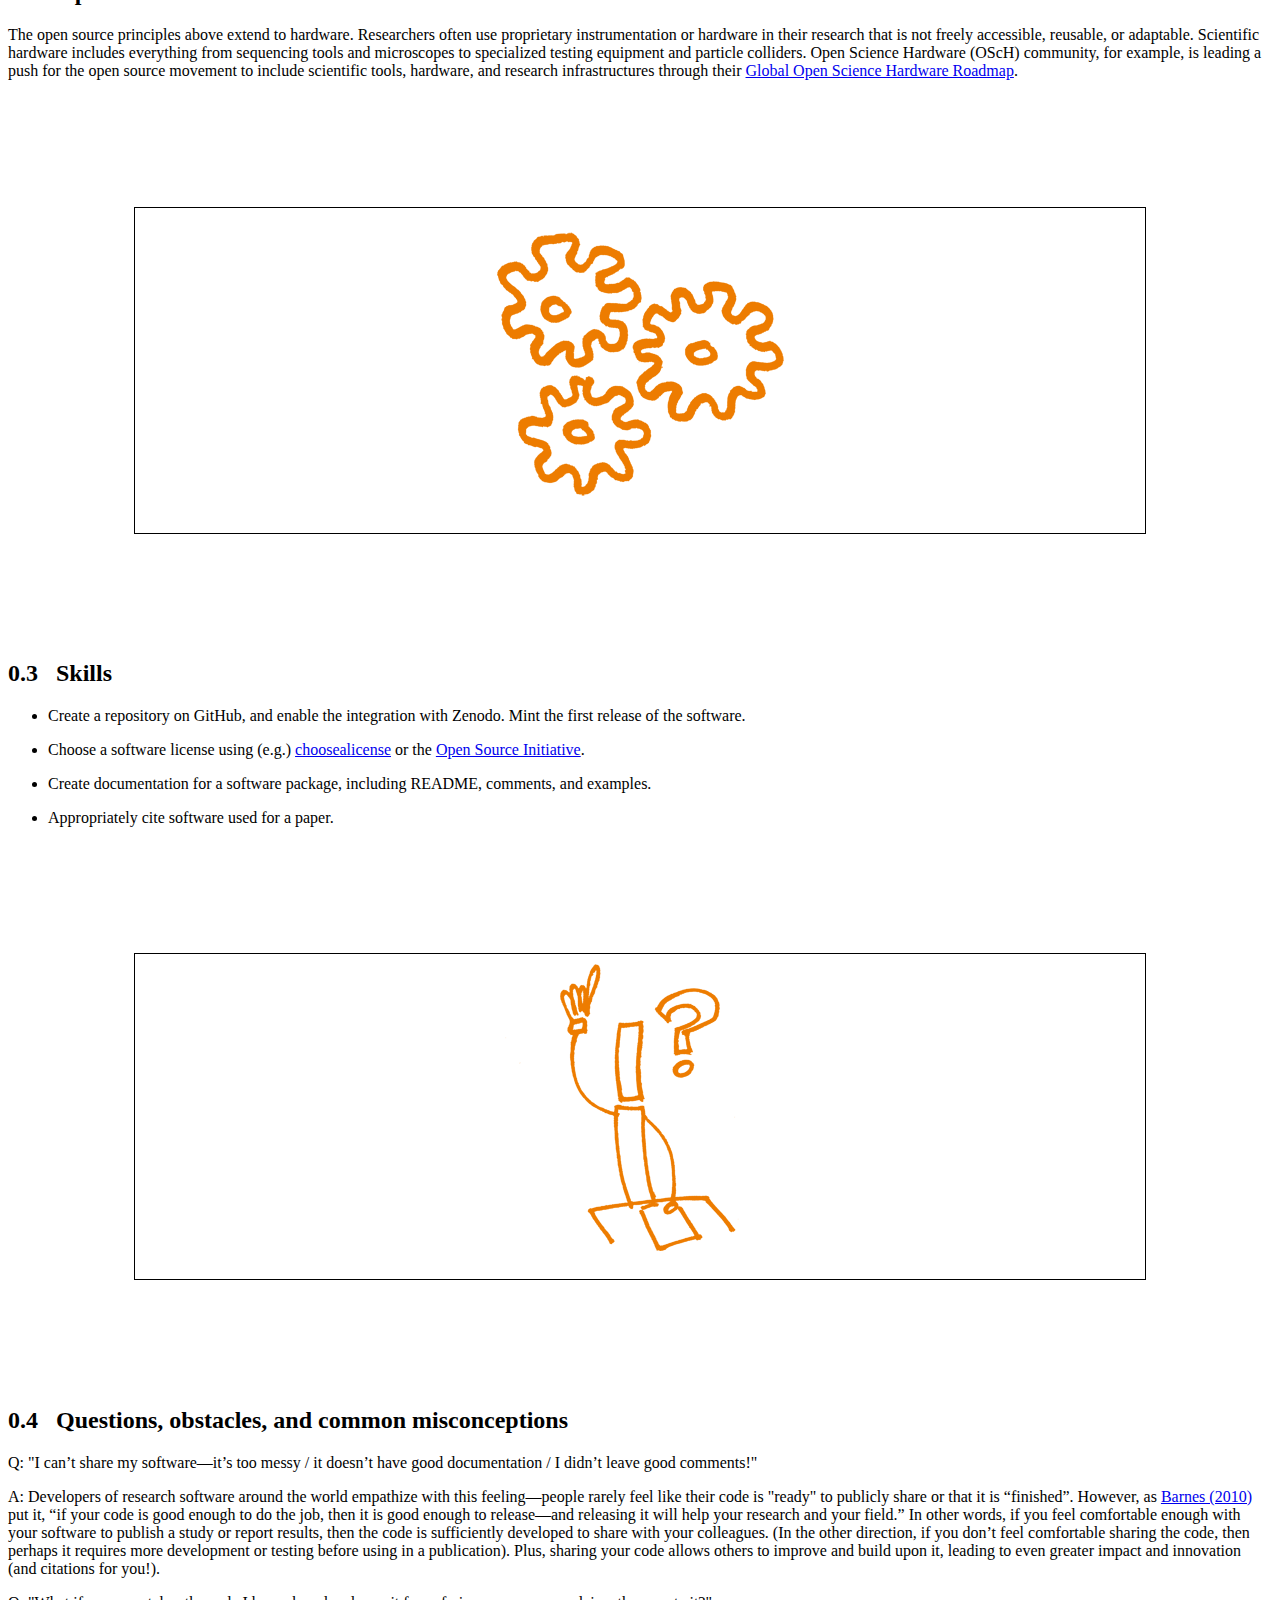
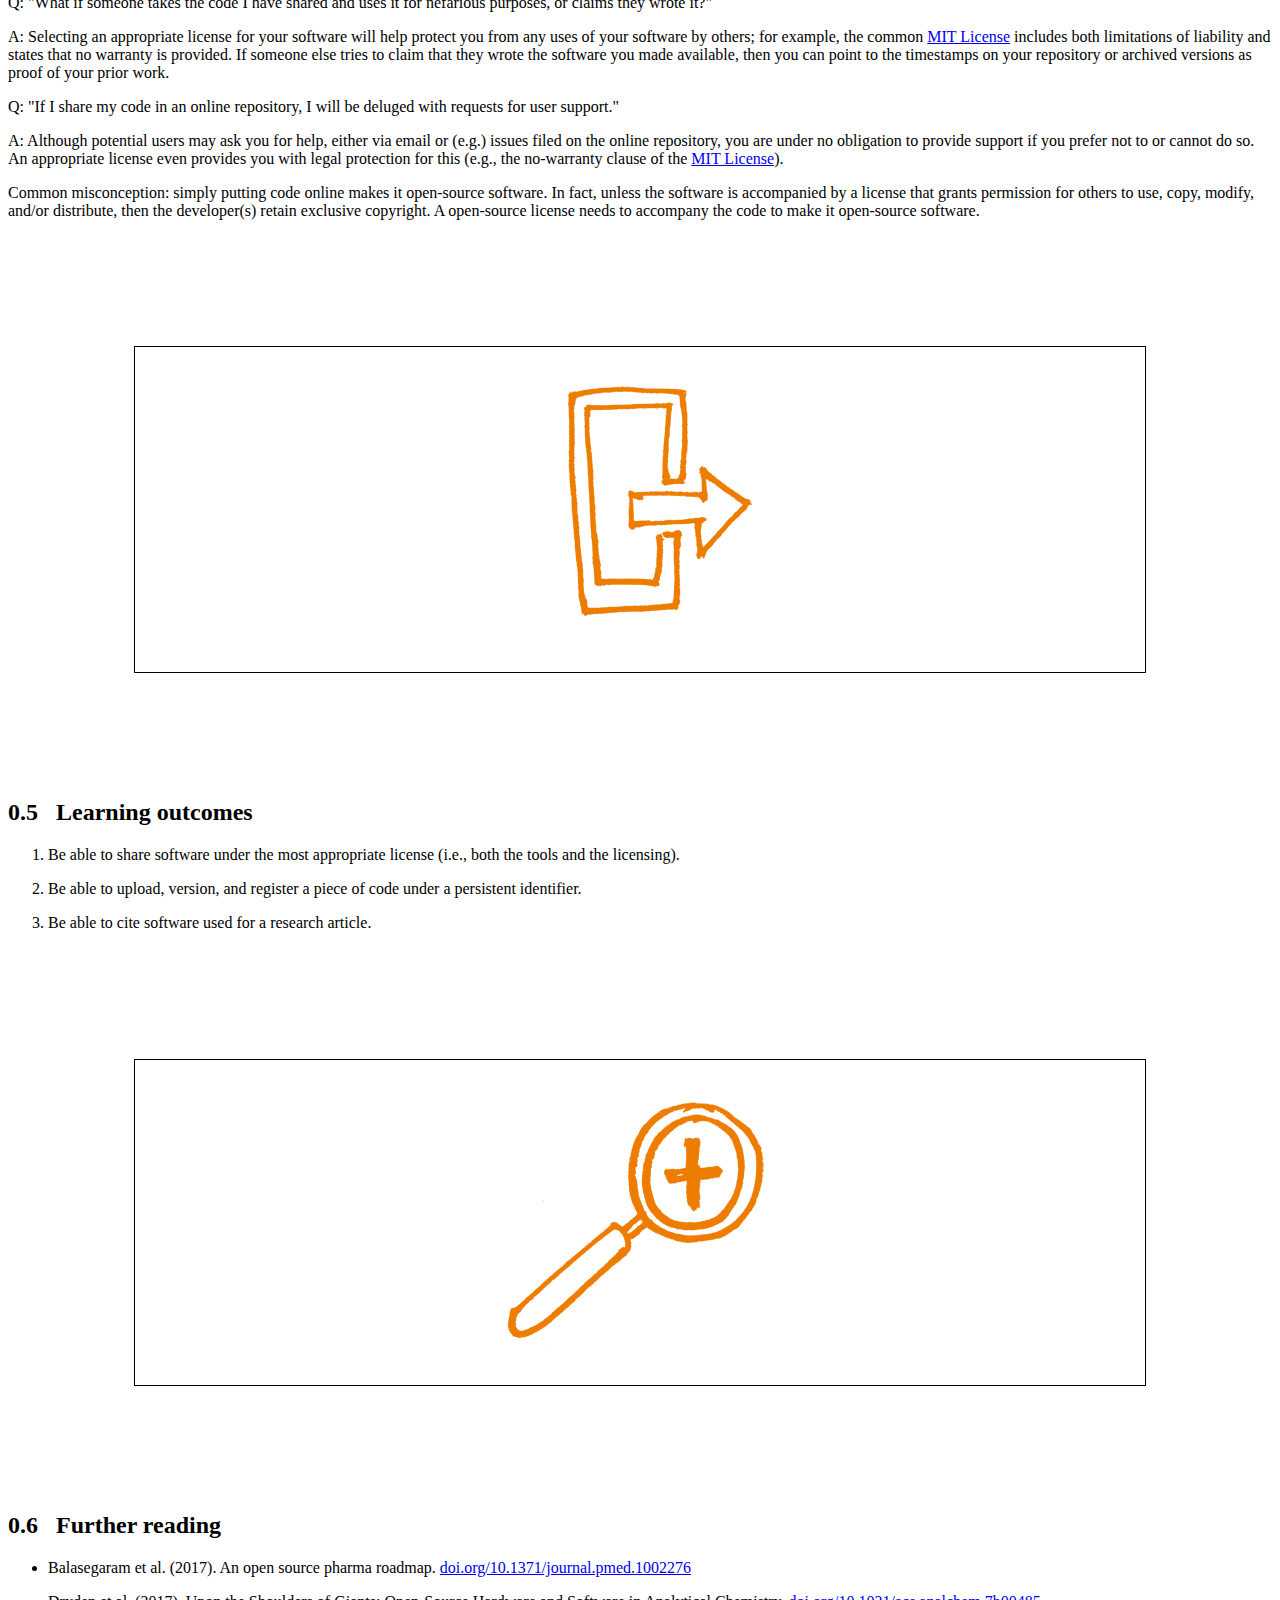
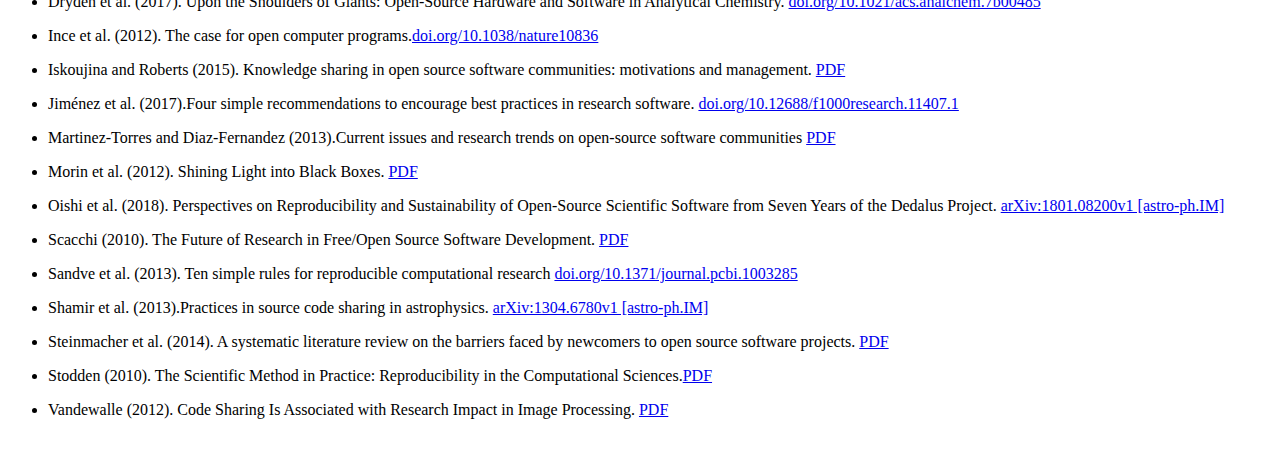
<file: source/document-6.html>
<!DOCTYPE html>
<html>
    <head>
        <meta charset="UTF-8">
        <title>3. Open Research Software and Open Source</title>
        <link type="text/css" rel="stylesheet" href="document.css" />
        <link rel="stylesheet" type="text/css" href="springer.css" />
    </head>
    <body>
        
        <div class="article-part article-title" id="_hqhlxtoqq">3. Open Research Software and Open Source</div><div class="article-part article-heading article-subtitle" data-hidden="true"></div><div class="article-part article-contributors article-authors" data-hidden="true"></div><div class="article-part article-richtext article-abstract" data-hidden="true"></div><div class="article-part article-tags article-keywords" data-hidden="true"></div><div class="article-part article-richtext article-body"><figure data-equation="" data-image="30" data-figure-category="none" data-caption="" id="F32498651" data-aligned="center" data-width="100" class="aligned-center image-width-100" data-image-src="/media/images/7ed44872-310b-4a80-bd1a-0dcd10436d5f.png"><div><img src="7ed44872-310b-4a80-bd1a-0dcd10436d5f.png"></div><figcaption></figcaption></figure><h1 id="H7338861">What is it?</h1><p>Open research software, or open-source research software, refers to the use and development of software for analysis, simulation, visualization, etc. where the full source code is available. In addition, according to the <a href="https://opensource.org/osd">Open Source Definition</a>, open-source software must be distributed in source and/or compiled form (with the source code available in the latter case), and must be shared under a license that allows modification, derivation, and redistribution.</p><h1 id="rationale">Rationale</h1><p>Modern research relies on software, and building upon—or reproducing—that research requires access to the full source code behind that software (<a href="https://doi.org/10/cj8t6n">Barnes, 2010</a>; <a href="https://doi.org/10/m5t">Morin et al., 2012</a>; <a href="https://doi.org/10/hqg">Ince et al., 2012</a>; <a href="https://doi.org/10/f3mn4p">Prins et al. 2015</a>; <a href="https://doi.org/10/gc4jb3">Lowndes et al., 2018</a>). As Buckheit and Donoho put it, paraphrasing Jon Claerbout, ‘‘An article about a computational result is advertising, not scholarship. The actual scholarship is the full software environment, code and data, that produced the result’’ (<a href="https://doi.org/10.1007/978-1-4612-2544-7_5">Buckheit &amp; Donoho, 1995</a>). Open access to the source code of research software also helps improve the impact of the research (<a href="https://doi.org/10/gc5sjp">Vandewalle, 2012</a>).</p><p>Sharing software used for research (whether computational in nature, or that relies on any software-based analysis/interpretation) is a necessary, though not sufficient, condition for reproducibility. This is due to the unavoidable ambiguity that arises when trying to fully describe software using natural language, e.g., in a paper (<a href="https://doi.org/10/hqg">Ince et al., 2012</a>). Furthermore, many (if not most) software programs may contain some undetected errors (<a href="https://doi.org/10/gc5sjg">Soergel, 2015</a>), so even a "perfect" written description of software would not be able to account for all results.</p><p>In addition to reproducibility, sharing software openly allows developers to receive career credit for their efforts, either through direct citation (<a href="https://doi.org/10/bw3g">Smith et al., 2016</a>) or via software meta-articles published in, e.g., the <a href="http://openresearchsoftware.metajnl.com/">Journal of Open Research Software</a> or the <a href="http://joss.theoj.org/">Journal of Open Source Software</a> (<a href="https://doi.org/10/gc5sjf">Smith et al., 2018</a>). Neil Chue Hong maintains a <a href="https://www.software.ac.uk/which-journals-should-i-publish-my-software">list of many domain-specific journals</a> that publish software articles.</p><figure data-equation="" data-image="19" data-figure-category="none" data-caption="" id="F98258621" data-aligned="center" data-width="100" class="aligned-center image-width-100" data-image-src="/media/images/9209bd39-910a-46c7-a66a-21a7bbfcd5f7.png"><div><img src="9209bd39-910a-46c7-a66a-21a7bbfcd5f7.png"></div><figcaption></figcaption></figure><h1 id="learning-objectives">Learning objectives</h1><ol><li><p>Learn the characteristics of open software; understand the ethical, legal, economic, and research-impact arguments for and against open software, and further understand the quality requirements of open code.</p></li><li><p>Learn how to use existing open software and appropriately attribute (cite) it.</p></li><li><p>Learn how to use common tools and services for sharing research codes openly.</p></li><li><p>Be able to choose the appropriate license for their software, and understand the difference between permissive and non-permissive licenses.</p></li></ol><h3 id="key-components">Key components</h3><figure data-equation="" data-image="21" data-figure-category="none" data-caption="" id="F66966381" data-aligned="center" data-width="100" class="aligned-center image-width-100" data-image-src="/media/images/27d237d8-8f65-4eb1-9c68-f087921c61b9.png"><div><img src="27d237d8-8f65-4eb1-9c68-f087921c61b9.png"></div><figcaption></figcaption></figure><h2 id="knowledge">Knowledge</h2><p>There are several different platforms that support open sharing and collaboration on software, research or otherwise. First of all, you can use this checklist to evaluate openness of existing research software:</p><ul><li><p>Is the software available to download and install?</p></li><li><p>Can the software easily be installed on different platforms?</p></li><li><p>Does the software have conditions on the use?</p></li><li><p>Is the source code available for inspection?</p></li><li><p>Is the full history of the source code available for inspection through a publicly available version history?</p></li><li><p>Are the dependencies of the software (hardware and software) described properly? Do these dependencies require only a reasonably minimal amount of effort to obtain and use?</p></li></ul><p>These qualities relate to and build on the <a href="https://opensource.org/osd">Open Source Definition</a>.</p><p><a href="https://book.fosteropenscience.eu/en/02OpenScienceBasics/www.github.com">GitHub</a> is a popular tool that allows version control: management and overall tracking of changes in a particular piece of software. Services such as <a href="https://book.fosteropenscience.eu/en/02OpenScienceBasics/www.github.com">GitHub</a>, <a href="https://about.gitlab.com/">GitLab</a>, <a href="https://bitbucket.org/">Bitbucket</a>, and others provide an interface to the tool as well as remote storage services that can be used to maintain, share, and collaborate on research software. As a tool it is quite widespread and, although it has an initial learning curve, it has proven invaluable to establishing an open and reproducible research workflow.</p><p>Having the research software on GitHub is just the first part; it is equally important to have a published and persistent identifier associated with it, such as a DOI. There are several ways of associating a DOI with a GitHub repository; the easiest one is to employ <a href="www.https://zenodo.org/">Zenodo</a> (a free, open catch-all repository created by <a href="https://www.openaire.eu/">OpenAIRE</a> and <a href="https://home.cern/">CERN</a>) to do the assignment, although other repositories for archiving software and obtaining a DOI do exist, such as <a href="https://figshare.com/">Figshare</a>. <a href="https://guides.github.com/activities/citable-code/">Zenodo integrates with GitHub</a> to archive the software and provide a DOI when developers make a formal release on GitHub.</p><p>Publicly shared software is not actually open source unless accompanied by a suitable license, because by default software (along with any other creative work) falls under exclusive copyright to the creators, meaning no one else can use, copy, distribute, or modify your work (<a href="https://choosealicense.com/no-permission/">choosealicense.com</a>). (If you truly want to share your code with no restrictions whatsoever, you can <a href="https://choosealicense.com/licenses/#unlicense">dedicate it to the public domain</a>.) Instead, you should choose an appropriate license for your software, based on what you would prefer to let others do (or prevent them from doing) with your code; the <a href="https://choosealicense.com/">choosealicense.org</a> site is a helpful resource to differentiate between licenses, although it does not feature <a href="https://opensource.org/licenses">every available or popular open-source license</a>. Once you select a license, put the text—edited to include the author name(s) and year—in the software repository as a plaintext LICENSE file.</p><figure data-equation="" data-image="32" data-figure-category="none" data-caption="" id="F47556491" data-aligned="center" data-width="100" class="aligned-center image-width-100" data-image-src="/media/images/9ab281cb-d441-4a36-9e69-88917d934921.png"><div><img src="9ab281cb-d441-4a36-9e69-88917d934921.png"></div><figcaption></figcaption></figure><p>Although sharing software in any form is better than not sharing it, your software will have more impact and be more easily used by others—and your future self!—if you include documentation. This can include helpful comments in the code that explain <strong>why</strong> you did something (rather than what you did, which should be evident), an informative README file that describes what your software does and gives some helpful information (e.g., how to install, how to cite, how to run, important dependencies), tutorials/examples, and/or API documentation (which may be automatically generated from properly formatted comments in the code).</p><p>Missing or inaccessible dependencies or insufficient documentation of the computational environment are very common barriers to reuse and reproducibility. One approach to address these barriers is to share your code with your computational environment using container technology. Containers package the code with the dependencies and computational environment so others can more easily run your analysis. Examples of container implementation in research include <a href="https://arxiv.org/abs/1710.03675">Rocker</a>, <a href="https://mybinder.readthedocs.io/en/latest/">Binder</a>, and <a href="https://codeocean.com/">Code Ocean</a>.</p><p>When you use software — whether you wrote it, or someone else did and made it available — appropriate citation is important for reproducibility (discussed more in <a href="https://github.com/Open-Science-Training-Handbook/Open-Science-Training-Handbook_EN/blob/master/02OpenScienceBasics/04ReproducibleResearchAndDataAnalysis.md">Section 4</a>; briefly, the version used can change your results or interpretation) and giving credit to the developers of the software (<a href="https://book.fosteropenscience.eu/en/02OpenScienceBasics/doi.org/10/gc5sjd">Niemeyer 2016</a>, <a href="https://doi.org/10/bw3g">Smith 2016</a>). The decision of when to cite software is up to you as the researcher, but we recommend a citation whenever the software did some work integral to your results, interpretation, or conclusions. The best way to make <em>your</em> code easily citable is to use the GitHub–Zenodo integration described before and provide the resulting DOI in an obvious place like the software’s README, perhaps along with a suggested citation format. When citing any software, you should include at minimum the author name(s), software title, version number, and unique identifier/locator (<a href="https://doi.org/10/bw3g">Smith 2016</a>). If you use someone else’s software and they provided a DOI, then you can easily use that to identify and point to the software; if they did not archive their software, then you should include a URL where the software can be found and the version number or (e.g.) commit hash.</p><p>Additional, more complicated concepts include automated testing and continuous integration of software, packaging of software in binary formats, and governance and management of multi-person open-source projects (i.e., codes of conduct, contributing guides). Some of these topics are described by <a href="http://lilith.fisica.ufmg.br/~dickman/transfers/comp/textos/Effective%20Computation%20in%20Physics%20(Python">Scopatz and Huff (2015)</a>.pdf). <a href="https://doi.org/10/gbkbwp">Wilson et al. (2017)</a> also provide a practical guide to best practices for scientific computing that includes advice specifically on research software development.</p><figure data-equation="" data-image="31" data-figure-category="none" data-caption="" id="F15100861" data-aligned="center" data-width="100" class="aligned-center image-width-100" data-image-src="/media/images/b8bf1e7f-714b-4f3e-bde8-3fab49ffc6c6.png"><div><img src="b8bf1e7f-714b-4f3e-bde8-3fab49ffc6c6.png"></div><figcaption></figcaption></figure><h2 id="open-source-hardware">Open Source Hardware</h2><p>The open source principles above extend to hardware. Researchers often use proprietary instrumentation or hardware in their research that is not freely accessible, reusable, or adaptable. Scientific hardware includes everything from sequencing tools and microscopes to specialized testing equipment and particle colliders. Open Science Hardware (OScH) community, for example, is leading a push for the open source movement to include scientific tools, hardware, and research infrastructures through their <a href="http://openhardware.science/global-open-science-hardware-roadmap/">Global Open Science Hardware Roadmap</a>.</p><figure data-equation="" data-image="9" data-figure-category="none" data-caption="" id="F96692151" data-aligned="center" data-width="100" class="aligned-center image-width-100" data-image-src="/media/images/965a9b22-10b4-4501-a490-83443a94eafb.png"><div><img src="965a9b22-10b4-4501-a490-83443a94eafb.png"></div><figcaption></figcaption></figure><h2 id="skills">Skills</h2><ul><li><p>Create a repository on GitHub, and enable the integration with Zenodo. Mint the first release of the software.</p></li><li><p>Choose a software license using (e.g.) <a href="https://choosealicense.com/">choosealicense</a> or the <a href="https://opensource.org/licenses">Open Source Initiative</a>.</p></li><li><p>Create documentation for a software package, including README, comments, and examples.</p></li><li><p>Appropriately cite software used for a paper.</p></li></ul><figure data-equation="" data-image="12" data-figure-category="none" data-caption="" id="F80746831" data-aligned="center" data-width="100" class="aligned-center image-width-100" data-image-src="/media/images/2b202773-ec41-4cde-8558-44800112ec6d.png"><div><img src="2b202773-ec41-4cde-8558-44800112ec6d.png"></div><figcaption></figcaption></figure><h2 id="questions-obstacles-and-common-misconceptions">Questions, obstacles, and common misconceptions</h2><p>Q: "I can’t share my software—it’s too messy / it doesn’t have good documentation / I didn’t leave good comments!"</p><p>A: Developers of research software around the world empathize with this feeling—people rarely feel like their code is "ready" to publicly share or that it is “finished”. However, as <a href="https://doi.org/10/cj8t6n">Barnes (2010)</a> put it, “if your code is good enough to do the job, then it is good enough to release—and releasing it will help your research and your field.” In other words, if you feel comfortable enough with your software to publish a study or report results, then the code is sufficiently developed to share with your colleagues. (In the other direction, if you don’t feel comfortable sharing the code, then perhaps it requires more development or testing before using in a publication). Plus, sharing your code allows others to improve and build upon it, leading to even greater impact and innovation (and citations for you!).</p><p>Q: "What if someone takes the code I have shared and uses it for nefarious purposes, or claims they wrote it?"</p><p>A: Selecting an appropriate license for your software will help protect you from any uses of your software by others; for example, the common <a href="https://choosealicense.com/licenses/mit/">MIT License</a> includes both limitations of liability and states that no warranty is provided. If someone else tries to claim that they wrote the software you made available, then you can point to the timestamps on your repository or archived versions as proof of your prior work.</p><p>Q: "If I share my code in an online repository, I will be deluged with requests for user support."</p><p>A: Although potential users may ask you for help, either via email or (e.g.) issues filed on the online repository, you are under no obligation to provide support if you prefer not to or cannot do so. An appropriate license even provides you with legal protection for this (e.g., the no-warranty clause of the <a href="https://choosealicense.com/licenses/mit/">MIT License</a>).</p><p>Common misconception: simply putting code online makes it open-source software. In fact, unless the software is accompanied by a license that grants permission for others to use, copy, modify, and/or distribute, then the developer(s) retain exclusive copyright. A open-source license needs to accompany the code to make it open-source software.</p><figure data-equation="" data-image="18" data-figure-category="none" data-caption="" id="F20917651" data-aligned="center" data-width="100" class="aligned-center image-width-100" data-image-src="/media/images/78242a58-956c-4a6f-8d50-a93e47eb21b4.png"><div><img src="78242a58-956c-4a6f-8d50-a93e47eb21b4.png"></div><figcaption></figcaption></figure><h2 id="learning-outcomes">Learning outcomes</h2><ol><li><p>Be able to share software under the most appropriate license (i.e., both the tools and the licensing).</p></li><li><p>Be able to upload, version, and register a piece of code under a persistent identifier.</p></li><li><p>Be able to cite software used for a research article.</p></li></ol><figure data-equation="" data-image="17" data-figure-category="none" data-caption="" id="F41126311" data-aligned="center" data-width="100" class="aligned-center image-width-100" data-image-src="/media/images/28184297-5028-4ac9-bc5f-7a459edf50cf.png"><div><img src="28184297-5028-4ac9-bc5f-7a459edf50cf.png"></div><figcaption></figcaption></figure><h2 id="further-reading">Further reading</h2><ul><li><p>Balasegaram et al. (2017). An open source pharma roadmap. <a href="https://doi.org/10.1371/journal.pmed.1002276">doi.org/10.1371/journal.pmed.1002276</a></p></li><li><p>Dryden et al. (2017). Upon the Shoulders of Giants: Open-Source Hardware and Software in Analytical Chemistry. <a href="https://pubs.acs.org/doi/abs/10.1021/acs.analchem.7b00485">doi.org/10.1021/acs.analchem.7b00485</a></p></li><li><p>Ince et al. (2012). The case for open computer programs.<a href="https://doi.org/10.1038/nature10836">doi.org/10.1038/nature10836</a></p></li><li><p>Iskoujina and Roberts (2015). Knowledge sharing in open source software communities: motivations and management. <a href="https://pdfs.semanticscholar.org/f2a2/c5129cf5656af7acc7ffaf84c9c9bafe72c5.pdf">PDF</a></p></li><li><p>Jiménez et al. (2017).Four simple recommendations to encourage best practices in research software. <a href="https://doi.org/10.12688/f1000research.11407.1">doi.org/10.12688/f1000research.11407.1</a></p></li><li><p>Martinez-Torres and Diaz-Fernandez (2013).Current issues and research trends on open-source software communities <a href="https://idus.us.es/xmlui/bitstream/handle/11441/32245/Current%20issues%20and%20research%20trends.pdf?sequence=1">PDF</a></p></li><li><p>Morin et al. (2012). Shining Light into Black Boxes. <a href="https://www.ncbi.nlm.nih.gov/pmc/articles/PMC4203337/pdf/nihms588981.pdf">PDF</a></p></li><li><p>Oishi et al. (2018). Perspectives on Reproducibility and Sustainability of Open-Source Scientific Software from Seven Years of the Dedalus Project. <a href="https://arxiv.org/abs/1801.08200">arXiv:1801.08200v1 [astro-ph.IM]</a></p></li><li><p>Scacchi (2010). The Future of Research in Free/Open Source Software Development. <a href="http://www.ics.uci.edu/~wscacchi/Papers/New/FoSER-Scacchi-2010.pdf">PDF</a></p></li><li><p>Sandve et al. (2013). Ten simple rules for reproducible computational research <a href="https://doi.org/10.1371/journal.pcbi.1003285">doi.org/10.1371/journal.pcbi.1003285</a></p></li><li><p>Shamir et al. (2013).Practices in source code sharing in astrophysics. <a href="https://arxiv.org/abs/1304.6780">arXiv:1304.6780v1 [astro-ph.IM]</a></p></li><li><p>Steinmacher et al. (2014). A systematic literature review on the barriers faced by newcomers to open source software projects. <a href="http://igor.pro.br/publica/papers/IST_SysReview_PrePrint.pdf">PDF</a></p></li><li><p>Stodden (2010). The Scientific Method in Practice: Reproducibility in the Computational Sciences.<a href="http://datascienceassn.org/sites/default/files/The%20Scientific%20Method%20in%20Practice%20-%20Reproducibility%20in%20the%20Computational%20Sciences.pdf">PDF</a></p></li><li><p>Vandewalle (2012). Code Sharing Is Associated with Research Impact in Image Processing. <a href="https://infoscience.epfl.ch/record/206184/files/Vandewalle12.pdf">PDF</a></p></li></ul><p><a href="https://book.fosteropenscience.eu/en/02OpenScienceBasics/04ReproducibleResearchAndDataAnalysis.html"><br></a></p></div><section class="fnlist" role="doc-footnotes"></section>
    </body>
</html>
</file>
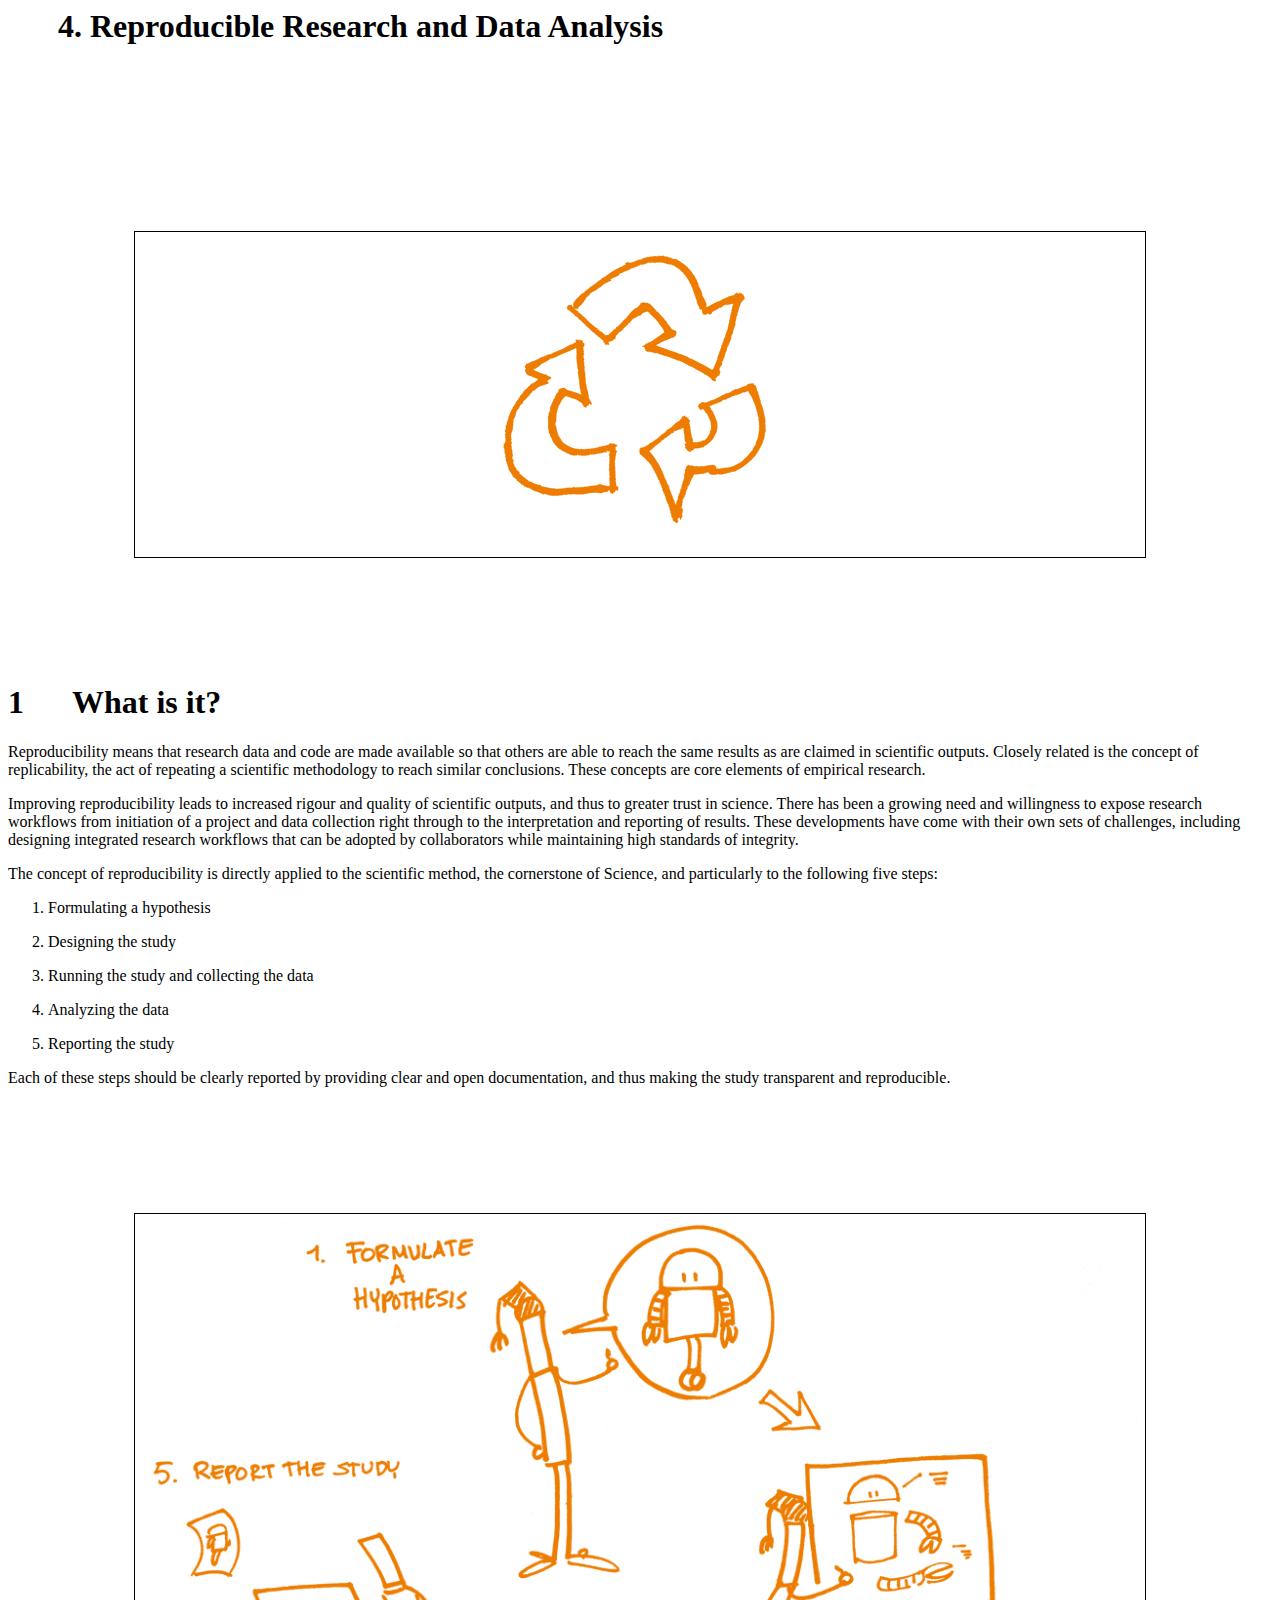
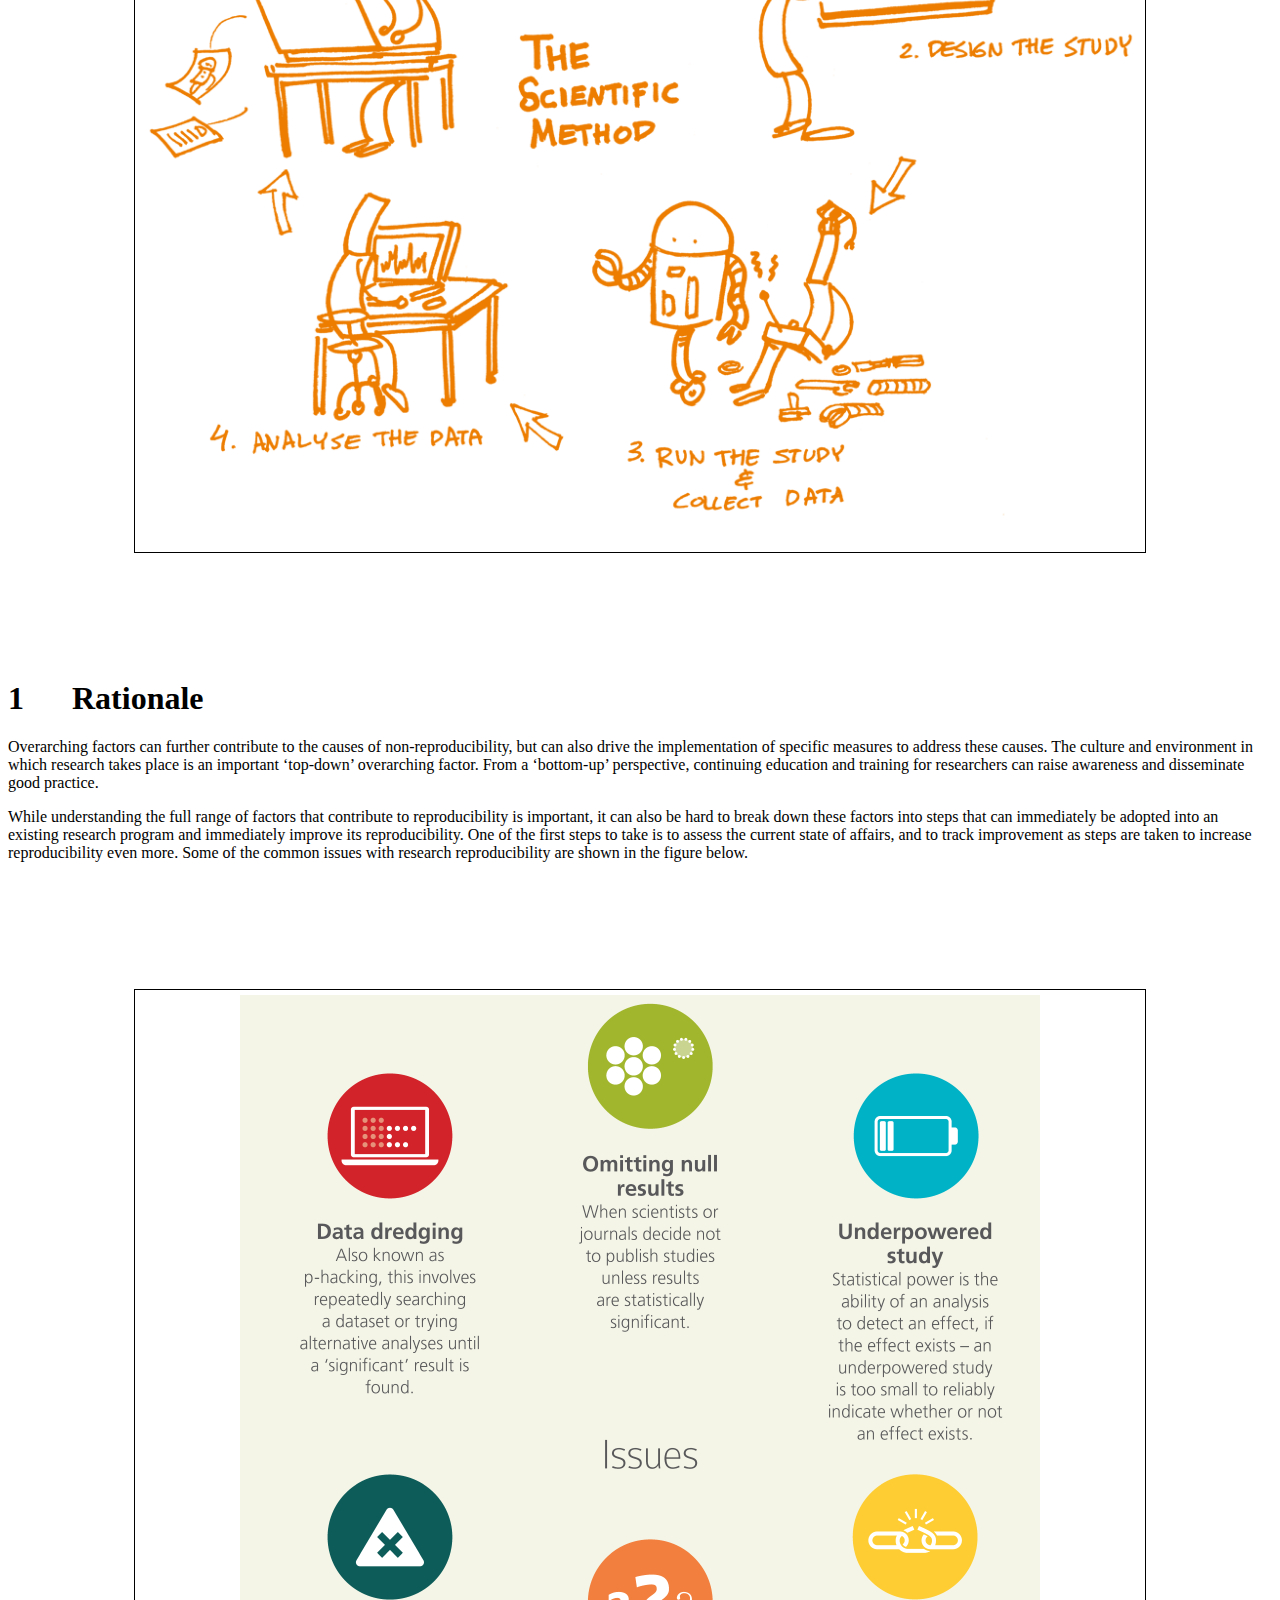
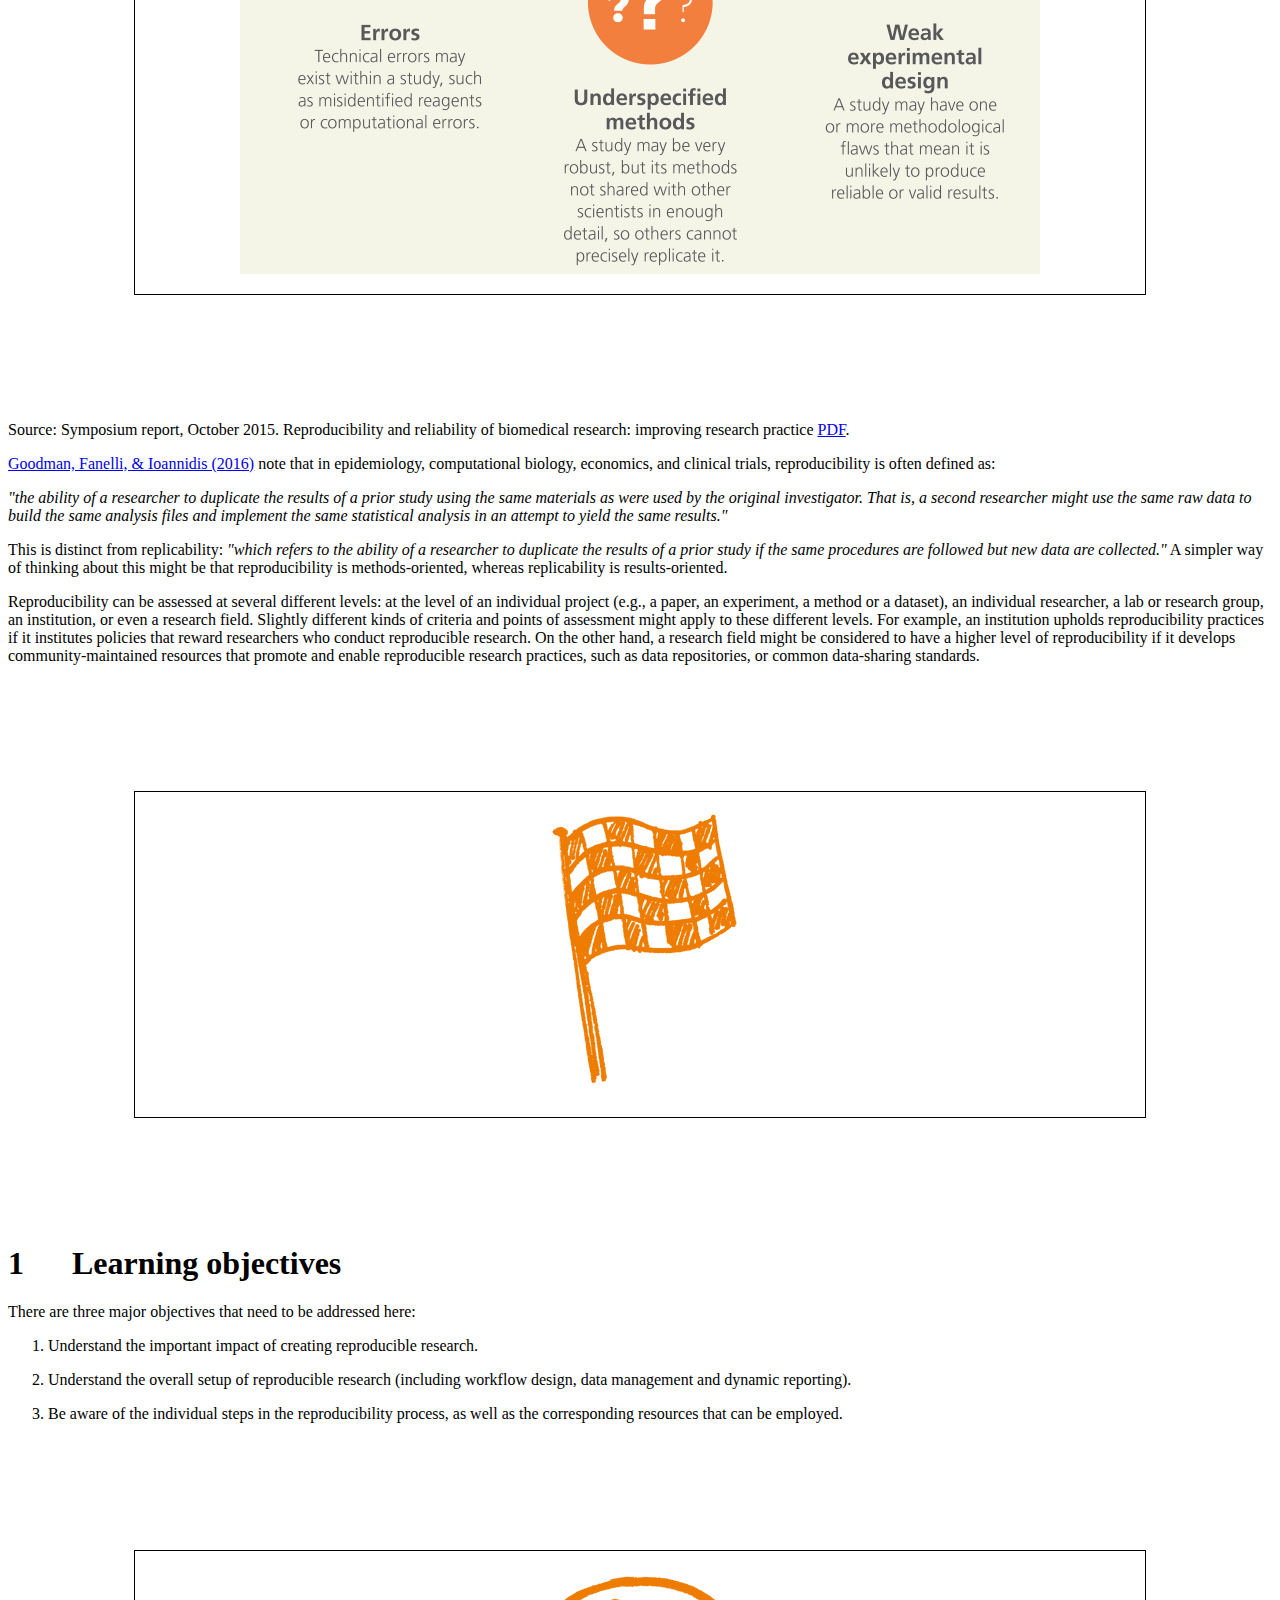
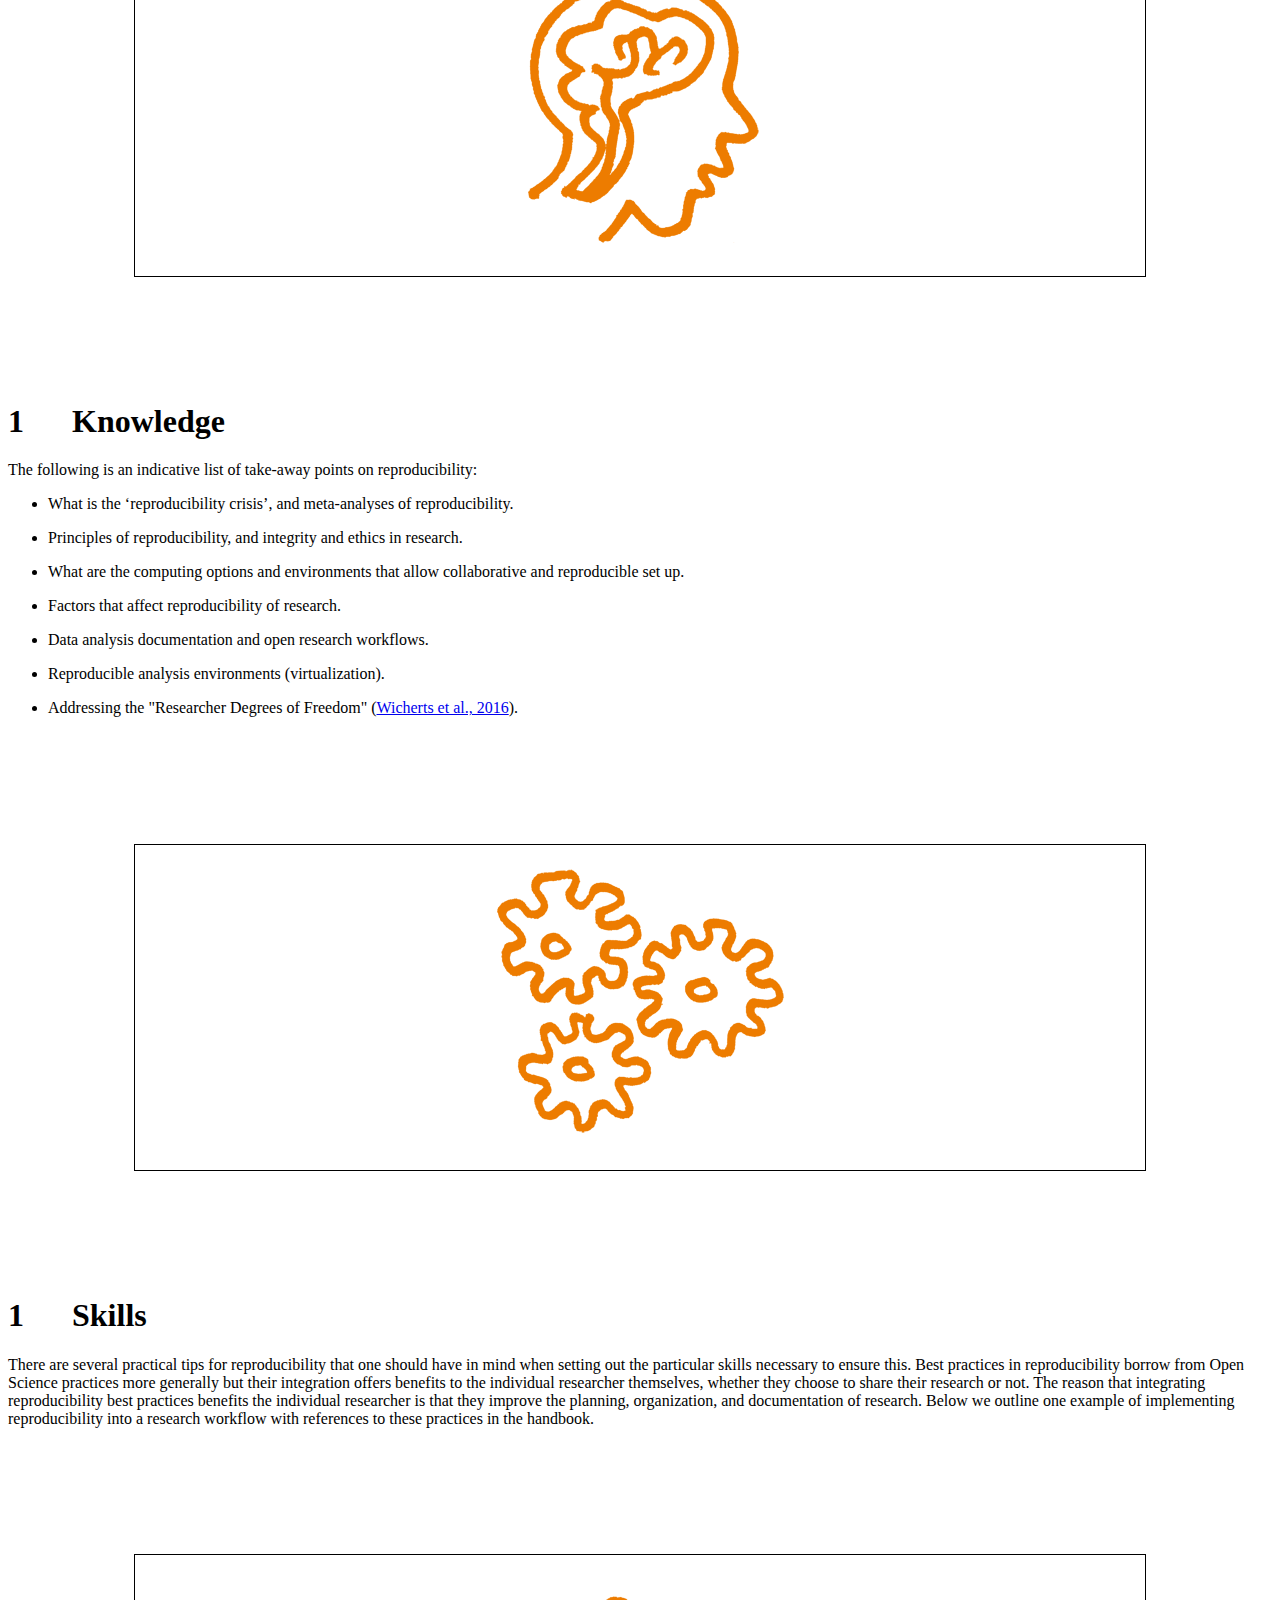
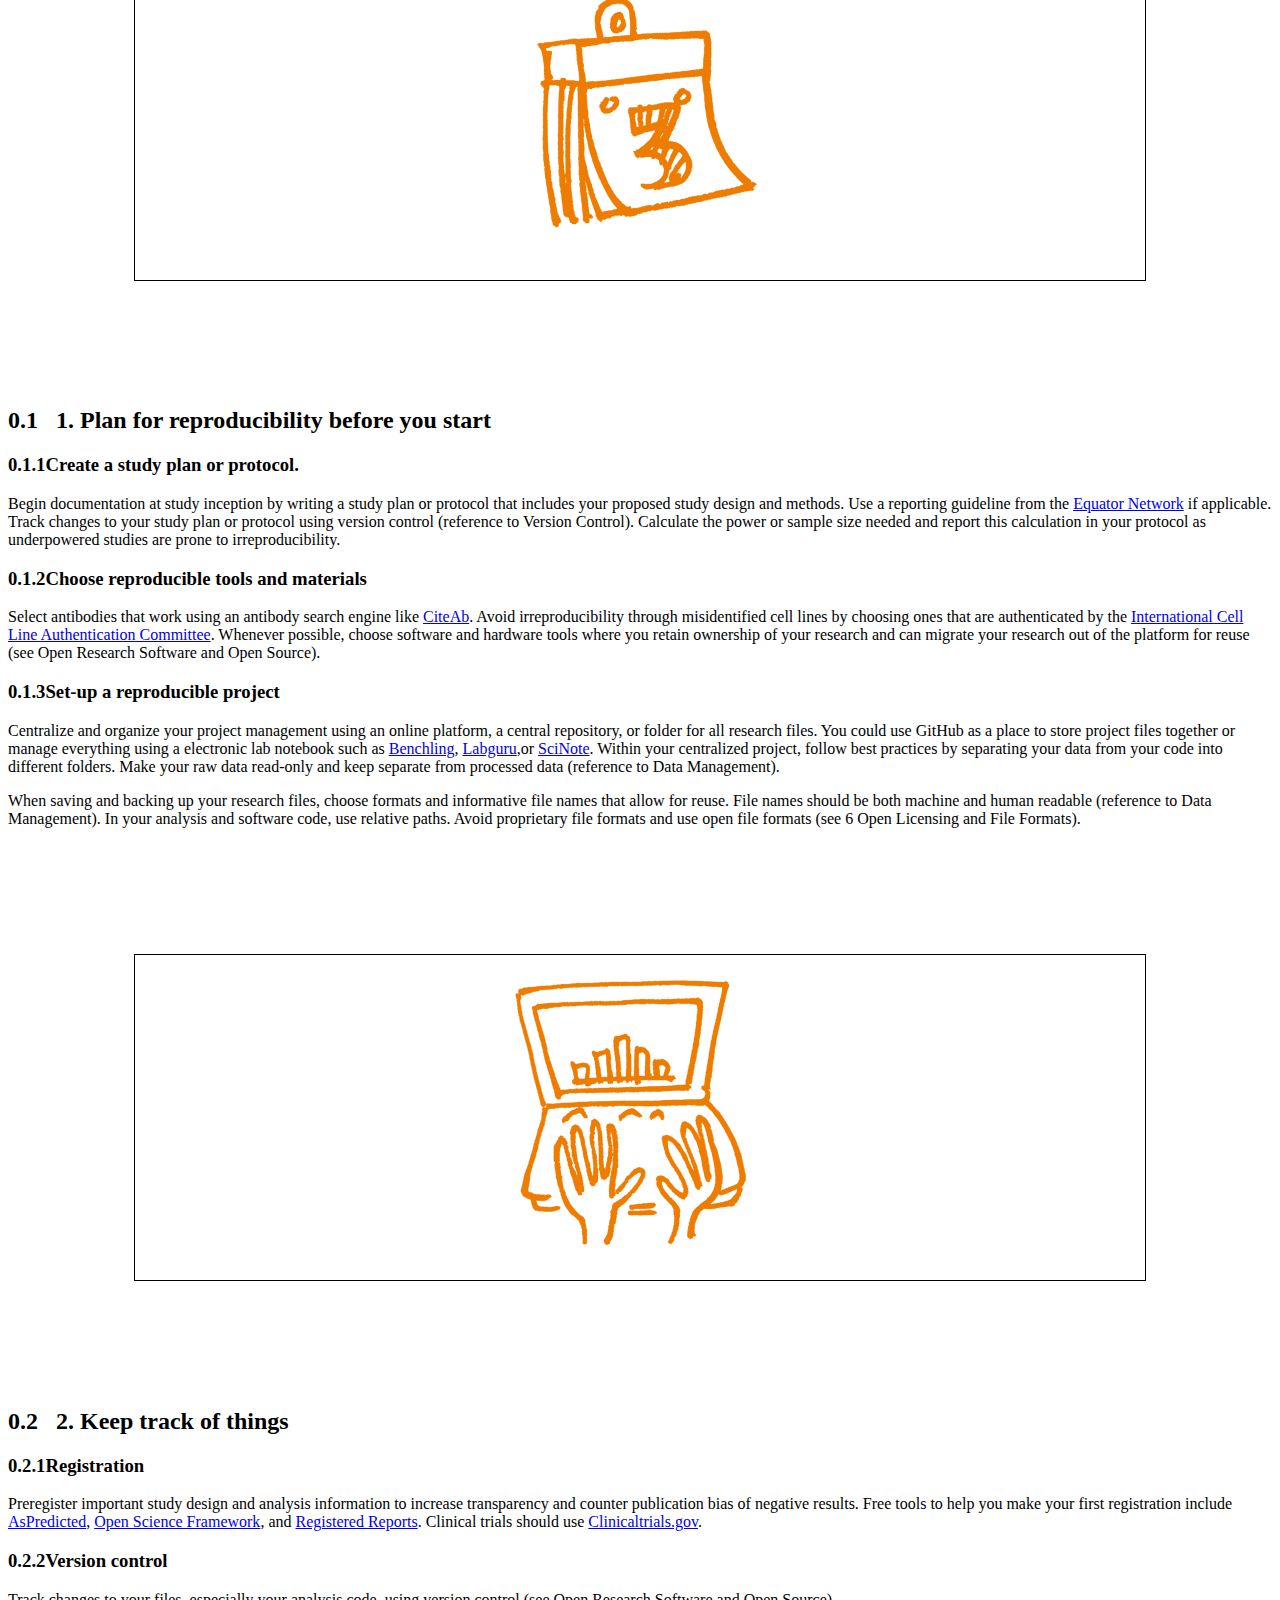
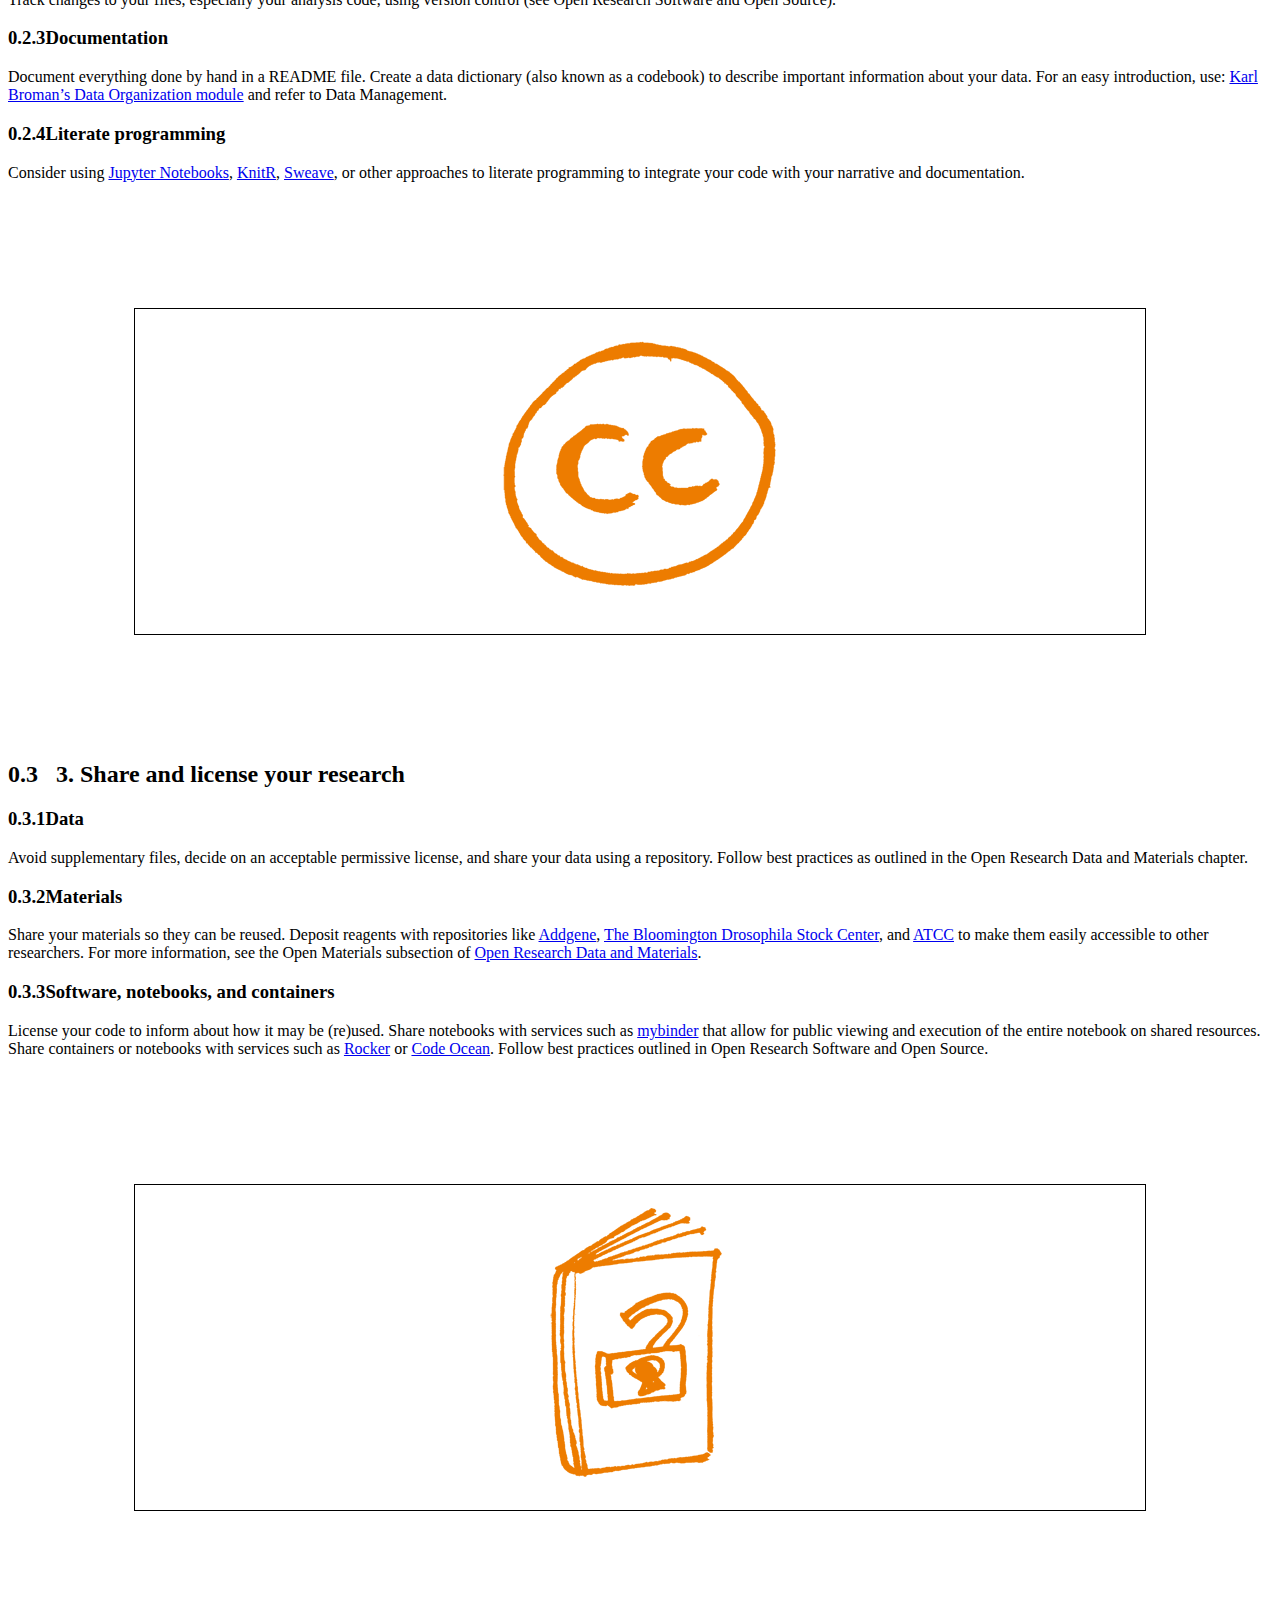
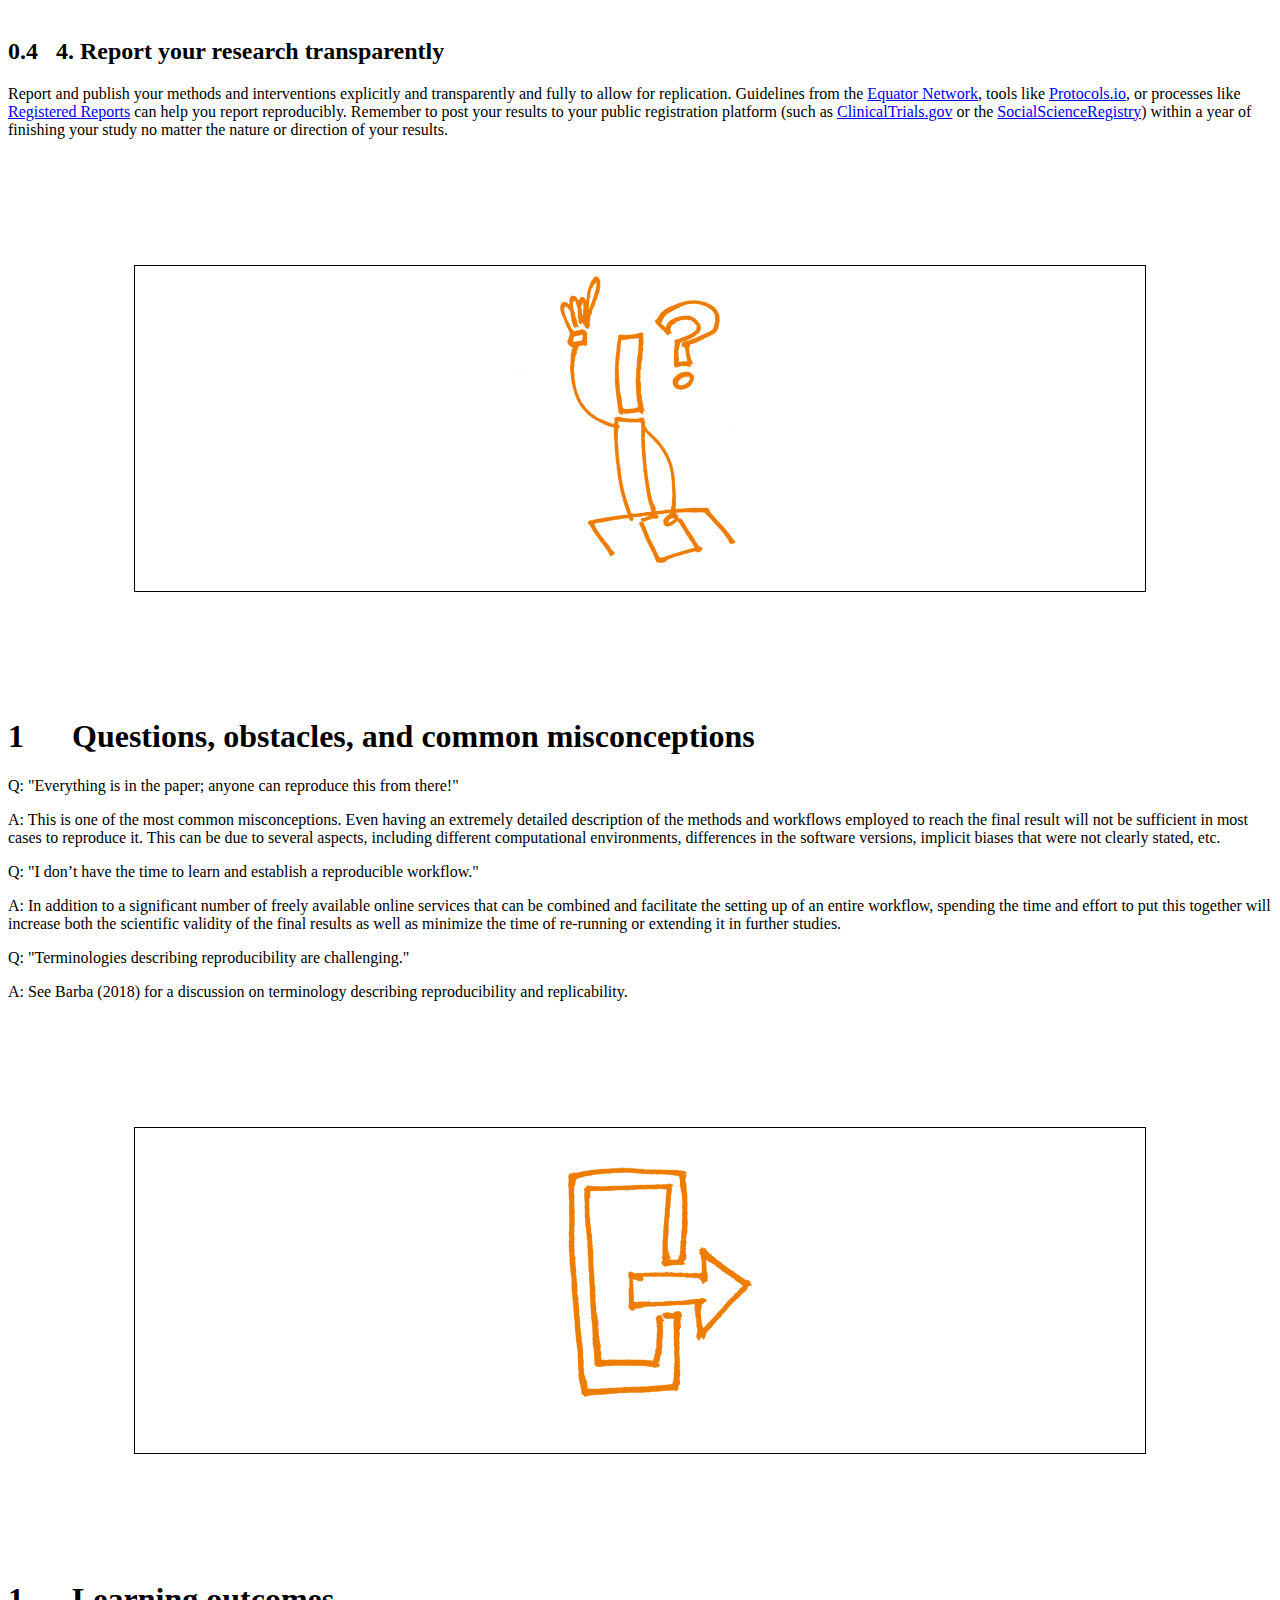
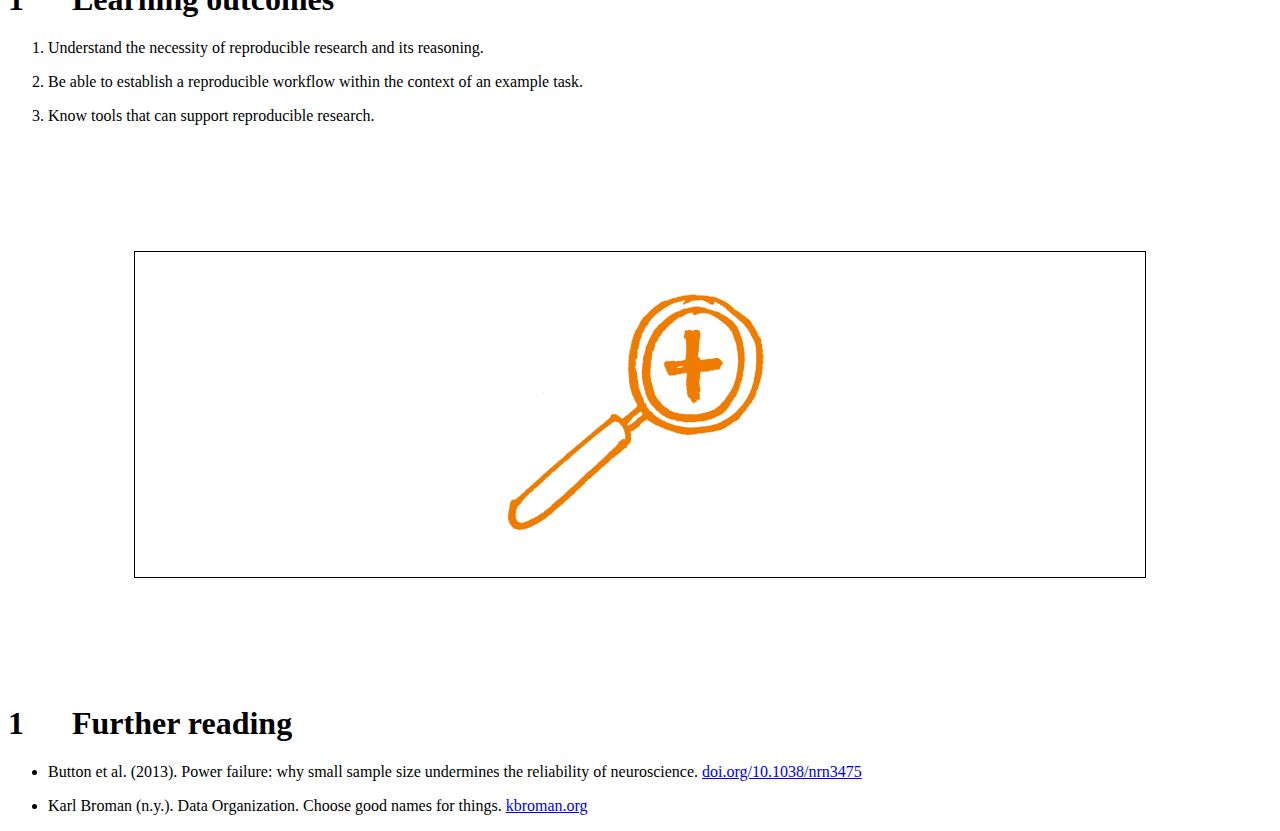
<file: source/document-7.html>
<!DOCTYPE html>
<html>
    <head>
        <meta charset="UTF-8">
        <title>4. Reproducible Research and Data Analysis</title>
        <link type="text/css" rel="stylesheet" href="document.css" />
        <link rel="stylesheet" type="text/css" href="springer.css" />
    </head>
    <body>
        
        <div class="article-part article-title" id="_mb34bn7o2">4. Reproducible Research and Data Analysis</div><div class="article-part article-heading article-subtitle" data-hidden="true"></div><div class="article-part article-contributors article-authors" data-hidden="true"></div><div class="article-part article-richtext article-abstract" data-hidden="true"></div><div class="article-part article-tags article-keywords" data-hidden="true"></div><div class="article-part article-richtext article-body"><figure data-equation="" data-image="33" data-figure-category="none" data-caption="" id="F94030121" data-aligned="center" data-width="100" class="aligned-center image-width-100" data-image-src="/media/images/f5dde413-4c45-488f-8bc2-c2a57a02a812.png"><div><img src="f5dde413-4c45-488f-8bc2-c2a57a02a812.png"></div><figcaption></figcaption></figure><h1 id="H6230651">What is it?</h1><p>Reproducibility means that research data and code are made available so that others are able to reach the same results as are claimed in scientific outputs. Closely related is the concept of replicability, the act of repeating a scientific methodology to reach similar conclusions. These concepts are core elements of empirical research.</p><p>Improving reproducibility leads to increased rigour and quality of scientific outputs, and thus to greater trust in science. There has been a growing need and willingness to expose research workflows from initiation of a project and data collection right through to the interpretation and reporting of results. These developments have come with their own sets of challenges, including designing integrated research workflows that can be adopted by collaborators while maintaining high standards of integrity.</p><p>The concept of reproducibility is directly applied to the scientific method, the cornerstone of Science, and particularly to the following five steps:</p><ol><li><p>Formulating a hypothesis</p></li><li><p>Designing the study</p></li><li><p>Running the study and collecting the data</p></li><li><p>Analyzing the data</p></li><li><p>Reporting the study</p></li></ol><p>Each of these steps should be clearly reported by providing clear and open documentation, and thus making the study transparent and reproducible.</p><figure data-equation="" data-image="35" data-figure-category="none" data-caption="" id="F5873201" data-aligned="center" data-width="100" class="aligned-center image-width-100" data-image-src="/media/images/cd488cd3-09d0-48ea-a508-f6e5c12cf790.png"><div><img src="cd488cd3-09d0-48ea-a508-f6e5c12cf790.png"></div><figcaption></figcaption></figure><h1 id="rationale">Rationale</h1><p>Overarching factors can further contribute to the causes of non-reproducibility, but can also drive the implementation of specific measures to address these causes. The culture and environment in which research takes place is an important ‘top-down’ overarching factor. From a ‘bottom-up’ perspective, continuing education and training for researchers can raise awareness and disseminate good practice.</p><p>While understanding the full range of factors that contribute to reproducibility is important, it can also be hard to break down these factors into steps that can immediately be adopted into an existing research program and immediately improve its reproducibility. One of the first steps to take is to assess the current state of affairs, and to track improvement as steps are taken to increase reproducibility even more. Some of the common issues with research reproducibility are shown in the figure below.</p><figure data-equation="" data-image="37" data-figure-category="none" data-caption="" id="F27553871" data-aligned="center" data-width="100" class="aligned-center image-width-100" data-image-src="/media/images/651cc2af-b56a-42e6-b9e2-b072205db6ce.png"><div><img src="651cc2af-b56a-42e6-b9e2-b072205db6ce.png"></div><figcaption></figcaption></figure><p>Source: Symposium report, October 2015. Reproducibility and reliability of biomedical research: improving research practice <a href="https://acmedsci.ac.uk/viewFile/56314e40aac61.pdf">PDF</a>.</p><p><a href="https://doi.org/10/gc5sjs">Goodman, Fanelli, &amp; Ioannidis (2016)</a> note that in epidemiology, computational biology, economics, and clinical trials, reproducibility is often defined as:</p><p><em>"the ability of a researcher to duplicate the results of a prior study using the same materials as were used by the original investigator. That is, a second researcher might use the same raw data to build the same analysis files and implement the same statistical analysis in an attempt to yield the same results."</em></p><p>This is distinct from replicability: <em>"which refers to the ability of a researcher to duplicate the results of a prior study if the same procedures are followed but new data are collected."</em> A simpler way of thinking about this might be that reproducibility is methods-oriented, whereas replicability is results-oriented.</p><p>Reproducibility can be assessed at several different levels: at the level of an individual project (e.g., a paper, an experiment, a method or a dataset), an individual researcher, a lab or research group, an institution, or even a research field. Slightly different kinds of criteria and points of assessment might apply to these different levels. For example, an institution upholds reproducibility practices if it institutes policies that reward researchers who conduct reproducible research. On the other hand, a research field might be considered to have a higher level of reproducibility if it develops community-maintained resources that promote and enable reproducible research practices, such as data repositories, or common data-sharing standards.</p><figure data-equation="" data-image="19" data-figure-category="none" data-caption="" id="F32455591" data-aligned="center" data-width="100" class="aligned-center image-width-100" data-image-src="/media/images/9209bd39-910a-46c7-a66a-21a7bbfcd5f7.png"><div><img src="9209bd39-910a-46c7-a66a-21a7bbfcd5f7.png"></div><figcaption></figcaption></figure><h1 id="learning-objectives">Learning objectives</h1><p>There are three major objectives that need to be addressed here:</p><ol><li><p>Understand the important impact of creating reproducible research.</p></li><li><p>Understand the overall setup of reproducible research (including workflow design, data management and dynamic reporting).</p></li><li><p>Be aware of the individual steps in the reproducibility process, as well as the corresponding resources that can be employed.</p></li></ol><figure data-equation="" data-image="21" data-figure-category="none" data-caption="" id="F15419331" data-aligned="center" data-width="100" class="aligned-center image-width-100" data-image-src="/media/images/27d237d8-8f65-4eb1-9c68-f087921c61b9.png"><div><img src="27d237d8-8f65-4eb1-9c68-f087921c61b9.png"></div><figcaption></figcaption></figure><h1 id="knowledge">Knowledge</h1><p>The following is an indicative list of take-away points on reproducibility:</p><ul><li><p>What is the ‘reproducibility crisis’, and meta-analyses of reproducibility.</p></li><li><p>Principles of reproducibility, and integrity and ethics in research.</p></li><li><p>What are the computing options and environments that allow collaborative and reproducible set up.</p></li><li><p>Factors that affect reproducibility of research.</p></li><li><p>Data analysis documentation and open research workflows.</p></li><li><p>Reproducible analysis environments (virtualization).</p></li><li><p>Addressing the "Researcher Degrees of Freedom" (<a href="https://doi.org/10/gc5sjn">Wicherts et al., 2016</a>).</p></li></ul><figure data-equation="" data-image="9" data-figure-category="none" data-caption="" id="F64172361" data-aligned="center" data-width="100" class="aligned-center image-width-100" data-image-src="/media/images/965a9b22-10b4-4501-a490-83443a94eafb.png"><div><img src="965a9b22-10b4-4501-a490-83443a94eafb.png"></div><figcaption></figcaption></figure><h1 id="skills">Skills</h1><p>There are several practical tips for reproducibility that one should have in mind when setting out the particular skills necessary to ensure this. Best practices in reproducibility borrow from Open Science practices more generally but their integration offers benefits to the individual researcher themselves, whether they choose to share their research or not. The reason that integrating reproducibility best practices benefits the individual researcher is that they improve the planning, organization, and documentation of research. Below we outline one example of implementing reproducibility into a research workflow with references to these practices in the handbook.</p><figure data-equation="" data-image="34" data-figure-category="none" data-caption="" id="F30251071" data-aligned="center" data-width="100" class="aligned-center image-width-100" data-image-src="/media/images/2f511b07-692b-4316-98d9-4918bfd7c688.png"><div><img src="2f511b07-692b-4316-98d9-4918bfd7c688.png"></div><figcaption></figcaption></figure><h2 id="1-plan-for-reproducibility-before-you-start"><strong>1. Plan for reproducibility before you start</strong></h2><h3 id="create-a-study-plan-or-protocol">Create a study plan or protocol.</h3><p>Begin documentation at study inception by writing a study plan or protocol that includes your proposed study design and methods. Use a reporting guideline from the <a href="http://www.equator-network.org/">Equator Network</a> if applicable. Track changes to your study plan or protocol using version control (reference to Version Control). Calculate the power or sample size needed and report this calculation in your protocol as underpowered studies are prone to irreproducibility.</p><h3 id="choose-reproducible-tools-and-materials">Choose reproducible tools and materials</h3><p>Select antibodies that work using an antibody search engine like <a href="https://www.citeab.com/">CiteAb</a>. Avoid irreproducibility through misidentified cell lines by choosing ones that are authenticated by the <a href="http://iclac.org/">International Cell Line Authentication Committee</a>. Whenever possible, choose software and hardware tools where you retain ownership of your research and can migrate your research out of the platform for reuse (see Open Research Software and Open Source).</p><h3 id="set-up-a-reproducible-project">Set-up a reproducible project</h3><p>Centralize and organize your project management using an online platform, a central repository, or folder for all research files. You could use GitHub as a place to store project files together or manage everything using a electronic lab notebook such as <a href="https://benchling.com/">Benchling</a>, <a href="https://www.labguru.com/">Labguru</a>,or <a href="https://scinote.net/">SciNote</a>. Within your centralized project, follow best practices by separating your data from your code into different folders. Make your raw data read-only and keep separate from processed data (reference to Data Management).</p><p>When saving and backing up your research files, choose formats and informative file names that allow for reuse. File names should be both machine and human readable (reference to Data Management). In your analysis and software code, use relative paths. Avoid proprietary file formats and use open file formats (see 6 Open Licensing and File Formats).</p><figure data-equation="" data-image="36" data-figure-category="none" data-caption="" id="F27277281" data-aligned="center" data-width="100" class="aligned-center image-width-100" data-image-src="/media/images/04fbcc59-de6d-400c-ae98-250e796e3621.png"><div><img src="04fbcc59-de6d-400c-ae98-250e796e3621.png"></div><figcaption></figcaption></figure><h2 id="2-keep-track-of-things"><strong>2. Keep track of things</strong></h2><h3 id="registration">Registration</h3><p>Preregister important study design and analysis information to increase transparency and counter publication bias of negative results. Free tools to help you make your first registration include <a href="https://aspredicted.org/">AsPredicted</a>, <a href="https://osf.io/">Open Science Framework</a>, and <a href="https://cos.io/rr/">Registered Reports</a>. Clinical trials should use <a href="https://clinicaltrials.gov/">Clinicaltrials.gov</a>.</p><h3 id="version-control">Version control</h3><p>Track changes to your files, especially your analysis code, using version control (see Open Research Software and Open Source).</p><h3 id="documentation">Documentation</h3><p>Document everything done by hand in a README file. Create a data dictionary (also known as a codebook) to describe important information about your data. For an easy introduction, use: <a href="http://kbroman.org/dataorg/pages/dictionary.html">Karl Broman’s Data Organization module</a> and refer to Data Management.</p><h3 id="literate-programming">Literate programming</h3><p>Consider using <a href="http://jupyter.org/">Jupyter Notebooks</a>, <a href="https://yihui.name/knitr/">KnitR</a>, <a href="https://support.rstudio.com/hc/en-us/articles/200552056-Using-Sweave-and-knitr">Sweave</a>, or other approaches to literate programming to integrate your code with your narrative and documentation.</p><figure data-equation="" data-image="10" data-figure-category="none" data-caption="" id="F41172011" data-aligned="center" data-width="100" class="aligned-center image-width-100" data-image-src="/media/images/bc14044b-eec3-4ed3-b0e7-e2156edefa58.png"><div><img src="bc14044b-eec3-4ed3-b0e7-e2156edefa58.png"></div><figcaption></figcaption></figure><h2 id="3-share-and-license-your-research"><strong>3. Share and license your research</strong></h2><h3 id="data">Data</h3><p>Avoid supplementary files, decide on an acceptable permissive license, and share your data using a repository. Follow best practices as outlined in the Open Research Data and Materials chapter.</p><h3 id="materials">Materials</h3><p>Share your materials so they can be reused. Deposit reagents with repositories like <a href="https://www.addgene.org/">Addgene</a>, <a href="https://bdsc.indiana.edu/">The Bloomington Drosophila Stock Center</a>, and <a href="https://www.atcc.org/">ATCC</a> to make them easily accessible to other researchers. For more information, see the Open Materials subsection of <a href="https://github.com/Open-Science-Training-Handbook/Open-Science-Training-Handbook_EN/blob/master/02OpenScienceBasics/02OpenResearchDataAndMaterials.md">Open Research Data and Materials</a>.</p><h3 id="software-notebooks-and-containers">Software, notebooks, and containers</h3><p>License your code to inform about how it may be (re)used. Share notebooks with services such as <a href="http://mybinder.org/">mybinder</a> that allow for public viewing and execution of the entire notebook on shared resources. Share containers or notebooks with services such as <a href="https://arxiv.org/abs/1710.03675">Rocker</a> or <a href="https://codeocean.com/">Code Ocean</a>. Follow best practices outlined in Open Research Software and Open Source.</p><figure data-equation="" data-image="38" data-figure-category="none" data-caption="" id="F98076721" data-aligned="center" data-width="100" class="aligned-center image-width-100" data-image-src="/media/images/9dfcfdf3-33f1-475f-81b9-0b157046b269.png"><div><img src="9dfcfdf3-33f1-475f-81b9-0b157046b269.png"></div><figcaption></figcaption></figure><h2 id="4-report-your-research-transparently"><strong>4. Report your research transparently</strong></h2><p>Report and publish your methods and interventions explicitly and transparently and fully to allow for replication. Guidelines from the <a href="http://www.equator-network.org/">Equator Network</a>, tools like <a href="https://www.protocols.io/">Protocols.io</a>, or processes like <a href="https://cos.io/rr/">Registered Reports</a> can help you report reproducibly. Remember to post your results to your public registration platform (such as <a href="https://www.socialscienceregistry.org/">ClinicalTrials.gov</a> or the <a href="https://www.socialscienceregistry.org/">SocialScienceRegistry</a>) within a year of finishing your study no matter the nature or direction of your results.</p><figure data-equation="" data-image="12" data-figure-category="none" data-caption="" id="F37038591" data-aligned="center" data-width="100" class="aligned-center image-width-100" data-image-src="/media/images/2b202773-ec41-4cde-8558-44800112ec6d.png"><div><img src="2b202773-ec41-4cde-8558-44800112ec6d.png"></div><figcaption></figcaption></figure><h1 id="questions-obstacles-and-common-misconceptions">Questions, obstacles, and common misconceptions</h1><p>Q: "Everything is in the paper; anyone can reproduce this from there!"</p><p>A: This is one of the most common misconceptions. Even having an extremely detailed description of the methods and workflows employed to reach the final result will not be sufficient in most cases to reproduce it. This can be due to several aspects, including different computational environments, differences in the software versions, implicit biases that were not clearly stated, etc.</p><p>Q: "I don’t have the time to learn and establish a reproducible workflow."</p><p>A: In addition to a significant number of freely available online services that can be combined and facilitate the setting up of an entire workflow, spending the time and effort to put this together will increase both the scientific validity of the final results as well as minimize the time of re-running or extending it in further studies.</p><p>Q: "Terminologies describing reproducibility are challenging."</p><p>A: See Barba (2018) for a discussion on terminology describing reproducibility and replicability.</p><figure data-equation="" data-image="18" data-figure-category="none" data-caption="" id="F67366301" data-aligned="center" data-width="100" class="aligned-center image-width-100" data-image-src="/media/images/78242a58-956c-4a6f-8d50-a93e47eb21b4.png"><div><img src="78242a58-956c-4a6f-8d50-a93e47eb21b4.png"></div><figcaption></figcaption></figure><h1 id="learning-outcomes">Learning outcomes</h1><ol><li><p>Understand the necessity of reproducible research and its reasoning.</p></li><li><p>Be able to establish a reproducible workflow within the context of an example task.</p></li><li><p>Know tools that can support reproducible research.</p></li></ol><figure data-equation="" data-image="17" data-figure-category="none" data-caption="" id="F56536271" data-aligned="center" data-width="100" class="aligned-center image-width-100" data-image-src="/media/images/28184297-5028-4ac9-bc5f-7a459edf50cf.png"><div><img src="28184297-5028-4ac9-bc5f-7a459edf50cf.png"></div><figcaption></figcaption></figure><h1 id="further-reading">Further reading</h1><ul><li><p>Button et al. (2013). Power failure: why small sample size undermines the reliability of neuroscience. <a href="https://doi.org/10.1038/nrn3475">doi.org/10.1038/nrn3475</a></p></li><li><p>Karl Broman (n.y.). Data Organization. Choose good names for things. <a href="http://kbroman.org/dataorg/pages/names.html">kbroman.org</a></p></li></ul></div><section class="fnlist" role="doc-footnotes"></section>
    </body>
</html>
</file>
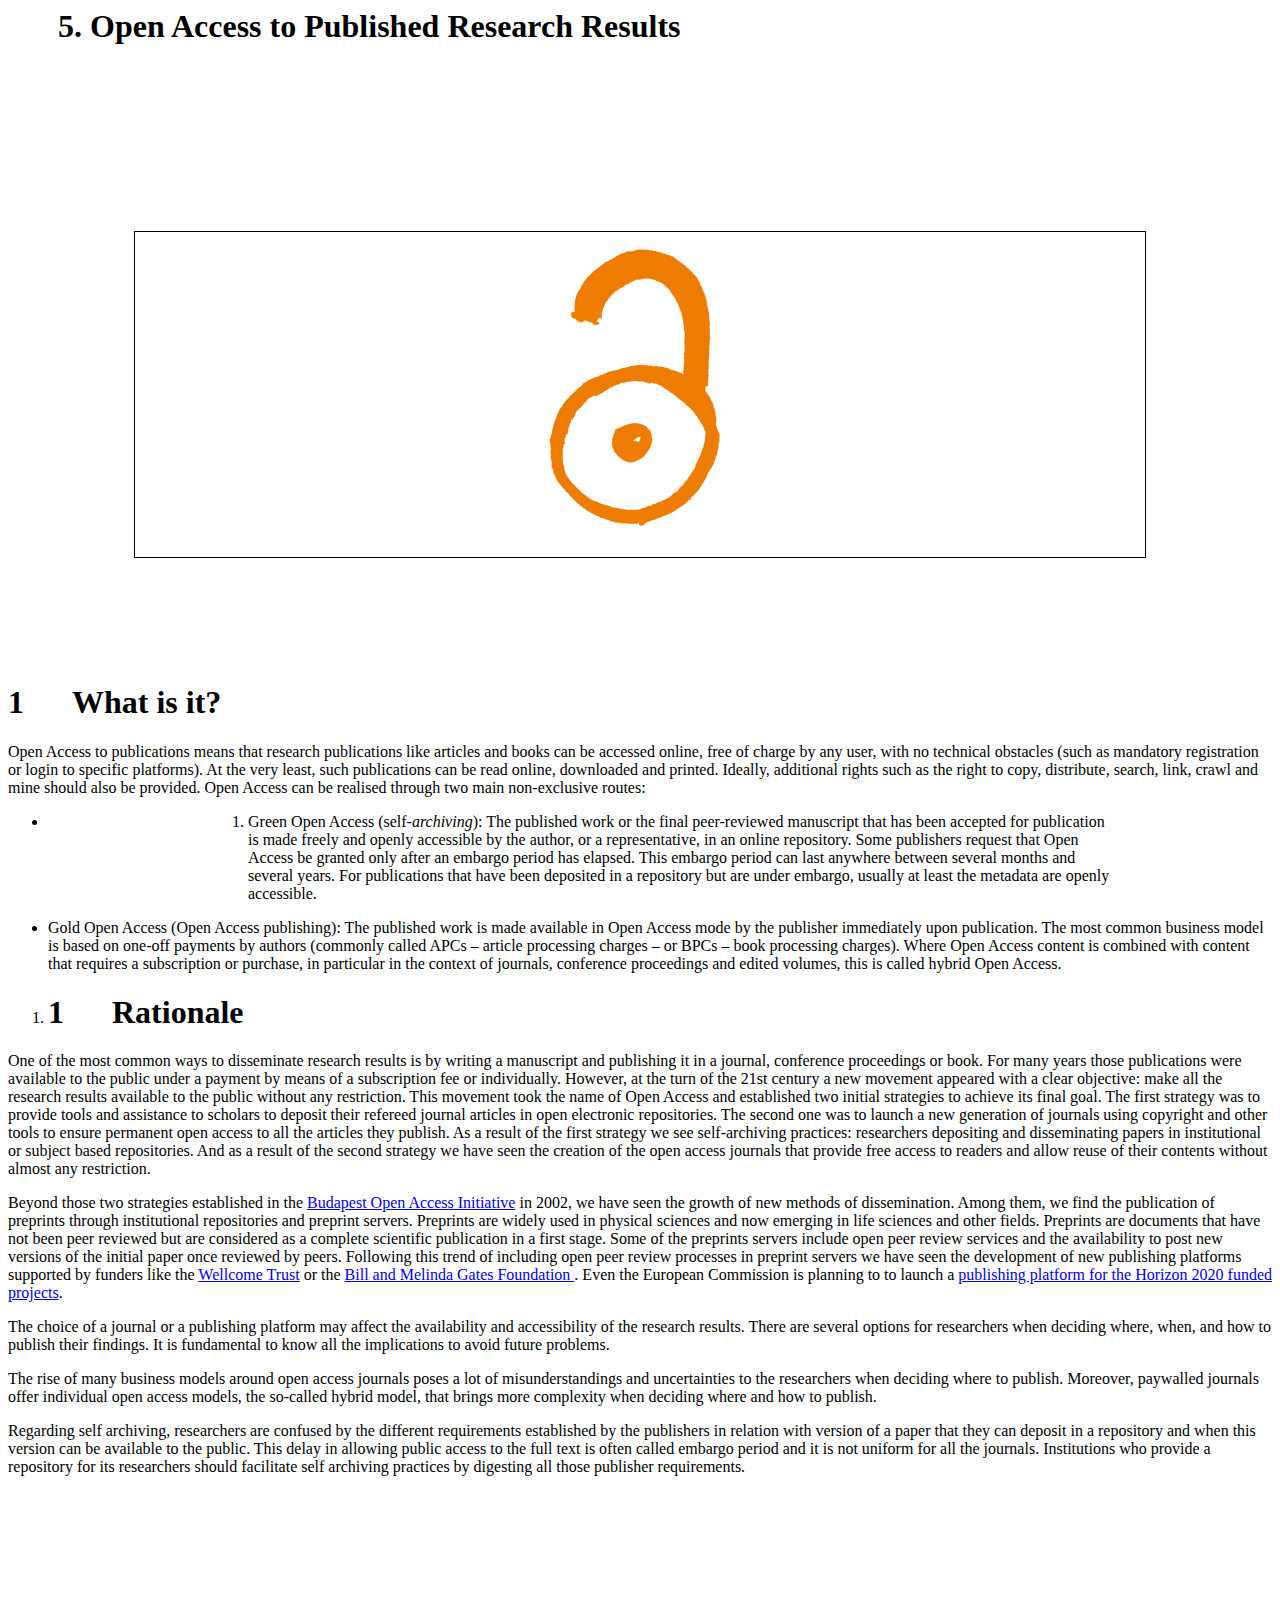
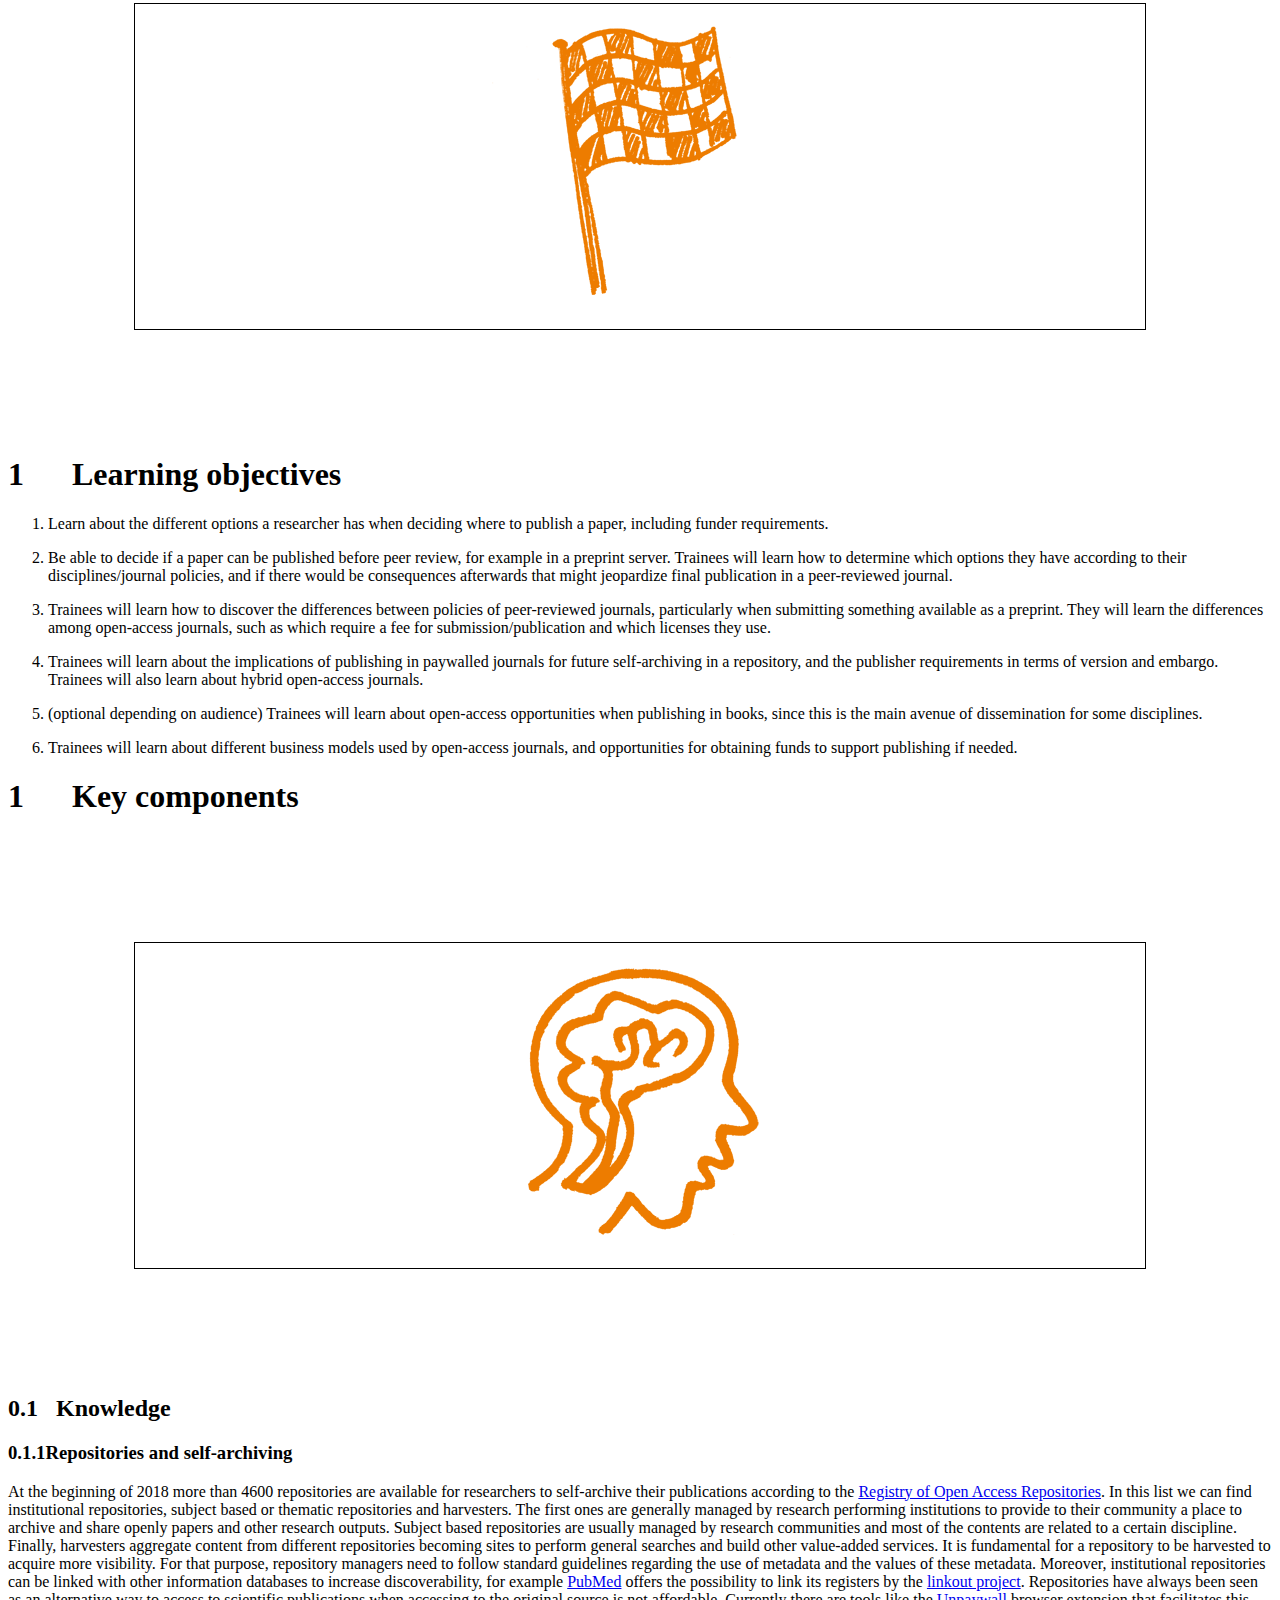
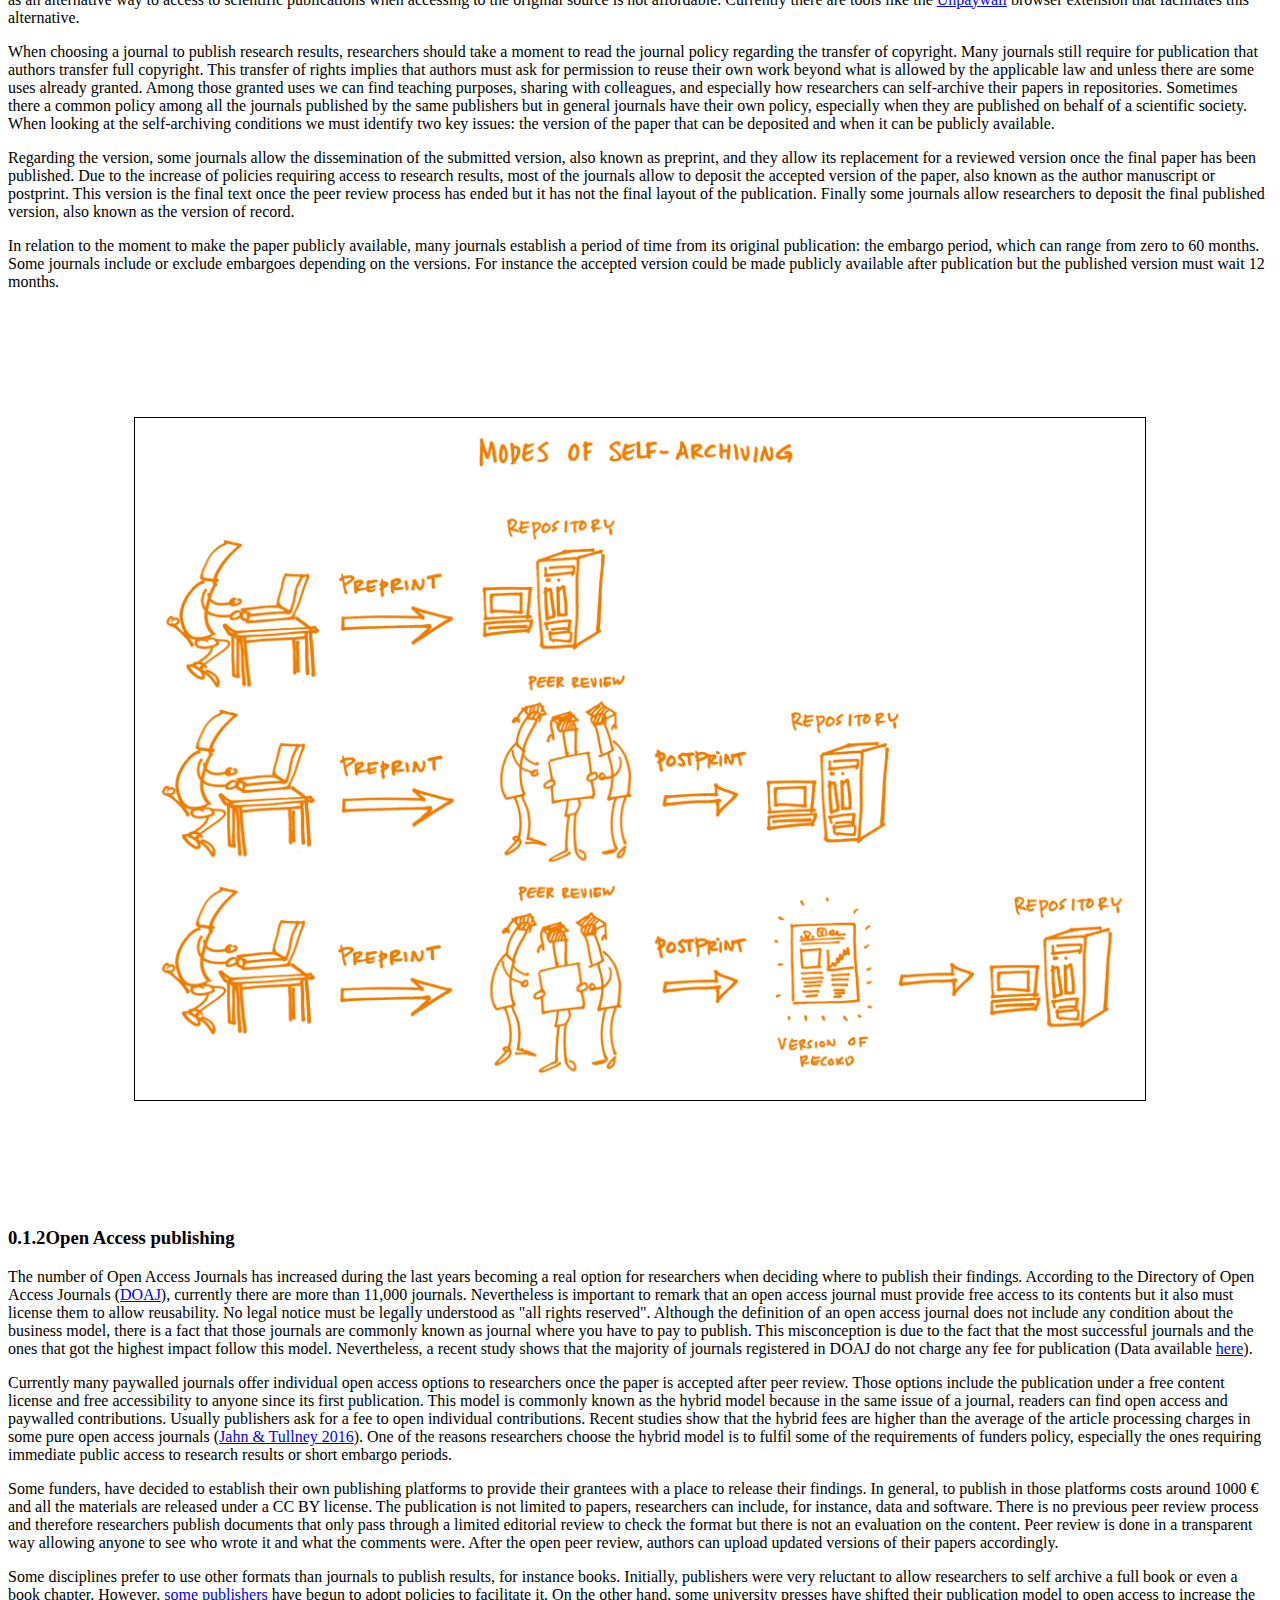
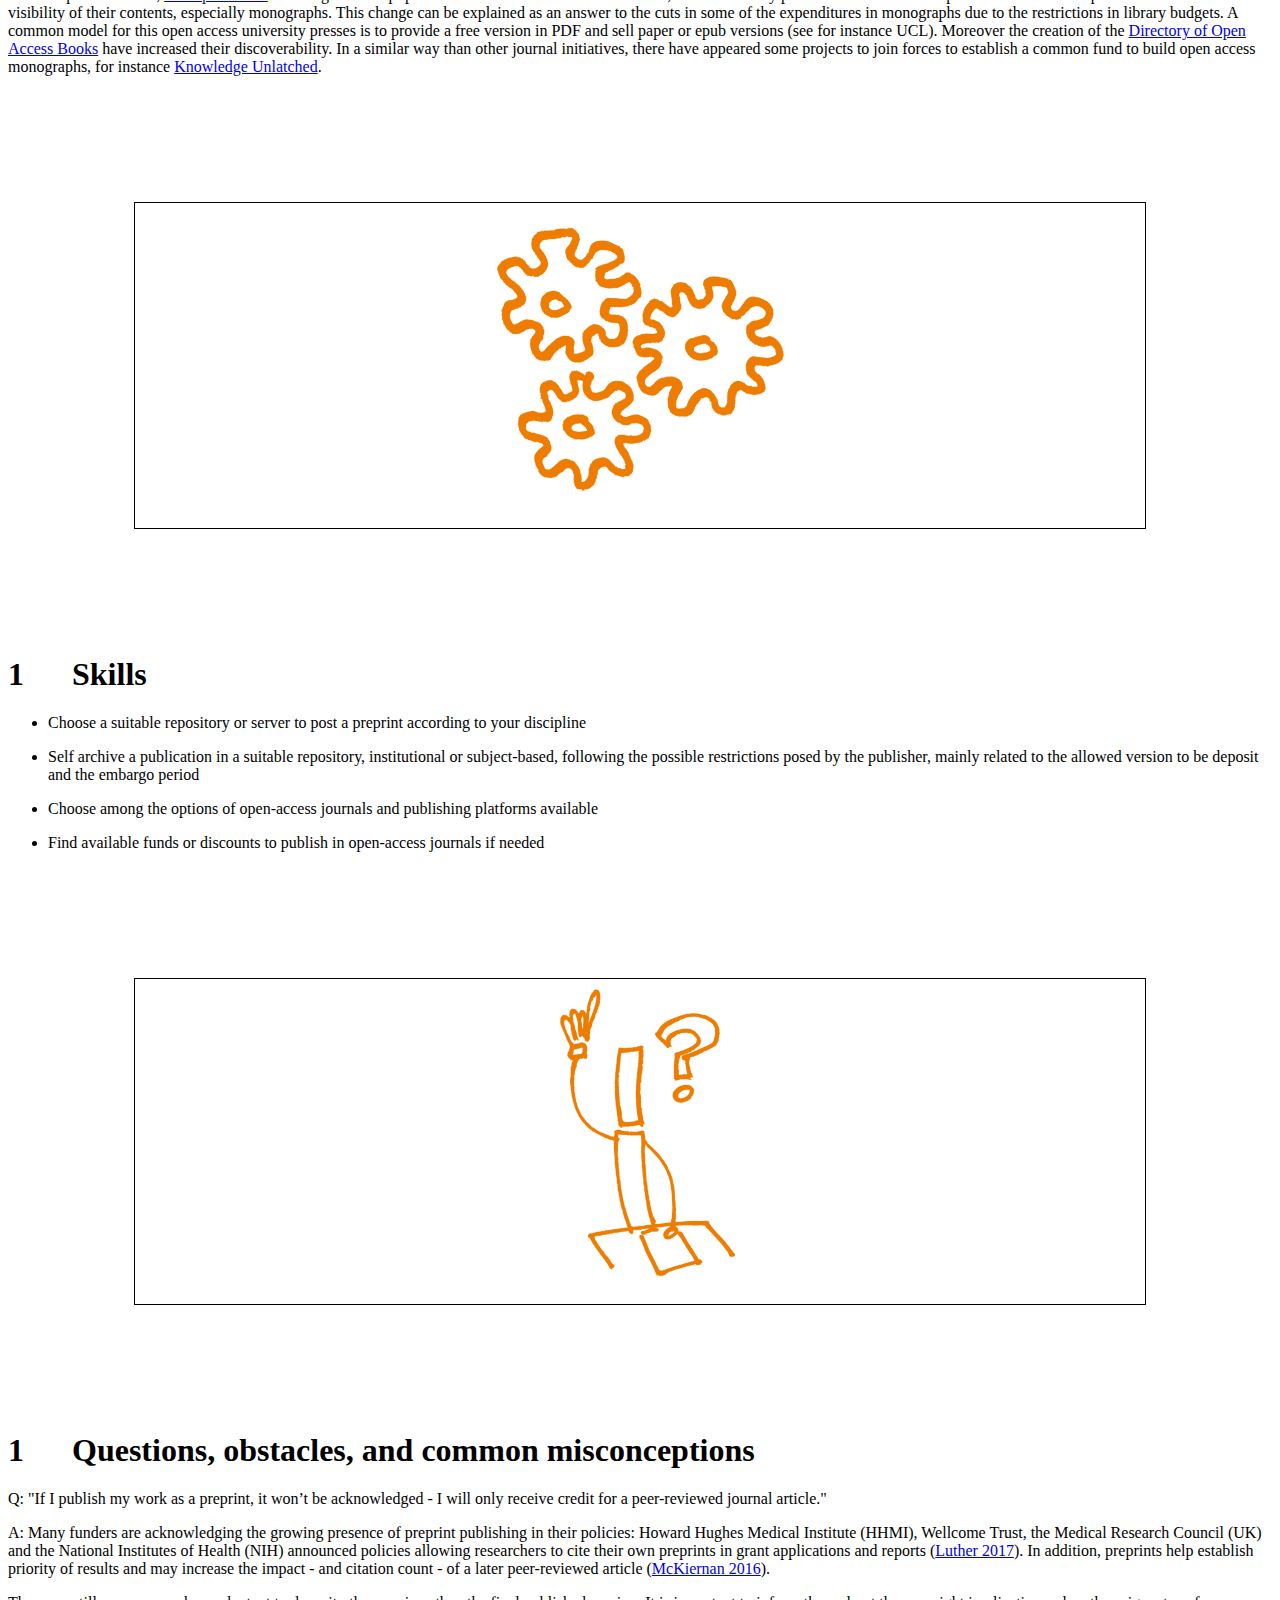
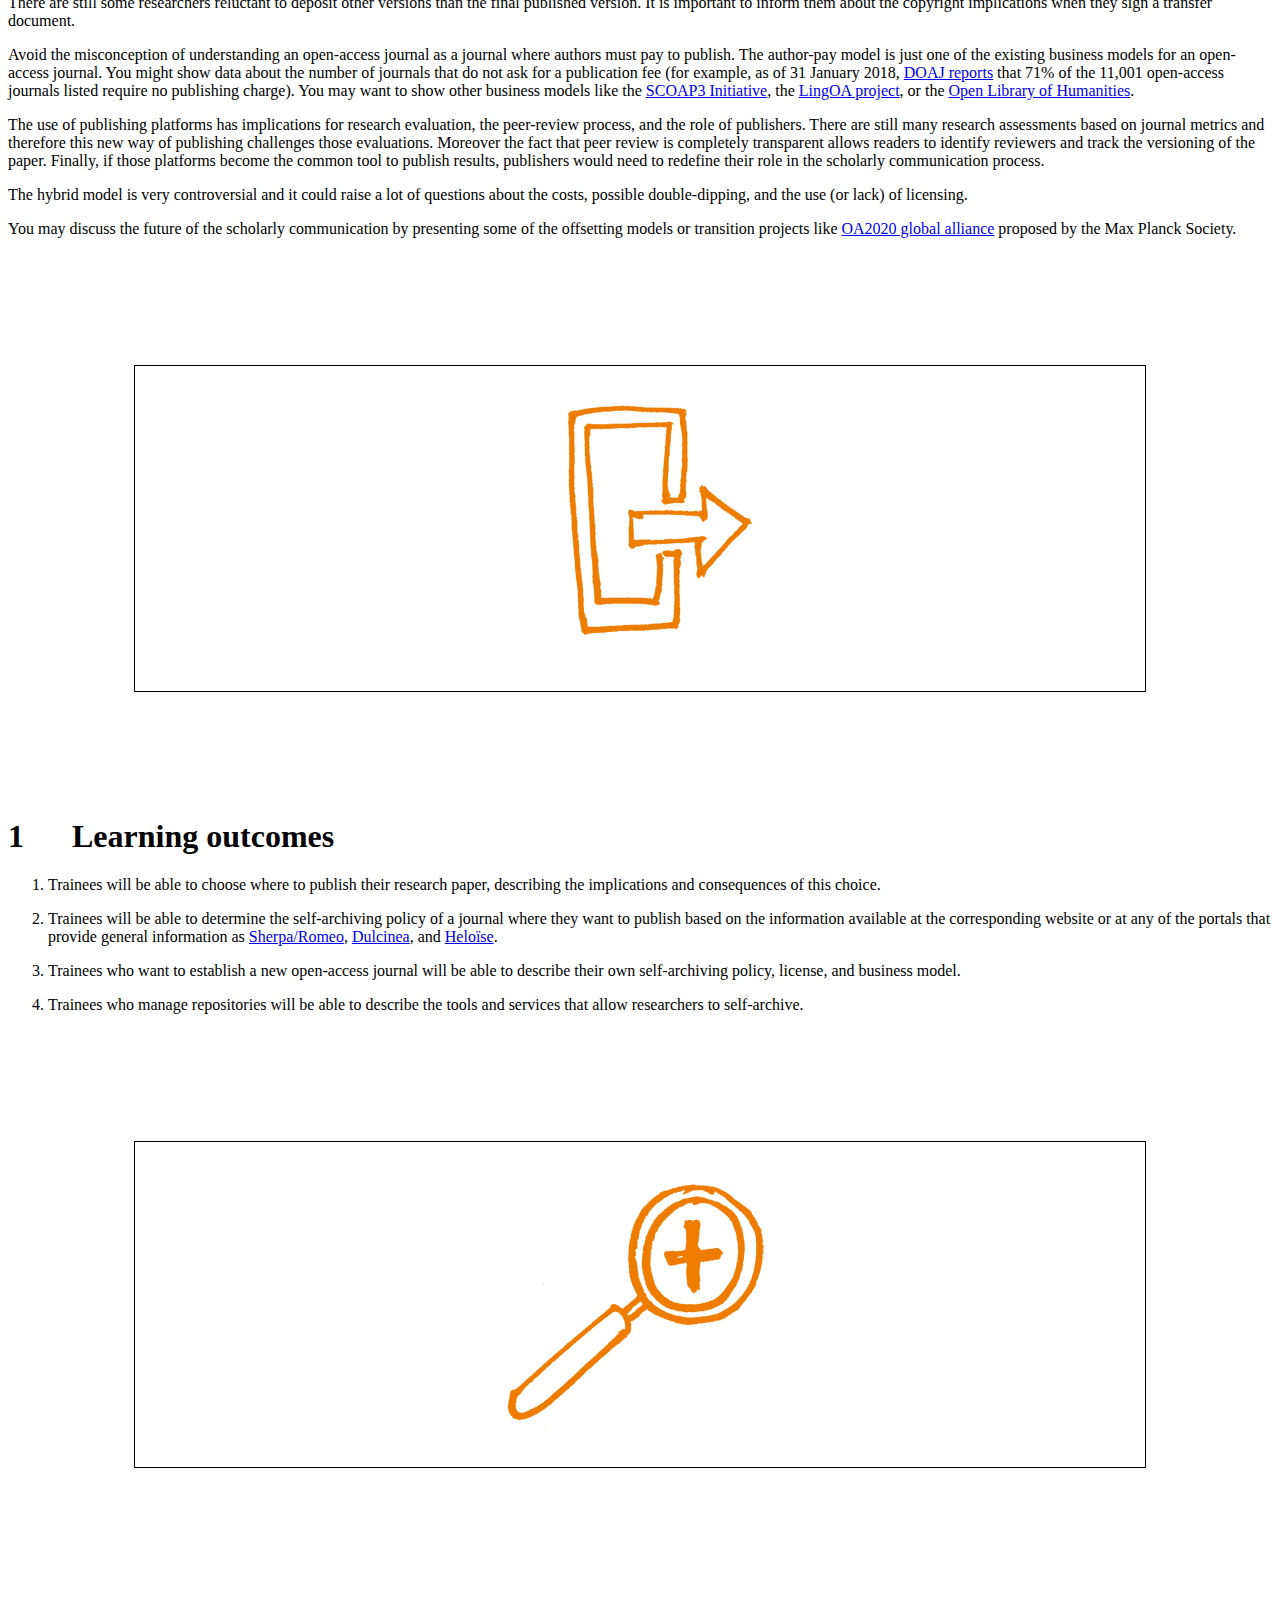
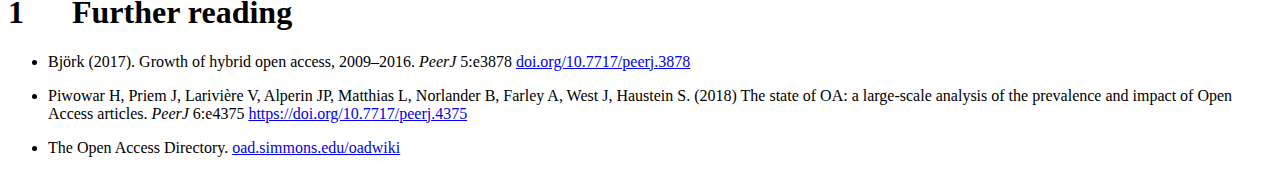
<file: source/document-8.html>
<!DOCTYPE html>
<html>
    <head>
        <meta charset="UTF-8">
        <title>5. Open Access to Published Research Results</title>
        <link type="text/css" rel="stylesheet" href="document.css" />
        <link rel="stylesheet" type="text/css" href="springer.css" />
    </head>
    <body>
        
        <div class="article-part article-title" id="_po82tyrr5">5. Open Access to Published Research Results</div><div class="article-part article-heading article-subtitle" data-hidden="true"></div><div class="article-part article-contributors article-authors" data-hidden="true"></div><div class="article-part article-richtext article-abstract" data-hidden="true"></div><div class="article-part article-tags article-keywords" data-hidden="true"></div><div class="article-part article-richtext article-body"><figure data-equation="" data-image="39" data-figure-category="none" data-caption="" id="F81820871" data-aligned="center" data-width="100" class="aligned-center image-width-100" data-image-src="/media/images/cddc59fa-ec9b-4b21-bf7b-54c7b29924a1.png"><div><img src="cddc59fa-ec9b-4b21-bf7b-54c7b29924a1.png"></div><figcaption></figcaption></figure><h1 id="H3753285">What is it?</h1><p>Open Access to publications means that research publications like articles and books can be accessed online, free of charge by any user, with no technical obstacles (such as mandatory registration or login to specific platforms). At the very least, such publications can be read online, downloaded and printed. Ideally, additional rights such as the right to copy, distribute, search, link, crawl and mine should also be provided. Open Access can be realised through two main non-exclusive routes:</p><ul><li><blockquote><blockquote><blockquote><blockquote><ol><li><p>Green Open Access (self-<em>archiving</em>): The published work or the final peer-reviewed manuscript that has been accepted for publication is made freely and openly accessible by the author, or a representative, in an online repository. Some publishers request that Open Access be granted only after an embargo period has elapsed. This embargo period can last anywhere between several months and several years. For publications that have been deposited in a repository but are under embargo, usually at least the metadata are openly accessible.</p></li></ol></blockquote></blockquote></blockquote></blockquote></li><li><p>Gold Open Access (Open Access publishing): The published work is made available in Open Access mode by the publisher immediately upon publication. The most common business model is based on one-off payments by authors (commonly called APCs – article processing charges – or BPCs – book processing charges). Where Open Access content is combined with content that requires a subscription or purchase, in particular in the context of journals, conference proceedings and edited volumes, this is called hybrid Open Access.</p></li></ul><ol><li><h1 id="rationale">Rationale</h1></li></ol><p>One of the most common ways to disseminate research results is by writing a manuscript and publishing it in a journal, conference proceedings or book. For many years those publications were available to the public under a payment by means of a subscription fee or individually. However, at the turn of the 21st century a new movement appeared with a clear objective: make all the research results available to the public without any restriction. This movement took the name of Open Access and established two initial strategies to achieve its final goal. The first strategy was to provide tools and assistance to scholars to deposit their refereed journal articles in open electronic repositories. The second one was to launch a new generation of journals using copyright and other tools to ensure permanent open access to all the articles they publish. As a result of the first strategy we see self-archiving practices: researchers depositing and disseminating papers in institutional or subject based repositories. And as a result of the second strategy we have seen the creation of the open access journals that provide free access to readers and allow reuse of their contents without almost any restriction.</p><p>Beyond those two strategies established in the <a href="http://www.budapestopenaccessinitiative.org/read">Budapest Open Access Initiative</a> in 2002, we have seen the growth of new methods of dissemination. Among them, we find the publication of preprints through institutional repositories and preprint servers. Preprints are widely used in physical sciences and now emerging in life sciences and other fields. Preprints are documents that have not been peer reviewed but are considered as a complete scientific publication in a first stage. Some of the preprints servers include open peer review services and the availability to post new versions of the initial paper once reviewed by peers. Following this trend of including open peer review processes in preprint servers we have seen the development of new publishing platforms supported by funders like the <a href="https://wellcomeopenresearch.org/">Wellcome Trust</a> or the <a href="https://gatesopenresearch.org/">Bill and Melinda Gates Foundation </a>. Even the European Commission is planning to to launch a <a href="https://ec.europa.eu/research/openscience/pdf/information_note_platform_public.pdf">publishing platform for the Horizon 2020 funded projects</a>.</p><p>The choice of a journal or a publishing platform may affect the availability and accessibility of the research results. There are several options for researchers when deciding where, when, and how to publish their findings. It is fundamental to know all the implications to avoid future problems.</p><p>The rise of many business models around open access journals poses a lot of misunderstandings and uncertainties to the researchers when deciding where to publish. Moreover, paywalled journals offer individual open access models, the so-called hybrid model, that brings more complexity when deciding where and how to publish.</p><p>Regarding self archiving, researchers are confused by the different requirements established by the publishers in relation with version of a paper that they can deposit in a repository and when this version can be available to the public. This delay in allowing public access to the full text is often called embargo period and it is not uniform for all the journals. Institutions who provide a repository for its researchers should facilitate self archiving practices by digesting all those publisher requirements.</p><figure data-equation="" data-image="19" data-figure-category="none" data-caption="" id="F13198201" data-aligned="center" data-width="100" class="aligned-center image-width-100" data-image-src="/media/images/9209bd39-910a-46c7-a66a-21a7bbfcd5f7.png"><div><img src="9209bd39-910a-46c7-a66a-21a7bbfcd5f7.png"></div><figcaption></figcaption></figure><h1 id="learning-objectives">Learning objectives</h1><ol><li><p>Learn about the different options a researcher has when deciding where to publish a paper, including funder requirements.</p></li><li><p>Be able to decide if a paper can be published before peer review, for example in a preprint server. Trainees will learn how to determine which options they have according to their disciplines/journal policies, and if there would be consequences afterwards that might jeopardize final publication in a peer-reviewed journal.</p></li><li><p>Trainees will learn how to discover the differences between policies of peer-reviewed journals, particularly when submitting something available as a preprint. They will learn the differences among open-access journals, such as which require a fee for submission/publication and which licenses they use.</p></li><li><p>Trainees will learn about the implications of publishing in paywalled journals for future self-archiving in a repository, and the publisher requirements in terms of version and embargo. Trainees will also learn about hybrid open-access journals.</p></li><li><p>(optional depending on audience) Trainees will learn about open-access opportunities when publishing in books, since this is the main avenue of dissemination for some disciplines.</p></li><li><p>Trainees will learn about different business models used by open-access journals, and opportunities for obtaining funds to support publishing if needed.</p></li></ol><h1 id="key-components">Key components</h1><figure data-equation="" data-image="21" data-figure-category="none" data-caption="" id="F87600891" data-aligned="center" data-width="100" class="aligned-center image-width-100" data-image-src="/media/images/27d237d8-8f65-4eb1-9c68-f087921c61b9.png"><div><img src="27d237d8-8f65-4eb1-9c68-f087921c61b9.png"></div><figcaption></figcaption></figure><h2 id="knowledge">Knowledge</h2><h3 id="H1034391"><strong>Repositories and self-archiving</strong></h3><p>At the beginning of 2018 more than 4600 repositories are available for researchers to self-archive their publications according to the <a href="http://roar.eprints.org/">Registry of Open Access Repositories</a>. In this list we can find institutional repositories, subject based or thematic repositories and harvesters. The first ones are generally managed by research performing institutions to provide to their community a place to archive and share openly papers and other research outputs. Subject based repositories are usually managed by research communities and most of the contents are related to a certain discipline. Finally, harvesters aggregate content from different repositories becoming sites to perform general searches and build other value-added services. It is fundamental for a repository to be harvested to acquire more visibility. For that purpose, repository managers need to follow standard guidelines regarding the use of metadata and the values of these metadata. Moreover, institutional repositories can be linked with other information databases to increase discoverability, for example <a href="https://www.ncbi.nlm.nih.gov/pubmed/">PubMed</a> offers the possibility to link its registers by the <a href="https://www.ncbi.nlm.nih.gov/projects/linkout/doc/IR-application.shtml">linkout project</a>. Repositories have always been seen as an alternative way to access to scientific publications when accessing to the original source is not affordable. Currently there are tools like the <a href="http://unpaywall.org/">Unpaywall</a> browser extension that facilitates this alternative.</p><p>When choosing a journal to publish research results, researchers should take a moment to read the journal policy regarding the transfer of copyright. Many journals still require for publication that authors transfer full copyright. This transfer of rights implies that authors must ask for permission to reuse their own work beyond what is allowed by the applicable law and unless there are some uses already granted. Among those granted uses we can find teaching purposes, sharing with colleagues, and especially how researchers can self-archive their papers in repositories. Sometimes there a common policy among all the journals published by the same publishers but in general journals have their own policy, especially when they are published on behalf of a scientific society. When looking at the self-archiving conditions we must identify two key issues: the version of the paper that can be deposited and when it can be publicly available.</p><p>Regarding the version, some journals allow the dissemination of the submitted version, also known as preprint, and they allow its replacement for a reviewed version once the final paper has been published. Due to the increase of policies requiring access to research results, most of the journals allow to deposit the accepted version of the paper, also known as the author manuscript or postprint. This version is the final text once the peer review process has ended but it has not the final layout of the publication. Finally some journals allow researchers to deposit the final published version, also known as the version of record.</p><p>In relation to the moment to make the paper publicly available, many journals establish a period of time from its original publication: the embargo period, which can range from zero to 60 months. Some journals include or exclude embargoes depending on the versions. For instance the accepted version could be made publicly available after publication but the published version must wait 12 months.</p><figure data-equation="" data-image="40" data-figure-category="none" data-caption="" id="F18850851" data-aligned="center" data-width="100" class="aligned-center image-width-100" data-image-src="/media/images/0552dd1a-2714-4599-8afd-df4cad5565c1.png"><div><img src="0552dd1a-2714-4599-8afd-df4cad5565c1.png"></div><figcaption></figcaption></figure><h3 id="H3426161"><strong>Open Access publishing</strong></h3><p>The number of Open Access Journals has increased during the last years becoming a real option for researchers when deciding where to publish their findings. According to the Directory of Open Access Journals (<a href="http://www.doaj.org/">DOAJ</a>), currently there are more than 11,000 journals. Nevertheless is important to remark that an open access journal must provide free access to its contents but it also must license them to allow reusability. No legal notice must be legally understood as "all rights reserved". Although the definition of an open access journal does not include any condition about the business model, there is a fact that those journals are commonly known as journal where you have to pay to publish. This misconception is due to the fact that the most successful journals and the ones that got the highest impact follow this model. Nevertheless, a recent study shows that the majority of journals registered in DOAJ do not charge any fee for publication (Data available <a href="https://sustainingknowledgecommons.org/2018/02/06/doaj-apc-information-as-of-jan-31-2018/">here</a>).</p><p>Currently many paywalled journals offer individual open access options to researchers once the paper is accepted after peer review. Those options include the publication under a free content license and free accessibility to anyone since its first publication. This model is commonly known as the hybrid model because in the same issue of a journal, readers can find open access and paywalled contributions. Usually publishers ask for a fee to open individual contributions. Recent studies show that the hybrid fees are higher than the average of the article processing charges in some pure open access journals (<a href="https://doi.org/10/bnqm">Jahn &amp; Tullney 2016</a>). One of the reasons researchers choose the hybrid model is to fulfil some of the requirements of funders policy, especially the ones requiring immediate public access to research results or short embargo periods.</p><p>Some funders, have decided to establish their own publishing platforms to provide their grantees with a place to release their findings. In general, to publish in those platforms costs around 1000 € and all the materials are released under a CC BY license. The publication is not limited to papers, researchers can include, for instance, data and software. There is no previous peer review process and therefore researchers publish documents that only pass through a limited editorial review to check the format but there is not an evaluation on the content. Peer review is done in a transparent way allowing anyone to see who wrote it and what the comments were. After the open peer review, authors can upload updated versions of their papers accordingly.</p><p>Some disciplines prefer to use other formats than journals to publish results, for instance books. Initially, publishers were very reluctant to allow researchers to self archive a full book or even a book chapter. However, <a href="https://docs.google.com/spreadsheets/d/1-Lq_zzaGqge8SdY1DX-YXTN43JLn75jf2OhidJqXM60/edit#gid=142126524">some publishers</a> have begun to adopt policies to facilitate it. On the other hand, some university presses have shifted their publication model to open access to increase the visibility of their contents, especially monographs. This change can be explained as an answer to the cuts in some of the expenditures in monographs due to the restrictions in library budgets. A common model for this open access university presses is to provide a free version in PDF and sell paper or epub versions (see for instance UCL). Moreover the creation of the <a href="https://doabooks.org/">Directory of Open Access Books</a> have increased their discoverability. In a similar way than other journal initiatives, there have appeared some projects to join forces to establish a common fund to build open access monographs, for instance <a href="http://www.knowledgeunlatched.org/">Knowledge Unlatched</a>.</p><figure data-equation="" data-image="9" data-figure-category="none" data-caption="" id="F22429701" data-aligned="center" data-width="100" class="aligned-center image-width-100" data-image-src="/media/images/965a9b22-10b4-4501-a490-83443a94eafb.png"><div><img src="965a9b22-10b4-4501-a490-83443a94eafb.png"></div><figcaption></figcaption></figure><h1 id="skills">Skills</h1><ul><li><p>Choose a suitable repository or server to post a preprint according to your discipline</p></li><li><p>Self archive a publication in a suitable repository, institutional or subject-based, following the possible restrictions posed by the publisher, mainly related to the allowed version to be deposit and the embargo period</p></li><li><p>Choose among the options of open-access journals and publishing platforms available</p></li><li><p>Find available funds or discounts to publish in open-access journals if needed</p></li></ul><figure data-equation="" data-image="12" data-figure-category="none" data-caption="" id="F72338871" data-aligned="center" data-width="100" class="aligned-center image-width-100" data-image-src="/media/images/2b202773-ec41-4cde-8558-44800112ec6d.png"><div><img src="2b202773-ec41-4cde-8558-44800112ec6d.png"></div><figcaption></figcaption></figure><h1 id="questions-obstacles-and-common-misconceptions">Questions, obstacles, and common misconceptions</h1><p>Q: "If I publish my work as a preprint, it won’t be acknowledged - I will only receive credit for a peer-reviewed journal article."</p><p>A: Many funders are acknowledging the growing presence of preprint publishing in their policies: Howard Hughes Medical Institute (HHMI), Wellcome Trust, the Medical Research Council (UK) and the National Institutes of Health (NIH) announced policies allowing researchers to cite their own preprints in grant applications and reports (<a href="https://scholarlykitchen.sspnet.org/2017/04/18/stars-aligning-preprints/">Luther 2017</a>). In addition, preprints help establish priority of results and may increase the impact - and citation count - of a later peer-reviewed article (<a href="https://doi.org/10/gbqsng">McKiernan 2016</a>).</p><p>There are still some researchers reluctant to deposit other versions than the final published version. It is important to inform them about the copyright implications when they sign a transfer document.</p><p>Avoid the misconception of understanding an open-access journal as a journal where authors must pay to publish. The author-pay model is just one of the existing business models for an open-access journal. You might show data about the number of journals that do not ask for a publication fee (for example, as of 31 January 2018, <a href="https://sustainingknowledgecommons.org/2018/02/06/doaj-apc-information-as-of-jan-31-2018/">DOAJ reports</a> that 71% of the 11,001 open-access journals listed require no publishing charge). You may want to show other business models like the <a href="https://scoap3.org/">SCOAP3 Initiative</a>, the <a href="http://www.lingoa.eu/">LingOA project</a>, or the <a href="https://www.openlibhums.org/">Open Library of Humanities</a>.</p><p>The use of publishing platforms has implications for research evaluation, the peer-review process, and the role of publishers. There are still many research assessments based on journal metrics and therefore this new way of publishing challenges those evaluations. Moreover the fact that peer review is completely transparent allows readers to identify reviewers and track the versioning of the paper. Finally, if those platforms become the common tool to publish results, publishers would need to redefine their role in the scholarly communication process.</p><p>The hybrid model is very controversial and it could raise a lot of questions about the costs, possible double-dipping, and the use (or lack) of licensing.</p><p>You may discuss the future of the scholarly communication by presenting some of the offsetting models or transition projects like <a href="https://oa2020.org/">OA2020 global alliance</a> proposed by the Max Planck Society.</p><figure data-equation="" data-image="18" data-figure-category="none" data-caption="" id="F14847591" data-aligned="center" data-width="100" class="aligned-center image-width-100" data-image-src="/media/images/78242a58-956c-4a6f-8d50-a93e47eb21b4.png"><div><img src="78242a58-956c-4a6f-8d50-a93e47eb21b4.png"></div><figcaption></figcaption></figure><h1 id="learning-outcomes">Learning outcomes</h1><ol><li><p>Trainees will be able to choose where to publish their research paper, describing the implications and consequences of this choice.</p></li><li><p>Trainees will be able to determine the self-archiving policy of a journal where they want to publish based on the information available at the corresponding website or at any of the portals that provide general information as <a href="http://www.sherpa.ac.uk/romeo/">Sherpa/Romeo</a>, <a href="http://www.accesoabierto.net/dulcinea/">Dulcinea</a>, and <a href="https://heloise.ccsd.cnrs.fr/">Heloïse</a>.</p></li><li><p>Trainees who want to establish a new open-access journal will be able to describe their own self-archiving policy, license, and business model.</p></li><li><p>Trainees who manage repositories will be able to describe the tools and services that allow researchers to self-archive.</p></li></ol><figure data-equation="" data-image="17" data-figure-category="none" data-caption="" id="F12112101" data-aligned="center" data-width="100" class="aligned-center image-width-100" data-image-src="/media/images/28184297-5028-4ac9-bc5f-7a459edf50cf.png"><div><img src="28184297-5028-4ac9-bc5f-7a459edf50cf.png"></div><figcaption></figcaption></figure><h1 id="further-reading">Further reading</h1><ul><li><p>Björk (2017). Growth of hybrid open access, 2009–2016. <em>PeerJ</em> 5:e3878 <a href="https://doi.org/10.7717/peerj.3878">doi.org/10.7717/peerj.3878</a></p></li><li><p>Piwowar H, Priem J, Larivière V, Alperin JP, Matthias L, Norlander B, Farley A, West J, Haustein S. (2018) The state of OA: a large-scale analysis of the prevalence and impact of Open Access articles. <em>PeerJ</em> 6:e4375 <a href="https://doi.org/10.7717/peerj.4375">https://doi.org/10.7717/peerj.4375</a></p></li><li><p>The Open Access Directory. <a href="http://oad.simmons.edu/oadwiki/Main_Page">oad.simmons.edu/oadwiki</a></p></li></ul></div><section class="fnlist" role="doc-footnotes"></section>
    </body>
</html>
</file>
<file: source/springer.css>
@font-face {font-family: 'Source Sans Pro';
font-style: normal;
font-weight: 700;
src: local('Source Sans Pro Bold'), local('SourceSansPro-Bold'), url(SourceSansPro-Bold.woff) format('woff');}

@font-face {font-family: 'Noticia Text';
font-style: italic;
font-weight: 700;
src: local('Noticia Text Bold Italic'), local('NoticiaText-BoldItalic'), url(NoticiaText-BoldItalic.woff) format('woff');}

@font-face {font-family: 'Noticia Text';
font-style: italic;
font-weight: 400;
src: local('Noticia Text Italic'), local('NoticiaText-Italic'), url(NoticiaText-Italic.woff) format('woff');}

@font-face {font-family: 'Noticia Text';
font-style: normal;
font-weight: 400;
src: local('Noticia Text'), local('NoticiaText-Regular'), url(NoticiaText-Regular.woff) format('woff');}

@font-face {font-family: 'Noticia Text';
font-style: normal;
font-weight: 700;
src: local('Noticia Text Bold'), local('NoticiaText-Bold'), url(NoticiaText-Bold_2.woff) format('woff');}

div#print {
    font-size: 9pt;
}
div#flow {
    font-size: 12pt;
}
.user-contents {
    font-family: 'Noticia Text', serif;
    font-weight: 400;
    line-height: 1.25em;
    text-align: justify;
    word-wrap: break-word;
    hyphens: auto;
}
div#print,
div#flow {
    counter-reset: footnote-counter footnote-marker-counter heading section subsection figure-cat-0 figure-cat-1 figure-cat-2 !important;
}
.article-title {
    margin-bottom: 30px;
    font-size: 2em;
    font-weight: 700;
    text-transform: initial;
}
.article-title,
.article-part.metadata {
    padding-left: 50px;
    padding-right: 50px;
}
div#print .article-title {
    display: flex;
    justify-content: center;
    text-align: center;
    align-items: center;
}
.article-subtitle {
    font-size: 1.5em;
    font-weight: 400;
    display: inline;
    text-align: justify;
}
div#print .article-subtitle:not([data-hidden]) {
    display: flex;
    justify-content: center;
}
.article-authors {
    font-weight: 400;
    break-after: always;
    font-size: 1em;
    text-decoration: none;
    margin-top: 20pt;
    margin-bottom: 20pt;
    -moz-hyphens: none;
    -webkit-hyphens: none;
    -ms-hyphens: none;
    hyphens: none;
}
div#print .article-authors {
    text-align: center;
}
.article-abstract {
    font-size: 0.9em;
    margin: 1cm 0 0;
    line-height: 0.999000;
    min-height: 1.5em;
    text-align: justify;
}
.article-part.article-abstract:before {
    content: '';
}
.article-abstract > p:first-child:before {
    content: 'Abstract. ';
    color: black;
    font-weight: 700;
}
.article-keywords {
    font-size: 0.9em;
    padding: 0 2.5em;
    margin: 15px 0 0;
    line-height: 1.2em;
    text-align: justify;
}
.article-part.metadata.article-keywords:before {
    content: 'Keywords: ';
    color: black;
    font-weight: 700;
}
.article-part.metadata {
    margin-top: 30px;
    margin-bottom: 20px;
    line-height: 18px;
}
.pagination-footnote:before,
.pagination-footnote > * > *:first-child:before {
    font-weight: 400;
    font-size: 1em;
    text-align: center;
    font-style: normal;
    vertical-align: super;
    line-height: 0;
}
.pagination-footnote > * > *:first-child:before {
    margin-right: 5px;
}
.pagination-footnote > * > * {
    font-weight: 400;
    font-size: 1.3em;
    line-height: 1.35em;
}
.pagination-pagenumber {
    font-size: 1.25em;
    font-weight: 400;
    text-align: left !important;
}
.pagination-footnotes {
    padding-top: 25px;
}
figure {
    font-style: italic;
    font-size: 1.25em;
}
.user-contents h1,
.user-contents h2,
.user-contents h3,
.user-contents h4,
.user-contents h5,
.user-contents h6,
.user-contents p,
.user-contents dl,
.user-contents blockquote,
.user-contents code,
.user-contents ol,
.user-contents ul {
    margin-bottom: 12px;
    margin-top: 12px;
}
.user-contents h1,
.user-contents h2,
.user-contents h3,
.user-contents h4,
.user-contents h5,
.user-contents h6 {
    hyphens: none;
    line-height: 1.5em;
    font-size: 1em;
}
.user-contents h1 {
    font-size: 1.4em;
    font-weight: 700;
}
.user-contents h2 {
    font-size: 1.3em;
    font-weight: 700;
}
.user-contents h3 {
    font-size: 1.2em;
    font-weight: 700;
}
.user-contents h4 {
    font-size: 1.1em;
    font-weight: 400;
    font-style: italic;
}
.user-contents h5 {
    font-size: 1.1em;
    font-weight: 400;
    font-variant: small-caps;
}
.user-contents h6 {
    font-size: 1.1em;
    font-weight: 400;
    text-decoration: underline;
}
.article-body h1:not(:empty):before {
    counter-increment: heading;
    /* add 1 to heading */
    
    content: counter(heading) " ";
    width: 2em;
    display: inline-block;
}
.article-body h1:not(:empty) {
    counter-reset: subheading section;
    /* set section to 0 */
}
.article-body h2:not(:empty):before {
    content: counter(heading) "." counter(subheading) " ";
    counter-increment: subheading subsection;
    width: 2em;
    display: inline-block;
}
.article-body h2:not(:empty) {
    counter-reset: section;
}
.article-body h3:not(:empty):before {
    content: counter(heading) "." counter(subheading) "." counter(section) " ";
    counter-increment: section;
    width: 2em;
    display: inline-block;
}
.article-body h3:not(:empty) {
    counter-reset: subsection;
}
div#print .article-body,
.pagination-footnote > * > * {
    font-size: 1em;
}
/*unordered lists (<ul>) - the list items are marked with bullets*/
/*ordered lists (<ol>) - the list items are marked with numbers or letters*/
/*Anything added to the <ol> or <ul> tag, affects the entire list, while properties added to the <li> tag will affect the individual list items*/

.user-contents p,
.user-contents ol li,
.user-contents ul li {
    font-size: 1em;
    margin: auto;
    line-height: 1.4em;
    text-indent: 0;
    margin-block-start: 7px;
    margin-inline-start: 5px;
}
.user-contents strong {
    font-weight: 700;
}
.user-contents em {
    font-style: italic;
}
.user-contents ul,
.user-contents ol {
    padding-left: 15px;
}
.user-contents ul {
    list-style: disc;
    /*A filled circle*/
}
.user-contents ol {
    list-style: decimal;
}
.user-contents blockquote {
    font-style: italic;
    margin-left: 10px;
    margin-right: 10px;
    font-size: 2.2em;
    line-height: 2.3em;
}
.user-contents code {
    display: block;
    font-family: "Courier New", Courier, mono-space;
    font-size: 1.3em;
    line-height: 1.75em;
}
#flow .article-bibliography {
    background-color: lightgrey;
}
#flow .article-bibliography p {
    font-size: 1.4em;
    margin-bottom: 18px;
}
#flow .article-bibliography ol li {
    counter-increment: list-order;
    list-style-position: outside;
    list-style-type: none;
    margin-left: 1.1em;
    font-size: 0.923em;
}
.equation {
    margin: 3pt 0;
    align-items: center;
    justify-content: center;
    font-size: 1.3em;
}
.pagination-page .pagination-main-contents-container {
    height: 957px;
}
div#print table {
    border-collapse: initial;
    border-spacing: initial;
    margin-bottom: 10px;
}
div#print tr,
div#print td {
    padding: 4px;
    border: 1px solid black;
}
div#print figure {
    margin: 0 0 10px 0;
}
</file>
<file: source/document.css>
body {
    counter-reset: figure-cat-0 figure-cat-1 figure-cat-2 footnote-counter footnote-marker-counter;
}


/* CSL */

.csl-bib-body {
    padding-top: 0.5em;
    padding-bottom: 0.5em;
}

.csl-left-margin {
    padding-right: 1ch;
}

.csl-entry i {
    font-style: italic;
}

.csl-entry b {
    font-weight: bold;
}

.csl-entry sup {
    vertical-align: super;
    font-size: smaller;
}

.csl-entry sub {
    vertical-align: sub;
    font-size: smaller;
}

.csl-indent {
    padding-left: 0.5in;
}

.csl-entry {
    clear: left;
}

.csl-left-margin {
    clear: left;
    float: left;
    white-space: pre;
}

.csl-right-inline {
    padding-left: 20px;
}

span.anchor {
    text-decoration: underline;
    color: green;
}

figure figcaption {
    margin-top: 10px;
    font-size: .9em;
}

figure img {
    max-width: 100%
}

figure {
    width: calc(80% - 12px);
    border: 1px solid black;
    padding: 5px;
    text-align: center;
    break-inside: avoid;
    cursor: pointer;
    margin: 10%;
    clear: none;
}

.aligned-right {
    float: right;
}

.aligned-left {
    float: left;
}

.aligned-center {
    float: none;
    display: block;
    margin-left: auto;
    margin-right: auto;
    align-content: center;
}

.image-width-100 {
    width: 80%;
    box-sizing:border-box;
}

.image-width-75 {
    width: 55%;
    box-sizing:border-box;
}

.image-width-50 {
    width: 40%;
    margin-left:5%;
    margin-right:5%;
    box-sizing:border-box;
}

.image-width-25 {
    width: 21%;
    margin-left:2%;
    margin-right:2%;
    box-sizing:border-box;
}

.figure-cat-figure::after {
    counter-increment: figure-cat-0;
    content: ' ' counter(figure-cat-0);
}

.figure-cat-photo::after {
    counter-increment: figure-cat-1;
    content: ' ' counter(figure-cat-1);
}

.figure-cat-table::after {
    counter-increment: figure-cat-2;
    content: ' ' counter(figure-cat-2);
}

.figure-cat-figure + span::before, .figure-cat-photo + span::before, .figure-cat-table + span::before {
    content: ': ';
}

.user-contents a,
.user-contents a:hover {
    color: #84b4a7;
    text-decoration: underline;
}

table {
    clear: both
}

.table-25 {
    width: 25%;
}

.table-50 {
    width: 50%;
}

.table-75 {
    width: 75%;
}

.table-100 {
    width: 100%;
}

.table-center {
    margin-left: auto !important;
    margin-right: auto !important;
    clear: both;
}

.table-left {
    float: left;
}

.table-right {
    float: right;
}

.user-contents a,
.user-contents a:hover {
    color: #84b4a7;
    text-decoration: underline;
}

.table-fixed {
    table-layout: fixed !important;
}

.table-auto {
    table-layout: auto !important;
}

.article-title {
    font-size: 48px;
}

.article .table-of-contents h1,
.article .table-of-contents h2,
.article .table-of-contents h3,
.article .table-of-contents h4,
.article .table-of-contents h5,
.article .table-of-contents h6 {
    font-size: 1em;
    font-weight: normal;
    font-family: 'Lato', sans-serif;
    margin-bottom: unset;
}

.article .table-of-contents h2 {
    padding-left: 1em;
}

.article .table-of-contents h3 {
    padding-left: 2em;
}

.article .table-of-contents h4 {
    padding-left: 3em;
}

.article .table-of-contents h5 {
    padding-left: 4em;
}

.article .table-of-contents h6 {
    padding-left: 5em;
}

.article .table-of-contents h1.toc {
    font-style: italic;
}

.underline {
    text-decoration: underline;
}
</file>
